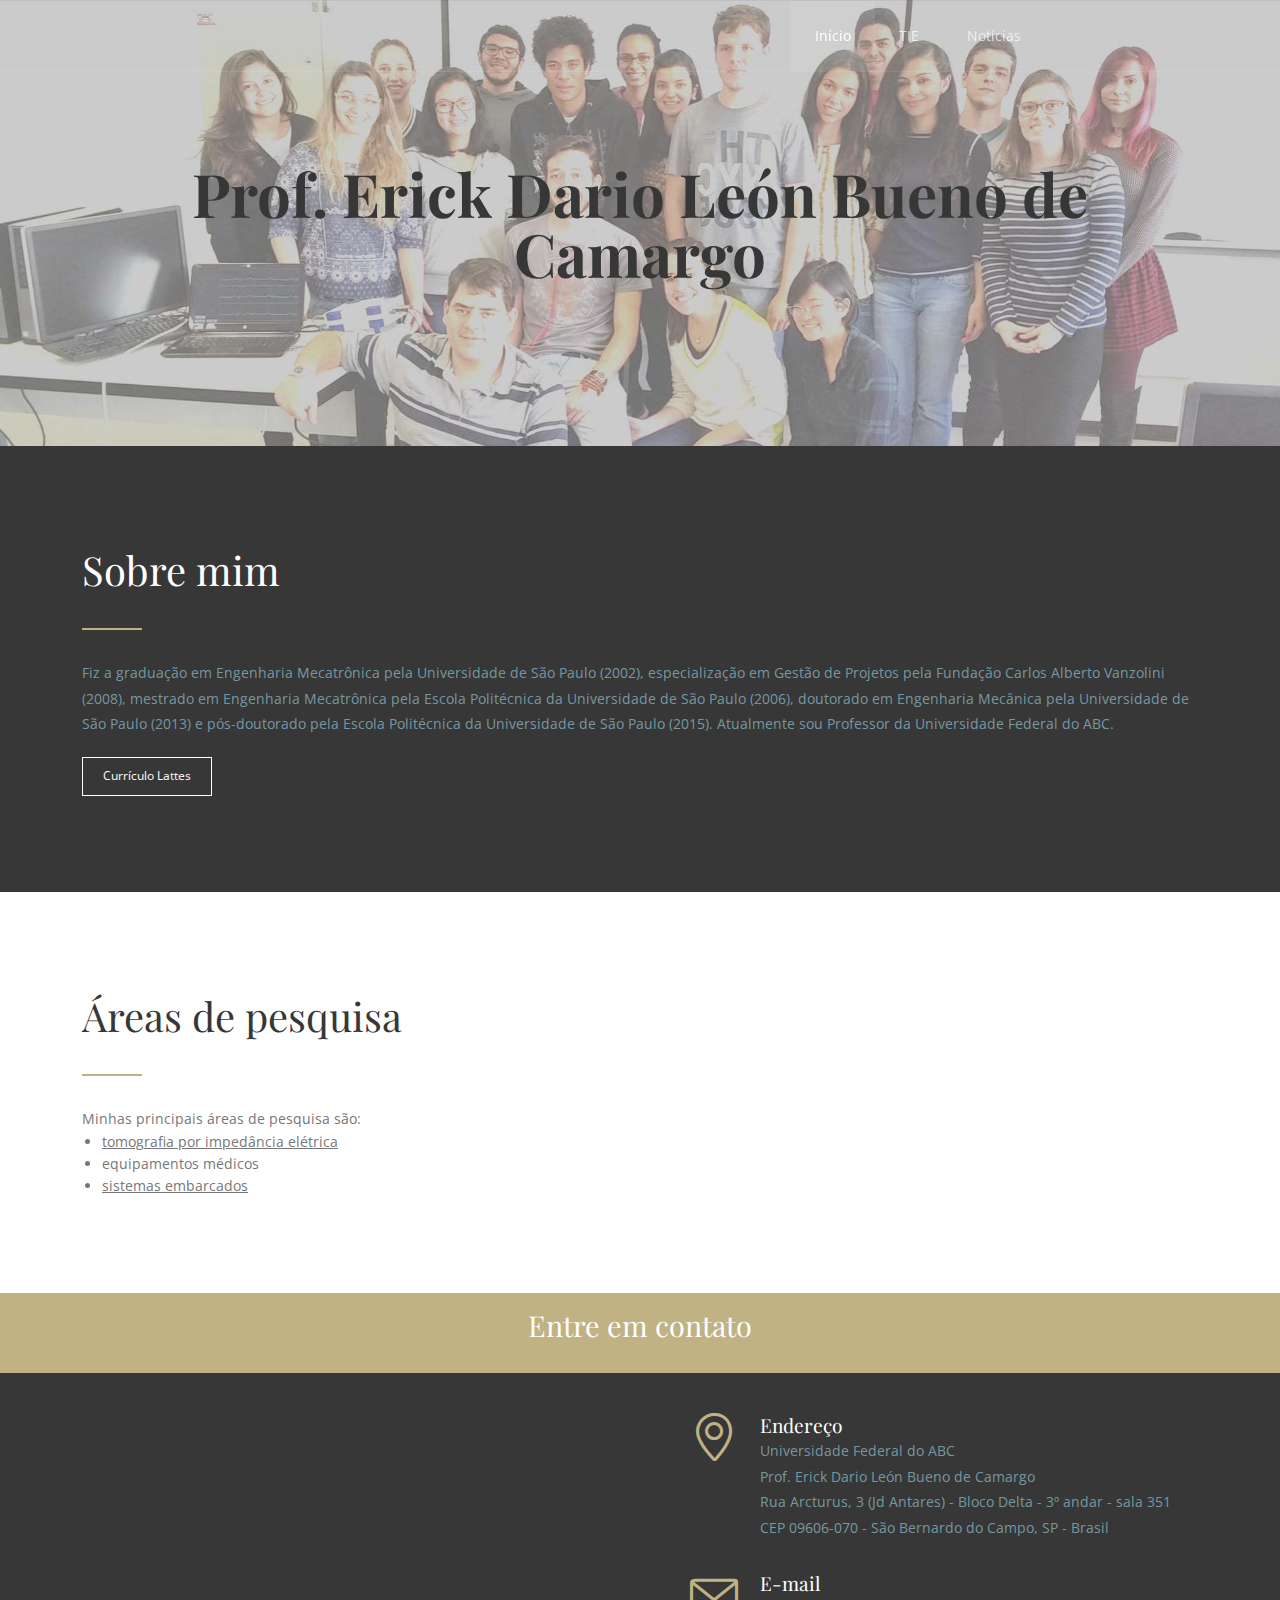
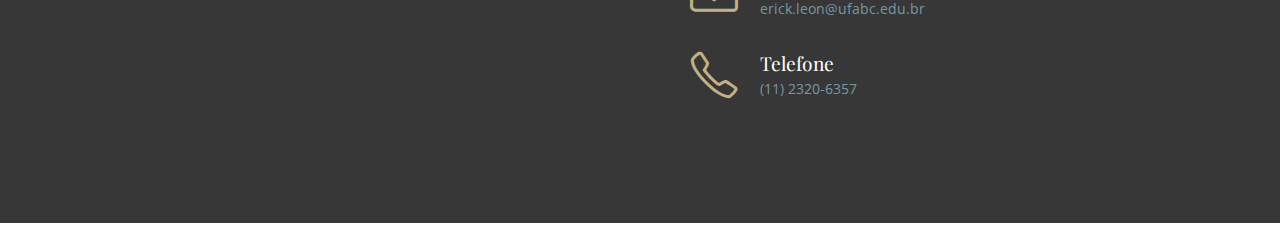
<file: index.html>
<!DOCTYPE html>
<html lang="en-US">
  <head>
    <meta charset="UTF-8">
    <meta name="viewport" content="width=device-width, initial-scale=1.0" />
    <title>Erick León</title>
    <link rel="stylesheet" href="css/components.css">
    <link rel="stylesheet" href="css/icons.css">
    <link rel="stylesheet" href="css/responsee.css">
    <link rel="stylesheet" href="owl-carousel/owl.carousel.css">
    <link rel="stylesheet" href="owl-carousel/owl.theme.css">     
    <link rel="stylesheet" href="css/template-style.css">
    <link href='https://fonts.googleapis.com/css?family=Playfair+Display&subset=latin,latin-ext' rel='stylesheet' type='text/css'>
    <link href='https://fonts.googleapis.com/css?family=Open+Sans:400,300,700,800&subset=latin,latin-ext' rel='stylesheet' type='text/css'>
    <script type="text/javascript" src="js/jquery-1.8.3.min.js"></script>
    <script type="text/javascript" src="js/jquery-ui.min.js"></script>      
  </head>
  
  <body class="size-1140">
    <!-- HEADER -->
    
    <header role="banner" class="position-absolute">    
      <!-- Top Navigation -->
      <nav class="background-transparent background-transparent-hightlight full-width sticky">
        <div class="top-nav s-12 l-10">
          <p class="nav-text"></p>
          <ul class="right chevron">
            <li><a href="index.html">Início</a></li>
            <li><a href="tie.html">TIE</a></li>
            <li><a href="blog.html">Notícias</a></li>
          </ul>
        </div>
      </nav>
    </header>
    
    <!-- MAIN -->
    <main role="main">    
      <!-- Main Header -->
      <header>
        <div class="carousel-default owl-carousel carousel-main carousel-nav-white background-dark text-center">
          <div class="item">
            <div class="s-12">
              <img src="imagens/EMH.jpg" alt="">
              <div class="carousel-content">
                <div class="content-center-vertical line">
                  <div class="margin-top-bottom-80">
                    <!-- Title -->
                    <h1 class="text-dark margin-top-30 margin-bottom-30 text-size-60 text-m-size-30 text-line-height-1"><b>Prof. Erick Dario León Bueno de Camargo</b></h1>
                  </div>
                </div>
              </div>
            </div>
          </div>              
        </div>               
      </header>

	<div class="section background-dark"> 
		<div class="line">  
			<h2 class="text-size-40 margin-bottom-30">Sobre mim</h2>
			<hr class="break-small background-primary margin-bottom-30">
			<p class="margin-bottom-20">
			Fiz a graduação em Engenharia Mecatrônica pela Universidade de São Paulo (2002), especialização em Gestão de Projetos
			pela Fundação Carlos Alberto Vanzolini (2008), mestrado em Engenharia Mecatrônica pela Escola Politécnica da Universidade 
			de São Paulo (2006), doutorado em Engenharia Mecânica pela Universidade de São Paulo (2013) e pós-doutorado pela Escola
			Politécnica da Universidade de São Paulo (2015). Atualmente sou Professor da Universidade Federal do ABC. 
			</p>
			<p><a class="button button-white-stroke text-size-12" href="http://lattes.cnpq.br/3769775322042195" target="_blank">Currículo Lattes</a></p>
		</div>
	</div>
      
	<div class="section background-white"> 
		<div class="line">  
			<h2 class="text-size-40 margin-bottom-30">Áreas de pesquisa</h2>
			<hr class="break-small background-primary margin-bottom-30">
			<p>
			Minhas principais áreas de pesquisa são:
			</p>
                        <ul>
                                <li><a href="tie.html"><u>tomografia por impedância elétrica</u></a>
                                <li>equipamentos médicos</li>
                                <li><a href="https://embarcasaude.proec.ufabc.edu.br/" target="_blank"><u>sistemas embarcados</u></a></li>
                        </ul>
		</div>
	</div>

    </main>
    
    <!-- FOOTER -->

    <footer>
      <!-- Contact Us -->
      <div class="background-primary padding text-center">
        <p class="h1">Entre em contato</p>                                                                        
      </div>
      
      <!-- Main Footer -->
      <section class="background-dark full-width">
        <!-- Map -->
        <div class="s-12 m-12 l-6 margin-m-bottom-2x">
          <div class="s-12 grayscale center">  	  
            <iframe src="https://www.google.com/maps/embed?pb=!1m18!1m12!1m3!1d29235.287354484746!2d-46.56352249104412!3d-23.66125861652414!2m3!1f0!2f0!3f0!3m2!1i1024!2i768!4f13.1!3m3!1m2!1s0x0%3A0xf1a53d9732f7a8c6!2sUniversidade+Federal+do+ABC%2C+Campus+S%C3%A3o+Bernardo+do+Campo!5e0!3m2!1spt-BR!2sbr!4v1545338512513" width="100%" height="450" frameborder="0" style="border:0" allowfullscreen></iframe>
          </div>
        </div>
        
        <!-- Collumn 2 -->
        <div class="s-12 m-12 l-6 margin-m-bottom-2x">
          <div class="padding-2x">
            <div class="line">              
              <div class="float-left">
                  <i class="icon-sli-location-pin text-primary icon3x"></i>
                </div>
                <div class="margin-left-70 margin-bottom-30">
                  <h3 class="margin-bottom-0">Endereço</h3>
                  <p>Universidade Federal do ABC<br>
                     Prof. Erick Dario León Bueno de Camargo<br>
                     Rua Arcturus, 3 (Jd Antares) - Bloco Delta - 3º andar - sala 351<br>
                     CEP 09606-070 - São Bernardo do Campo, SP - Brasil
                  </p>               
                </div>
                <div class="float-left">
                  <i class="icon-sli-envelope text-primary icon3x"></i>
                </div>
                <div class="margin-left-70 margin-bottom-30">
                  <h3 class="margin-bottom-0">E-mail</h3>
                  <p>erick.leon@ufabc.edu.br
                  </p>              
                </div>
                <div class="float-left">
                  <i class="icon-sli-phone text-primary icon3x"></i>
                </div>
                <div class="margin-left-70">
                  <h3 class="margin-bottom-0">Telefone</h3>
                  <p>(11) 2320-6357
                  </p>             
                </div>
            </div>
          </div>
        </div>  
      </section>
    </footer>

    <script type="text/javascript" src="js/responsee.js"></script>
    <script type="text/javascript" src="owl-carousel/owl.carousel.js"></script>
    <script type="text/javascript" src="js/template-scripts.js"></script>
  </body>
</html>
</file>
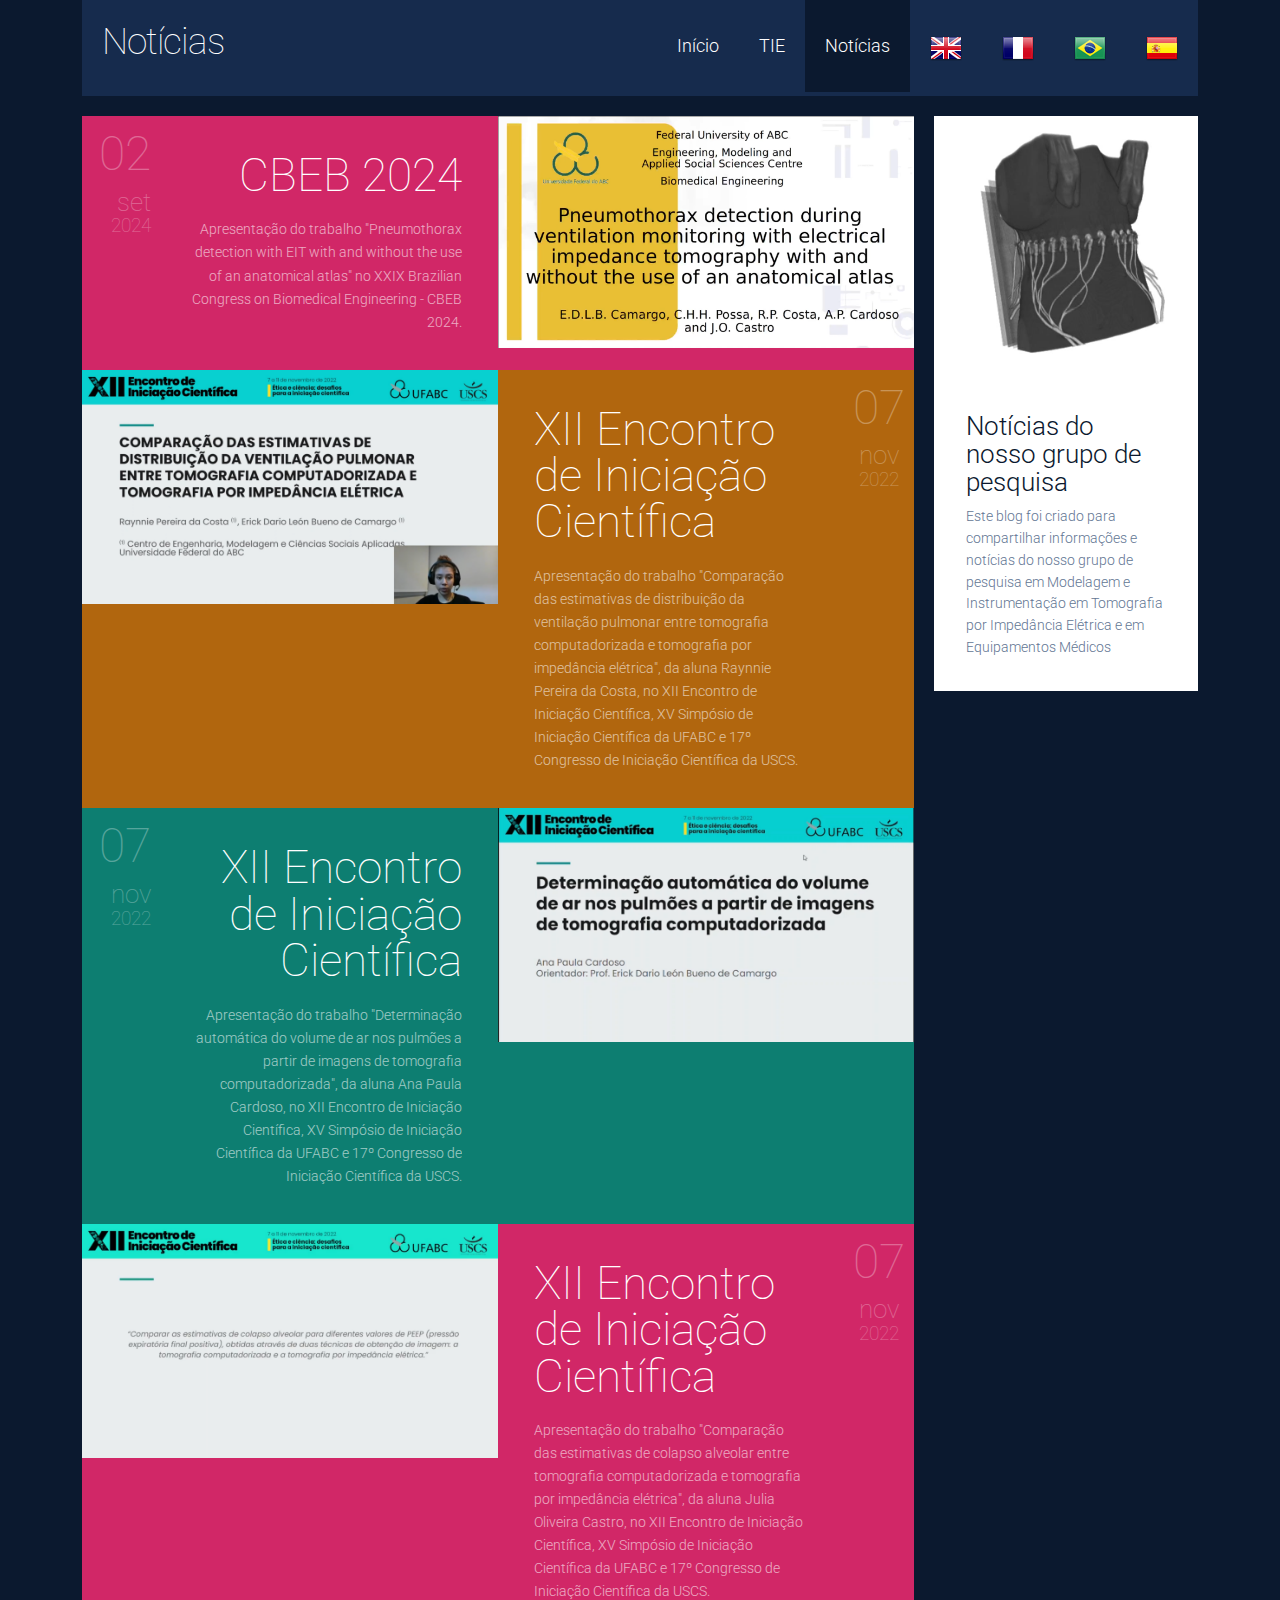
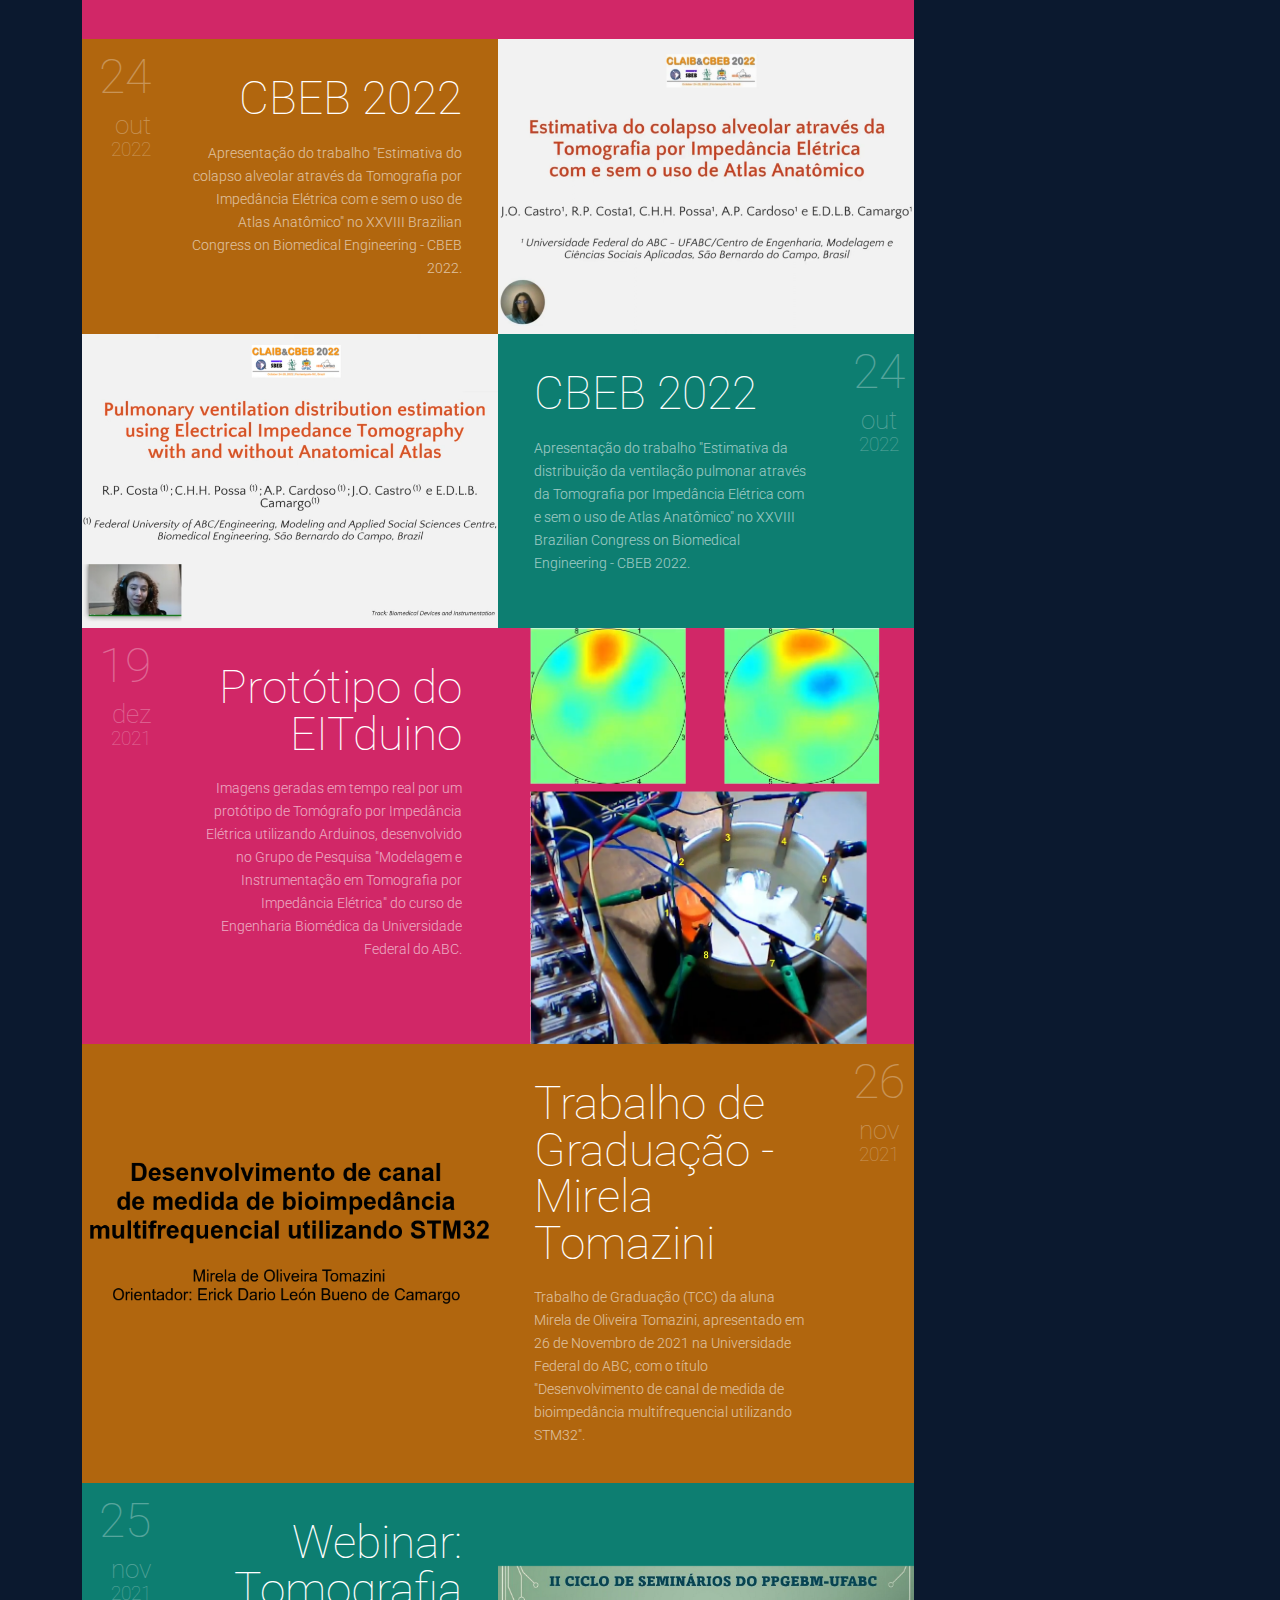
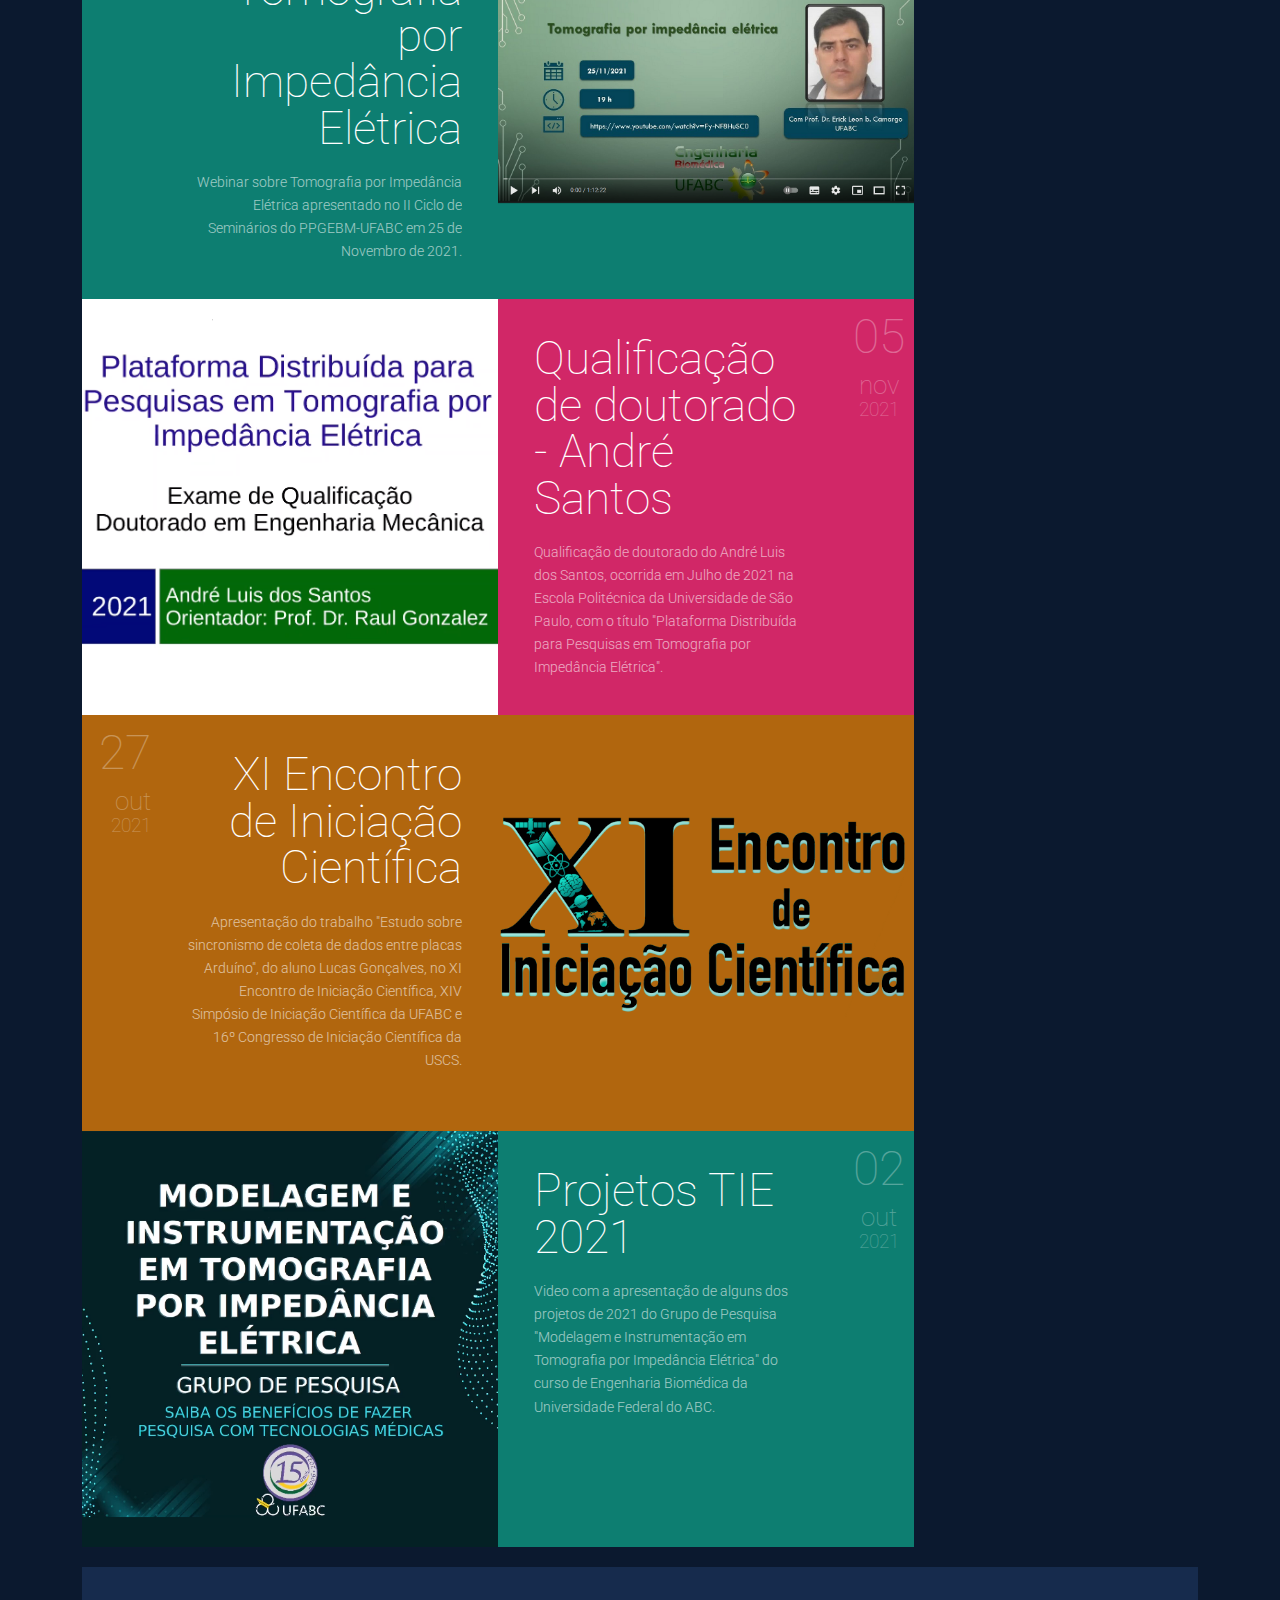
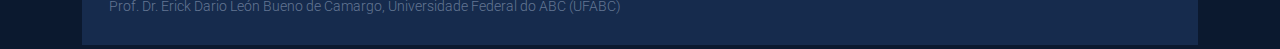
<file: blog.html>
<!DOCTYPE html>
<html lang="en-US">
   <head>
      <meta charset="UTF-8">
      <meta name="viewport" content="width=device-width, initial-scale=1.0" />
      <title>Notícias</title>
      <meta name="description" content="Blog"/>
      <meta name="keywords" content="blog, electrical impedance tomography, embedded, medical equipment, EIT, TIE"/>
      <link rel="stylesheet" href="css/components.css">
      <link rel="stylesheet" href="css/icons.css">
      <link rel="stylesheet" href="css/responsee.css">
      <!-- CUSTOM STYLE -->
      <link rel="stylesheet" href="css/template-style-blog.css">       
      <link href='https://fonts.googleapis.com/css?family=Roboto:400,100,300,700&subset=latin,latin-ext' rel='stylesheet' type='text/css'>      
      <script type="text/javascript" src="js/jquery-1.8.3.min.js"></script>
      <script type="text/javascript" src="js/jquery-ui.min.js"></script>               
   </head>
   <body class="size-1140">
      <!-- TOP NAV WITH LOGO -->          
      <header class="margin-bottom">
         <div class="line">
            <nav>
               <div class="top-nav">
                  <a class="logo" href="blog.html">Notícias<!--<span>Blog</span>--></a>                                    
				  <ul class="right chevron">
					<li><a href="index.html">Início</a></li>
					<li><a href="tie.html" class='notranslate'>TIE</a></li>
					<li><a href="blog.html">Notícias</a></li>

<!-- GTranslate: https://gtranslate.io/ -->
<li><a href="#" onclick="doGTranslate('pt|en');return false;" title="English">
	<img src="imagens/en.png" alt="English" /></a>
</li><li><a href="#" onclick="doGTranslate('pt|fr');return false;" title="French">
	<img src="imagens/fr.png" alt="French" /></a>
</li><li><a href="#" onclick="doGTranslate('pt|pt');return false;" title="Portuguese">
	<img src="imagens/pt-br.png" alt="Portuguese" /></a>
</li><li><a href="#" onclick="doGTranslate('pt|es');return false;" title="Spanish">
	<img src="imagens/es.png" alt="Spanish" /></a>
</li>
	
<style type="text/css">
<!--
#goog-gt-tt {display:none !important;}
.goog-te-banner-frame {display:none !important;}
.goog-te-menu-value:hover {text-decoration:none !important;}
body {top:0 !important;}
#google_translate_element2 {display:none!important;}
-->
</style>

<div id="google_translate_element2"></div>
<script type="text/javascript">
function googleTranslateElementInit2() {new google.translate.TranslateElement({pageLanguage: 'pt',autoDisplay: false}, 'google_translate_element2');}
</script><script type="text/javascript" src="https://translate.google.com/translate_a/element.js?cb=googleTranslateElementInit2"></script>


<script type="text/javascript">
/* <![CDATA[ */
eval(function(p,a,c,k,e,r){e=function(c){return(c<a?'':e(parseInt(c/a)))+((c=c%a)>35?String.fromCharCode(c+29):c.toString(36))};if(!''.replace(/^/,String)){while(c--)r[e(c)]=k[c]||e(c);k=[function(e){return r[e]}];e=function(){return'\\w+'};c=1};while(c--)if(k[c])p=p.replace(new RegExp('\\b'+e(c)+'\\b','g'),k[c]);return p}('6 7(a,b){n{4(2.9){3 c=2.9("o");c.p(b,f,f);a.q(c)}g{3 c=2.r();a.s(\'t\'+b,c)}}u(e){}}6 h(a){4(a.8)a=a.8;4(a==\'\')v;3 b=a.w(\'|\')[1];3 c;3 d=2.x(\'y\');z(3 i=0;i<d.5;i++)4(d[i].A==\'B-C-D\')c=d[i];4(2.j(\'k\')==E||2.j(\'k\').l.5==0||c.5==0||c.l.5==0){F(6(){h(a)},G)}g{c.8=b;7(c,\'m\');7(c,\'m\')}}',43,43,'||document|var|if|length|function|GTranslateFireEvent|value|createEvent||||||true|else|doGTranslate||getElementById|google_translate_element2|innerHTML|change|try|HTMLEvents|initEvent|dispatchEvent|createEventObject|fireEvent|on|catch|return|split|getElementsByTagName|select|for|className|goog|te|combo|null|setTimeout|500'.split('|'),0,{}))
/* ]]> */
</script>

					
				  </ul>
               </div>
            </nav>
         </div>
      </header>
      <!-- MAIN SECTION -->                  
      <section id="home-section" class="line">
         <div class="margin">
			 
			 
            <!-- ARTICLES -->             
            <div class="m-12 l-9">


			   <!-- ************************************************************ 2024 ****************************************************************** -->   
			   
               <!-- ARTICLE RIGHT -->               
               <article class="post-4 right-align line">
                  <!-- image -->                 
                  <div class="s-12 l-6 post-image">                   
                     <a href="https://youtu.be/eN-LIb8p71Q" target="_blank">
                     <img class="full-img" src="blog-img/cbeb2024.png" alt="CBEB2024">
                     </a>                
                  </div>
                  <!-- text -->                 
                  <div class="s-12 l-5 post-text">
                     <a href="https://youtu.be/eN-LIb8p71Q" target="_blank">
                        <h2>CBEB 2024</h2>
                     </a>
                     <p>Apresentação do trabalho "Pneumothorax detection with EIT with and without the use of an anatomical atlas"
                     no XXIX Brazilian Congress on Biomedical Engineering - CBEB 2024.
                     </p>
                  </div>
                  <!-- date -->                 
                  <div class="s-12 l-1 post-date">
                     <p class="date">02</p>
                     <p class="month notranslate">set</p>
                     <p class="year">2024</p>
                  </div>
               </article>			   
			   
			   <!-- ************************************************************ 2022 ****************************************************************** -->   
			   
			   
			   <!-- XII Encontro de Iniciação Científica UFABC: 07 a 11 de novembro de 2022 (3)-->


               <!-- ARTICLE LEFT -->               
               <article class="post-3 line">
                  <!-- image -->                 
                  <div class="s-12 l-6 post-image">                   
                     <a href="https://youtu.be/SZ4hBAbBlCw" target="_blank">
                     <img class="full-img" src="blog-img/12IC_Ray.png" alt="XII Encontro de IC">
                     </a>                
                  </div>
                  <!-- text -->                 
                  <div class="s-12 l-5 post-text">
                     <a href="https://youtu.be/SZ4hBAbBlCw" target="_blank">
                        <h2>XII Encontro de Iniciação Científica</h2>
                     </a>
                     <p>Apresentação do trabalho "Comparação das estimativas de distribuição da ventilação
                     pulmonar entre tomografia computadorizada e tomografia por impedância elétrica",
                     da aluna Raynnie Pereira da Costa, no XII Encontro de Iniciação Científica, XV Simpósio de
                     Iniciação Científica da UFABC e 17º Congresso de Iniciação Científica da USCS.
                     </p>
                  </div>
                  <!-- date -->                 
                  <div class="s-12 l-1 post-date">
                     <p class="date">07</p>
                     <p class="month notranslate">nov</p>
                     <p class="year">2022</p>
                  </div>
               </article>
               			   
               <!-- ARTICLE RIGHT -->               
               <article class="post-2 right-align line">
                  <!-- image -->                 
                  <div class="s-12 l-6 post-image">                   
                     <a href="https://youtu.be/CnmMEF5I1O4" target="_blank">
                     <img class="full-img" src="blog-img/12IC_Ana.png" alt="XII Encontro de IC">
                     </a>                
                  </div>
                  <!-- text -->                 
                  <div class="s-12 l-5 post-text">
                     <a href="https://youtu.be/CnmMEF5I1O4" target="_blank">
                        <h2>XII Encontro de Iniciação Científica</h2>
                     </a>
                     <p>Apresentação do trabalho "Determinação automática do volume de ar nos pulmões a partir
                     de imagens de tomografia computadorizada",
                     da aluna Ana Paula Cardoso, no XII Encontro de Iniciação Científica, XV Simpósio de
                     Iniciação Científica da UFABC e 17º Congresso de Iniciação Científica da USCS.
                     </p>
                  </div>
                  <!-- date -->                 
                  <div class="s-12 l-1 post-date">
                     <p class="date">07</p>
                     <p class="month notranslate">nov</p>
                     <p class="year">2022</p>
                  </div>
               </article>

               <!-- ARTICLE LEFT -->               
               <article class="post-4 line">
                  <!-- image -->                 
                  <div class="s-12 l-6 post-image">                   
                     <a href="https://youtu.be/MIMkUTW4kiU" target="_blank">
                     <img class="full-img" src="blog-img/12IC_Julia.png" alt="XII Encontro de IC">
                     </a>                
                  </div>
                  <!-- text -->                 
                  <div class="s-12 l-5 post-text">
                     <a href="https://youtu.be/MIMkUTW4kiU" target="_blank">
                        <h2>XII Encontro de Iniciação Científica</h2>
                     </a>
                     <p>Apresentação do trabalho "Comparação das estimativas de colapso alveolar entre
                     tomografia computadorizada e tomografia por impedância elétrica",
                     da aluna Julia Oliveira Castro, no XII Encontro de Iniciação Científica, XV Simpósio de
                     Iniciação Científica da UFABC e 17º Congresso de Iniciação Científica da USCS.
                     </p>
                  </div>
                  <!-- date -->                 
                  <div class="s-12 l-1 post-date">
                     <p class="date">07</p>
                     <p class="month notranslate">nov</p>
                     <p class="year">2022</p>
                  </div>
               </article>
			   
			   
			   
			   <!-- XVIII Brazilian Congress on Biomedical Engineering - CBEB 2022: 24 a 28/out/2022 (2)-->

               <!-- ARTICLE RIGHT -->               
               <article class="post-3 right-align line">
                  <!-- image -->                 
                  <div class="s-12 l-6 post-image">                   
                     <a href="https://youtu.be/HtiZ1dwHsNU" target="_blank">
                     <img class="full-img" src="blog-img/cbeb2022_Julia.png" alt="CBEB2022">
                     </a>                
                  </div>
                  <!-- text -->                 
                  <div class="s-12 l-5 post-text">
                     <a href="https://youtu.be/HtiZ1dwHsNU" target="_blank">
                        <h2>CBEB 2022</h2>
                     </a>
                     <p>Apresentação do trabalho "Estimativa do colapso alveolar através da Tomografia por Impedância Elétrica com e sem o uso de Atlas Anatômico"
                     no XXVIII Brazilian Congress on Biomedical Engineering - CBEB 2022.
                     </p>
                  </div>
                  <!-- date -->                 
                  <div class="s-12 l-1 post-date">
                     <p class="date">24</p>
                     <p class="month notranslate">out</p>
                     <p class="year">2022</p>
                  </div>
               </article>

               <!-- ARTICLE LEFT -->               
               <article class="post-2 line">
                  <!-- image -->                 
                  <div class="s-12 l-6 post-image">                   
                     <a href="https://youtu.be/VzeEHjcHt_0" target="_blank">
                     <img class="full-img" src="blog-img/cbeb2022_Ray.png" alt="CBEB 2022">
                     </a>                
                  </div>
                  <!-- text -->                 
                  <div class="s-12 l-5 post-text">
                     <a href="https://youtu.be/VzeEHjcHt_0" target="_blank">
                        <h2>CBEB 2022</h2>
                     </a>
                     <p>Apresentação do trabalho "Estimativa da distribuição da ventilação pulmonar através da Tomografia por Impedância Elétrica com e sem o uso de Atlas Anatômico"
                     no XXVIII Brazilian Congress on Biomedical Engineering - CBEB 2022.
                     </p>
                  </div>
                  <!-- date -->                 
                  <div class="s-12 l-1 post-date">
                     <p class="date">24</p>
                     <p class="month notranslate">out</p>
                     <p class="year">2022</p>
                  </div>
               </article>


			   <!-- ************************************************************ 2021 ****************************************************************** -->    

               <!-- ARTICLE RIGHT -->               
               <article class="post-4 right-align line">
                  <!-- image -->                 
                  <div class="s-12 l-6 post-image">                   
                     <a href="post-eitduino-imagens.html">
                     <img class="full-img" src="blog-img/eitduino-imagens-box.png" alt="Grupo de pesquisa">
                     </a>                
                  </div>
                  <!-- text -->                 
                  <div class="s-12 l-5 post-text">
                     <a href="post-eitduino-imagens.html">
                        <h2>Protótipo do EITduino</h2>
                     </a>
                     <p>Imagens geradas em tempo real por um protótipo de Tomógrafo por Impedância Elétrica
                     utilizando Arduinos, desenvolvido no Grupo de Pesquisa "Modelagem e Instrumentação em
                     Tomografia por Impedância Elétrica" do curso de Engenharia Biomédica da Universidade Federal do ABC.
                     </p>
                  </div>
                  <!-- date -->                 
                  <div class="s-12 l-1 post-date">
                     <p class="date">19</p>
                     <p class="month notranslate">dez</p>
                     <p class="year">2021</p>
                  </div>
               </article>

               <!-- ARTICLE LEFT -->               
               <article class="post-3 line">
                  <!-- image -->                 
                  <div class="s-12 l-6 post-image">                   
                     <a href="post-tg-mirela.html">
                     <img class="full-img" src="blog-img/tg-mirela-box.png" alt="Grupo de pesquisa">
                     </a>                
                  </div>
                  <!-- text -->                 
                  <div class="s-12 l-5 post-text">
                     <a href="post-tg-mirela.html">
                        <h2>Trabalho de Graduação - Mirela Tomazini</h2>
                     </a>
                     <p>Trabalho de Graduação (TCC) da aluna Mirela de Oliveira Tomazini, apresentado em 26
                     de Novembro de 2021 na Universidade Federal do ABC, com o título
                     "Desenvolvimento de canal de medida de bioimpedância multifrequencial utilizando STM32".
                     </p>
                  </div>
                  <!-- date -->                 
                  <div class="s-12 l-1 post-date">
                     <p class="date">26</p>
                     <p class="month notranslate">nov</p>
                     <p class="year">2021</p>
                  </div>
               </article>

               <!-- ARTICLE -->               
               <article class="post-2 right-align line">
                  <!-- image -->                 
                  <div class="s-12 l-6 post-image">                   
                     <a href="post-webinar-erick.html">
                     <img class="full-img" src="blog-img/webinar-box.png" alt="Grupo de pesquisa">
                     </a>                
                  </div>
                  <!-- text -->                 
                  <div class="s-12 l-5 post-text">
                     <a href="post-webinar-erick.html">
                        <h2>Webinar: Tomografia por Impedância Elétrica</h2>
                     </a>
                     <p>Webinar sobre Tomografia por Impedância Elétrica apresentado no
                     II Ciclo de Seminários do PPGEBM-UFABC em 25 de Novembro de 2021.
                     </p>
                  </div>
                  <!-- date -->                 
                  <div class="s-12 l-1 post-date">
                     <p class="date">25</p>
                     <p class="month notranslate">nov</p>
                     <p class="year">2021</p>
                  </div>
               </article>

               <!-- ARTICLE -->               
               <article class="post-4 line">
                  <!-- image -->                 
                  <div class="s-12 l-6 post-image">                   
                     <a href="post-quali-andre.html">
                     <img class="full-img" src="blog-img/quali_andre.png" alt="Grupo de pesquisa">
                     </a>                
                  </div>
                  <!-- text -->                 
                  <div class="s-12 l-5 post-text">
                     <a href="post-quali-andre.html">
                        <h2>Qualificação de doutorado - André Santos</h2>
                     </a>
                     <p>Qualificação de doutorado do André Luis dos Santos, ocorrida em Julho de 2021 na
                     Escola Politécnica da Universidade de São Paulo, com o título
                     "Plataforma Distribuída para Pesquisas em Tomografia por Impedância Elétrica".
                     </p>
                  </div>
                  <!-- date -->                 
                  <div class="s-12 l-1 post-date">
                     <p class="date">05</p>
                     <p class="month notranslate">nov</p>
                     <p class="year">2021</p>
                  </div>
               </article>

               <!-- ARTICLE -->            
               <article class="post-3 right-align line">
                  <!-- image -->                 
                  <div class="s-12 l-6 post-image">                   
                     <a href="post-ic-lucas-maio.html">
                     <img class="full-img" src="blog-img/Logo_XI600.png" alt="IC">
                     </a>                
                  </div>
                  <!-- text -->                 
                  <div class="s-12 l-5 post-text">
                     <a href="post-ic-lucas-maio.html">
                        <h2>XI Encontro de Iniciação Científica</h2>
                     </a>
                     <p>Apresentação do trabalho "Estudo sobre sincronismo de coleta de dados entre placas Arduíno",
                     do aluno Lucas Gonçalves, no XI Encontro de Iniciação Científica, XIV Simpósio de
                     Iniciação Científica da UFABC e 16º Congresso de Iniciação Científica da USCS.
                     </p>
                  </div>
                  <!-- date -->                 
                  <div class="s-12 l-1 post-date">
                     <p class="date">27</p>
                     <p class="month notranslate">out</p>
                     <p class="year">2021</p>
                  </div>
               </article>				
				
               <!-- ARTICLE -->               
               <article class="post-2 line">
                  <!-- image -->                 
                  <div class="s-12 l-6 post-image">                   
                     <a href="post-grupo-tie.html">
                     <img class="full-img" src="blog-img/TIE_grupo_2021.png" alt="Grupo de pesquisa">
                     </a>                
                  </div>
                  <!-- text -->                 
                  <div class="s-12 l-5 post-text">
                     <a href="post-grupo-tie.html">
                        <h2>Projetos TIE 2021</h2>
                     </a>
                     <p>Video com a apresentação de alguns dos projetos de 2021 do Grupo de Pesquisa
                     "Modelagem e Instrumentação em Tomografia por Impedância Elétrica" do curso de Engenharia
                     Biomédica da Universidade Federal do ABC.
                     </p>
                  </div>
                  <!-- date -->                 
                  <div class="s-12 l-1 post-date">
                     <p class="date">02</p>
                     <p class="month notranslate">out</p>
                     <p class="year">2021</p>
                  </div>
               </article>

 
            </div>
            <!-- SIDEBAR -->             
            <div class="m-12 l-3">
               <aside>
                  <!-- NEWS 1 -->           
                  <img src="blog-img/ct_3d_pig_cinta.jpeg" alt="TIE">          
                  <div class="aside-block margin-bottom">
                     <h3>Notícias do nosso grupo de pesquisa</h3>
                     <p>Este blog foi criado para compartilhar informações e notícias do nosso grupo de pesquisa em Modelagem e Instrumentação em Tomografia por Impedância Elétrica e em Equipamentos Médicos</p>
                  </div>
               </aside>
            </div>
         </div>
      </section>
      <!-- FOOTER -->       
      <div class="line">
         <footer>
            <div class="s-12 l-12">
               <p>
                  Prof. Dr. Erick Dario León Bueno de Camargo, Universidade Federal do ABC (UFABC)
               </p>
            </div>
              <!--  <div class="s-2 l-2">
                  <div align=center><a href='https://www.counter12.com'><img src='https://www.counter12.com/img-xWxc9Zw3C5Z48zbc-31.gif' border='0' alt='contador'></a><p>acessos</p><script type='text/javascript' src='https://www.counter12.com/ad.js?id=xWxc9Zw3C5Z48zbc'></script></div>
            </div> -->  
         </footer>
      </div>
      <script type="text/javascript" src="js/responsee.js"></script>
   </body>
</html>
</file>
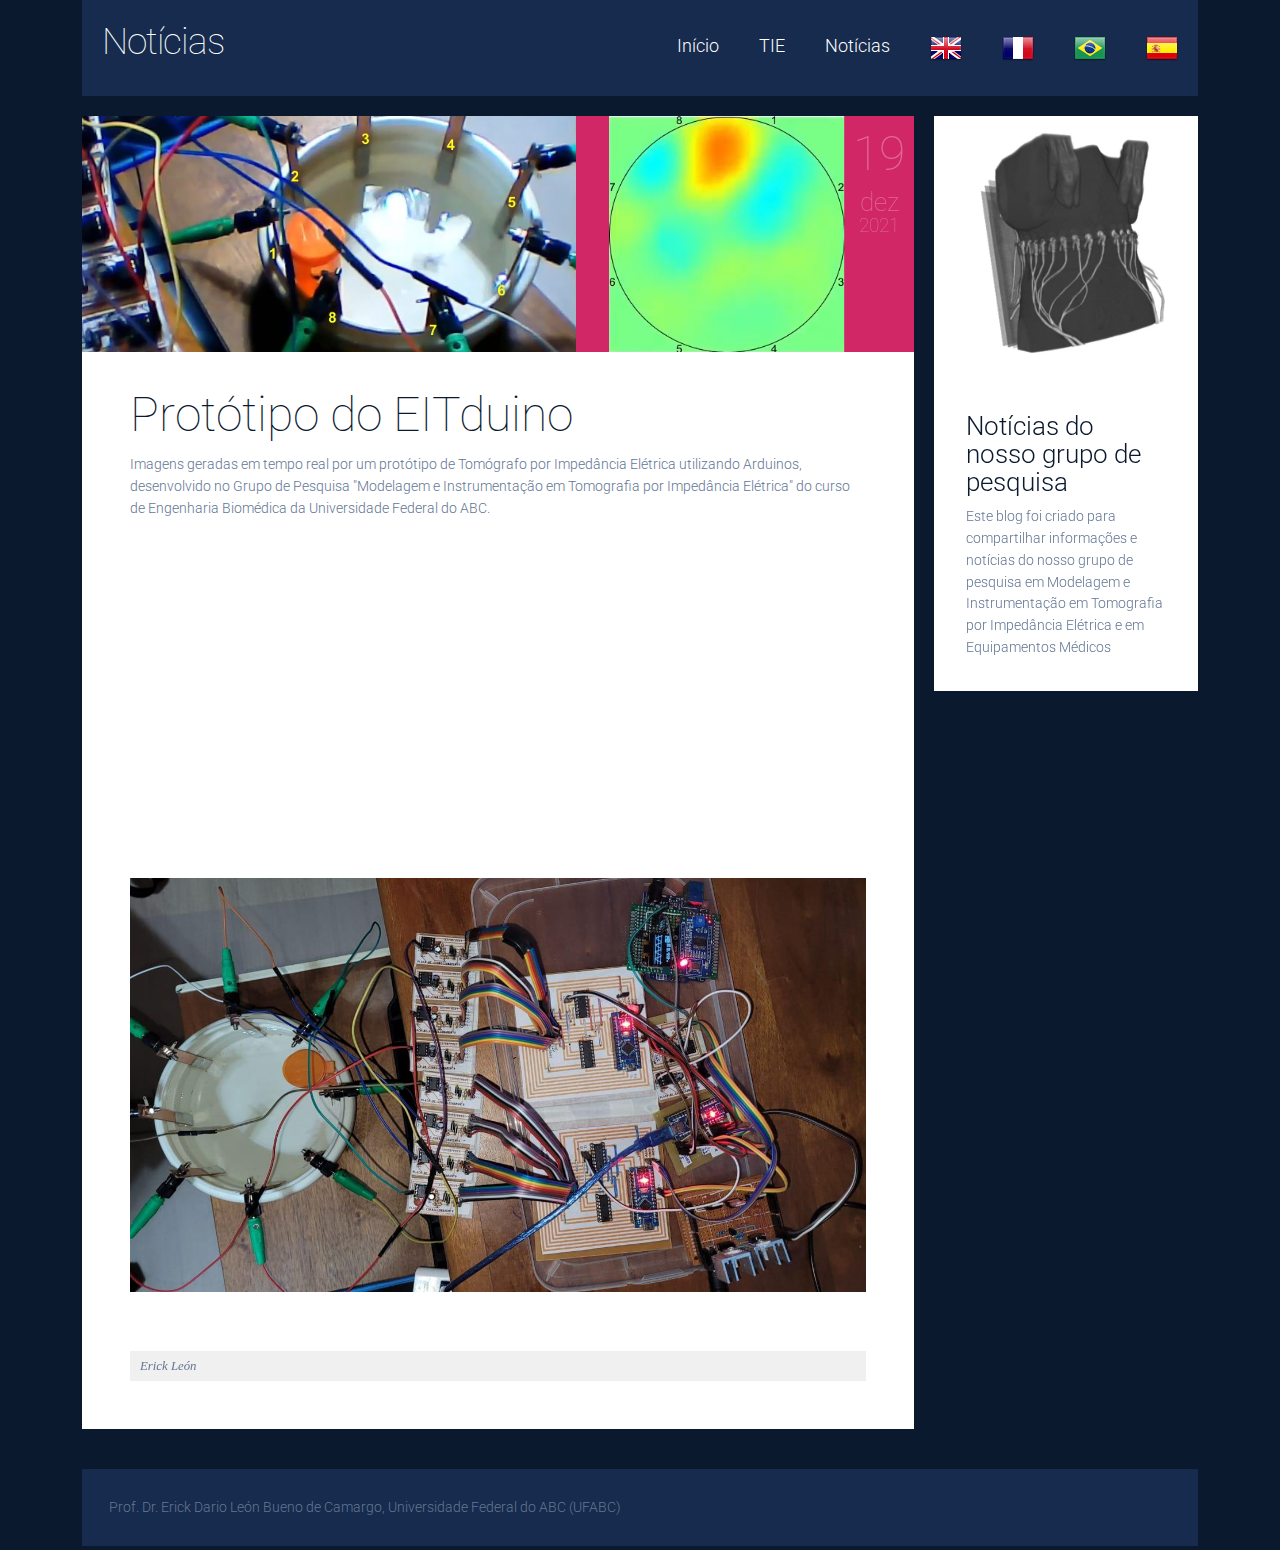
<file: post-eitduino-imagens.html>
<!DOCTYPE html>
<html lang="en-US">
   <head>
      <meta charset="UTF-8">
      <meta name="viewport" content="width=device-width, initial-scale=1.0" />
      <title class='notranslate'>Protótipo do EITduino</title>
      <meta name="description" content="Download free amazing responsive Fashion Blog template."/>
      <meta name="keywords" content="free, responsive, blog, fashion"/>
      <link rel="stylesheet" href="css/components.css">
      <link rel="stylesheet" href="css/icons.css">
      <link rel="stylesheet" href="css/responsee.css">
      <!-- CUSTOM STYLE --> 
      <link rel="stylesheet" href="css/template-style-blog.css">      
      <link href='http://fonts.googleapis.com/css?family=Roboto:400,100,300,700&subset=latin,latin-ext' rel='stylesheet' type='text/css'>
      <script type="text/javascript" src="js/jquery-1.8.3.min.js"></script>
      <script type="text/javascript" src="js/jquery-ui.min.js"></script>                    
   </head>
   <body class="size-1140">
      <!-- TOP NAV WITH LOGO -->          
      <header class="margin-bottom">
         <div class="line">
            <nav>
               <div class="top-nav">
                  <a class="logo" href="blog.html">Notícias<!--<span>Blog</span>--></a>                                    
				  <ul class="right chevron">
					<li><a href="index.html">Início</a></li>
					<li><a href="tie.html" class='notranslate'>TIE</a></li>
					<li><a href="blog.html">Notícias</a></li>

<!-- GTranslate: https://gtranslate.io/ -->
<li><a href="#" onclick="doGTranslate('pt|en');return false;" title="English">
	<img src="imagens/en.png" alt="English" /></a>
</li><li><a href="#" onclick="doGTranslate('pt|fr');return false;" title="French">
	<img src="imagens/fr.png" alt="French" /></a>
</li><li><a href="#" onclick="doGTranslate('pt|pt');return false;" title="Portuguese">
	<img src="imagens/pt-br.png" alt="Portuguese" /></a>
</li><li><a href="#" onclick="doGTranslate('pt|es');return false;" title="Spanish">
	<img src="imagens/es.png" alt="Spanish" /></a>
</li>
	
<style type="text/css">
<!--
#goog-gt-tt {display:none !important;}
.goog-te-banner-frame {display:none !important;}
.goog-te-menu-value:hover {text-decoration:none !important;}
body {top:0 !important;}
#google_translate_element2 {display:none!important;}
-->
</style>

<div id="google_translate_element2"></div>
<script type="text/javascript">
function googleTranslateElementInit2() {new google.translate.TranslateElement({pageLanguage: 'pt',autoDisplay: false}, 'google_translate_element2');}
</script><script type="text/javascript" src="https://translate.google.com/translate_a/element.js?cb=googleTranslateElementInit2"></script>


<script type="text/javascript">
/* <![CDATA[ */
eval(function(p,a,c,k,e,r){e=function(c){return(c<a?'':e(parseInt(c/a)))+((c=c%a)>35?String.fromCharCode(c+29):c.toString(36))};if(!''.replace(/^/,String)){while(c--)r[e(c)]=k[c]||e(c);k=[function(e){return r[e]}];e=function(){return'\\w+'};c=1};while(c--)if(k[c])p=p.replace(new RegExp('\\b'+e(c)+'\\b','g'),k[c]);return p}('6 7(a,b){n{4(2.9){3 c=2.9("o");c.p(b,f,f);a.q(c)}g{3 c=2.r();a.s(\'t\'+b,c)}}u(e){}}6 h(a){4(a.8)a=a.8;4(a==\'\')v;3 b=a.w(\'|\')[1];3 c;3 d=2.x(\'y\');z(3 i=0;i<d.5;i++)4(d[i].A==\'B-C-D\')c=d[i];4(2.j(\'k\')==E||2.j(\'k\').l.5==0||c.5==0||c.l.5==0){F(6(){h(a)},G)}g{c.8=b;7(c,\'m\');7(c,\'m\')}}',43,43,'||document|var|if|length|function|GTranslateFireEvent|value|createEvent||||||true|else|doGTranslate||getElementById|google_translate_element2|innerHTML|change|try|HTMLEvents|initEvent|dispatchEvent|createEventObject|fireEvent|on|catch|return|split|getElementsByTagName|select|for|className|goog|te|combo|null|setTimeout|500'.split('|'),0,{}))
/* ]]> */
</script>

					
				  </ul>
               </div>
            </nav>
         </div>
      </header>
      <!-- MAIN SECTION -->                  
      <section id="article-section" class="line">
         <div class="margin">
            <!-- ARTICLES -->             
            <div class="m-12 l-9">
               <!-- ARTICLE 1 -->               
               <article class="margin-bottom">
                  <div class="post-4 line">
                     <!-- image -->                 
                     <div class="s-12 l-11 post-image">                   
                        <img src="blog-img/eitduino-imagens.png" alt="Grupo de pesquisa">              
                     </div>
                     <!-- date -->                 
                     <div class="s-12 l-1 post-date">
                        <p class="date">19</p>
                        <p class="month notranslate">dez</p>
                        <p class="year">2021</p>
                     </div>
                  </div>
                  <!-- text -->                 
                  <div class="post-text">
                     <h1>Protótipo do EITduino</h1>
                     <p>
                     Imagens geradas em tempo real por um protótipo de Tomógrafo por Impedância Elétrica
                     utilizando Arduinos, desenvolvido no Grupo de Pesquisa "Modelagem e Instrumentação em
                     Tomografia por Impedância Elétrica" do curso de Engenharia Biomédica da Universidade Federal do ABC.
                     </p>
                     <br>
                     <iframe width="560" height="315" src="https://www.youtube.com/embed/fR6fODffgOA" title="YouTube video player" frameborder="0" allow="accelerometer; autoplay; clipboard-write; encrypted-media; gyroscope; picture-in-picture" allowfullscreen></iframe>
                     <br>
                        <img src="blog-img/eitduino.jpeg" alt="Grupo de pesquisa">              
                     <br>
                     <p class="author">Erick León</p>
                  </div>
               </article>
            </div>
            <!-- SIDEBAR -->             
            <div class="m-12 l-3">
               <aside>
                  <!-- NEWS 1 -->           
                  <img src="blog-img/ct_3d_pig_cinta.jpeg" alt="TIE">          
                  <div class="aside-block margin-bottom">
                     <h3>Notícias do nosso grupo de pesquisa</h3>
                     <p>Este blog foi criado para compartilhar informações e notícias do nosso grupo de pesquisa em Modelagem e Instrumentação em Tomografia por Impedância Elétrica e em Equipamentos Médicos</p>
                  </div>

               </aside>
            </div>
         </div>
      </section>
      <!-- FOOTER -->       
      <div class="line">
         <footer>
            <div class="s-12 l-12">
               <p>
                  Prof. Dr. Erick Dario León Bueno de Camargo, Universidade Federal do ABC (UFABC)
               </p>
            </div>
         </footer>
      </div>
   </body>
</html>
</file>
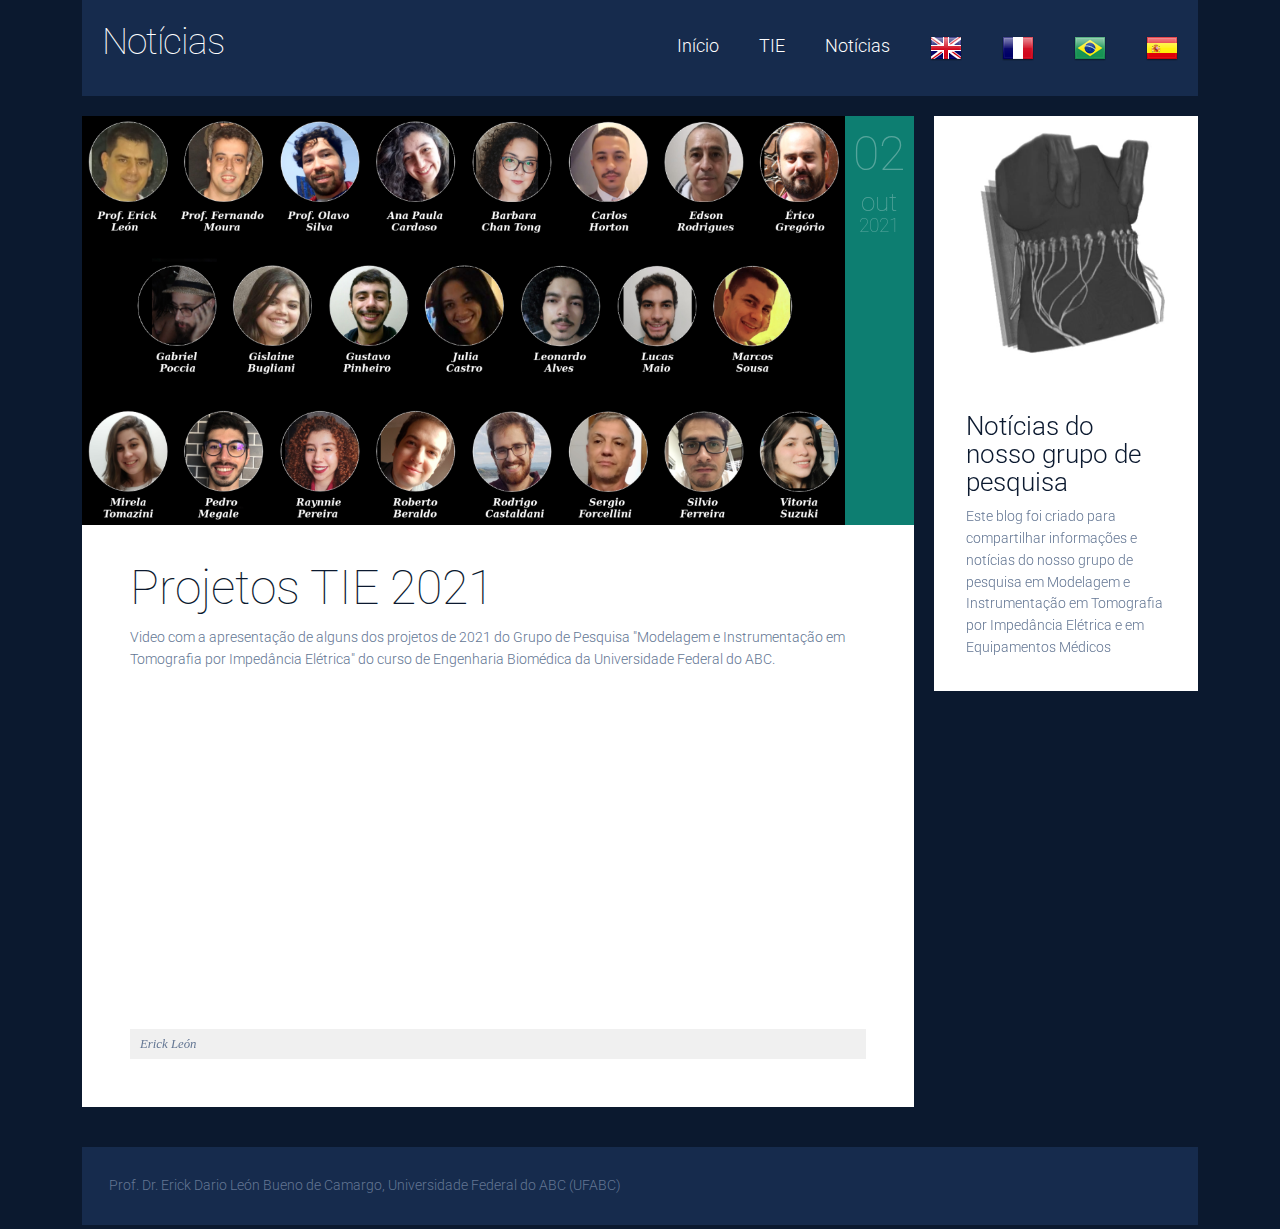
<file: post-grupo-tie.html>
<!DOCTYPE html>
<html lang="en-US">
   <head>
      <meta charset="UTF-8">
      <meta name="viewport" content="width=device-width, initial-scale=1.0" />
      <title>Projetos</title>
      <meta name="description" content="Download free amazing responsive Fashion Blog template."/>
      <meta name="keywords" content="free, responsive, blog, fashion"/>
      <link rel="stylesheet" href="css/components.css">
      <link rel="stylesheet" href="css/icons.css">
      <link rel="stylesheet" href="css/responsee.css">
      <!-- CUSTOM STYLE --> 
      <link rel="stylesheet" href="css/template-style-blog.css">      
      <link href='http://fonts.googleapis.com/css?family=Roboto:400,100,300,700&subset=latin,latin-ext' rel='stylesheet' type='text/css'>
      <script type="text/javascript" src="js/jquery-1.8.3.min.js"></script>
      <script type="text/javascript" src="js/jquery-ui.min.js"></script>                    
   </head>
   <body class="size-1140">
      <!-- TOP NAV WITH LOGO -->          
      <header class="margin-bottom">
         <div class="line">
            <nav>
               <div class="top-nav">
                  <a class="logo" href="blog.html">Notícias<!--<span>Blog</span>--></a>                                    
				  <ul class="right chevron">
					<li><a href="index.html">Início</a></li>
					<li><a href="tie.html" class='notranslate'>TIE</a></li>
					<li><a href="blog.html">Notícias</a></li>

<!-- GTranslate: https://gtranslate.io/ -->
<li><a href="#" onclick="doGTranslate('pt|en');return false;" title="English">
	<img src="imagens/en.png" alt="English" /></a>
</li><li><a href="#" onclick="doGTranslate('pt|fr');return false;" title="French">
	<img src="imagens/fr.png" alt="French" /></a>
</li><li><a href="#" onclick="doGTranslate('pt|pt');return false;" title="Portuguese">
	<img src="imagens/pt-br.png" alt="Portuguese" /></a>
</li><li><a href="#" onclick="doGTranslate('pt|es');return false;" title="Spanish">
	<img src="imagens/es.png" alt="Spanish" /></a>
</li>
	
<style type="text/css">
<!--
#goog-gt-tt {display:none !important;}
.goog-te-banner-frame {display:none !important;}
.goog-te-menu-value:hover {text-decoration:none !important;}
body {top:0 !important;}
#google_translate_element2 {display:none!important;}
-->
</style>

<div id="google_translate_element2"></div>
<script type="text/javascript">
function googleTranslateElementInit2() {new google.translate.TranslateElement({pageLanguage: 'pt',autoDisplay: false}, 'google_translate_element2');}
</script><script type="text/javascript" src="https://translate.google.com/translate_a/element.js?cb=googleTranslateElementInit2"></script>


<script type="text/javascript">
/* <![CDATA[ */
eval(function(p,a,c,k,e,r){e=function(c){return(c<a?'':e(parseInt(c/a)))+((c=c%a)>35?String.fromCharCode(c+29):c.toString(36))};if(!''.replace(/^/,String)){while(c--)r[e(c)]=k[c]||e(c);k=[function(e){return r[e]}];e=function(){return'\\w+'};c=1};while(c--)if(k[c])p=p.replace(new RegExp('\\b'+e(c)+'\\b','g'),k[c]);return p}('6 7(a,b){n{4(2.9){3 c=2.9("o");c.p(b,f,f);a.q(c)}g{3 c=2.r();a.s(\'t\'+b,c)}}u(e){}}6 h(a){4(a.8)a=a.8;4(a==\'\')v;3 b=a.w(\'|\')[1];3 c;3 d=2.x(\'y\');z(3 i=0;i<d.5;i++)4(d[i].A==\'B-C-D\')c=d[i];4(2.j(\'k\')==E||2.j(\'k\').l.5==0||c.5==0||c.l.5==0){F(6(){h(a)},G)}g{c.8=b;7(c,\'m\');7(c,\'m\')}}',43,43,'||document|var|if|length|function|GTranslateFireEvent|value|createEvent||||||true|else|doGTranslate||getElementById|google_translate_element2|innerHTML|change|try|HTMLEvents|initEvent|dispatchEvent|createEventObject|fireEvent|on|catch|return|split|getElementsByTagName|select|for|className|goog|te|combo|null|setTimeout|500'.split('|'),0,{}))
/* ]]> */
</script>

					
					
				  </ul>
               </div>
            </nav>
         </div>
      </header>
      <!-- MAIN SECTION -->                  
      <section id="article-section" class="line">
         <div class="margin">
            <!-- ARTICLES -->             
            <div class="m-12 l-9">
               <!-- ARTICLE 1 -->               
               <article class="margin-bottom">
                  <div class="post-2 line">
                     <!-- image -->                 
                     <div class="s-12 l-11 post-image">                   
                        <img src="blog-img/componentes_TIE_grupo_2021.png" alt="Grupo de pesquisa">              
                     </div>
                     <!-- date -->                 
                     <div class="s-12 l-1 post-date">
                        <p class="date">02</p>
                        <p class="month notranslate">out</p>
                        <p class="year">2021</p>
                     </div>
                  </div>
                  <!-- text -->                 
                  <div class="post-text">
                     <h1>Projetos TIE 2021</h1>
                     <p>
                        Video com a apresentação de alguns dos projetos de 2021 do Grupo de Pesquisa
                        "Modelagem e Instrumentação em Tomografia por Impedância Elétrica" do curso
                        de Engenharia Biomédica da Universidade Federal do ABC.
                     </p>
                     <br>
                     <iframe width="560" height="315" src="https://www.youtube.com/embed/C3wbmnRxyxI" title="YouTube video player" frameborder="0" allow="accelerometer; autoplay; clipboard-write; encrypted-media; gyroscope; picture-in-picture" allowfullscreen></iframe>
                     <p class="author">Erick León</p>
                  </div>
               </article>
            </div>
            <!-- SIDEBAR -->             
            <div class="m-12 l-3">
               <aside>
                  <!-- NEWS 1 -->           
                  <img src="blog-img/ct_3d_pig_cinta.jpeg" alt="TIE">          
                  <div class="aside-block margin-bottom">
                     <h3>Notícias do nosso grupo de pesquisa</h3>
                     <p>Este blog foi criado para compartilhar informações e notícias do nosso grupo de pesquisa em Modelagem e Instrumentação em Tomografia por Impedância Elétrica e em Equipamentos Médicos</p>
                  </div>

               </aside>
            </div>
         </div>
      </section>
      <!-- FOOTER -->       
      <div class="line">
         <footer>
            <div class="s-12 l-12">
               <p>
                  Prof. Dr. Erick Dario León Bueno de Camargo, Universidade Federal do ABC (UFABC)
               </p>
            </div>
         </footer>
      </div>
   </body>
</html>
</file>
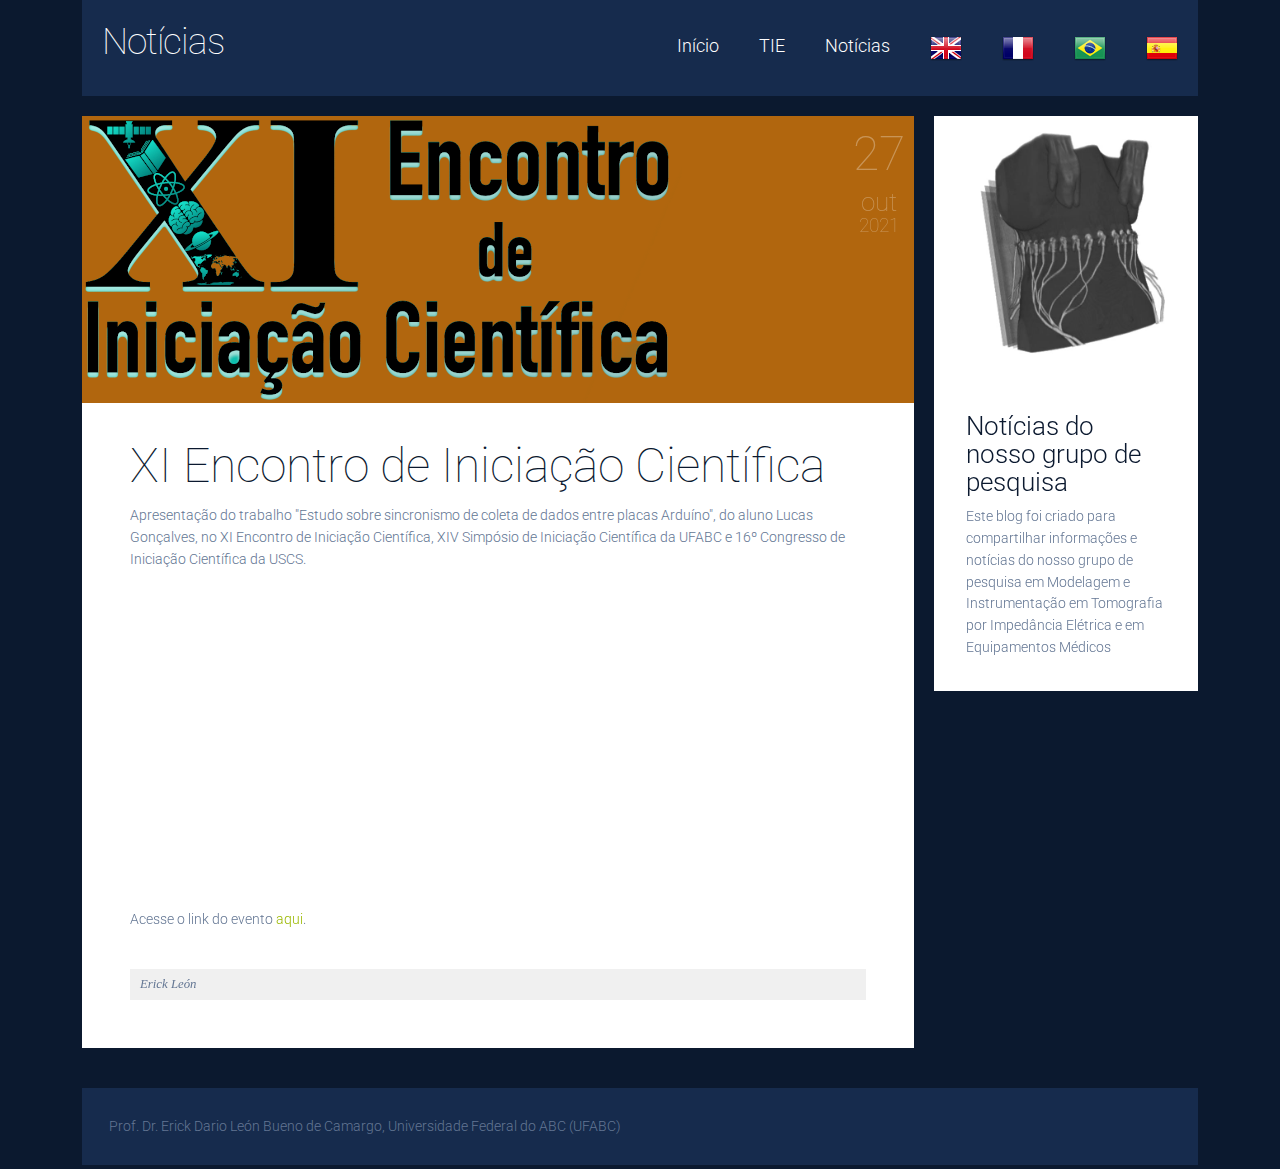
<file: post-ic-lucas-maio.html>
<!DOCTYPE html>
<html lang="en-US">
   <head>
      <meta charset="UTF-8">
      <meta name="viewport" content="width=device-width, initial-scale=1.0" />
      <title class='notranslate'>XI Encontro de IC</title>
      <meta name="description" content="Download free amazing responsive Fashion Blog template."/>
      <meta name="keywords" content="free, responsive, blog, fashion"/>
      <link rel="stylesheet" href="css/components.css">
      <link rel="stylesheet" href="css/icons.css">
      <link rel="stylesheet" href="css/responsee.css">
      <!-- CUSTOM STYLE --> 
      <link rel="stylesheet" href="css/template-style-blog.css">      
      <link href='http://fonts.googleapis.com/css?family=Roboto:400,100,300,700&subset=latin,latin-ext' rel='stylesheet' type='text/css'>
      <script type="text/javascript" src="js/jquery-1.8.3.min.js"></script>
      <script type="text/javascript" src="js/jquery-ui.min.js"></script>                    
   </head>
   <body class="size-1140">
      <!-- TOP NAV WITH LOGO -->          
      <header class="margin-bottom">
         <div class="line">
            <nav>
               <div class="top-nav">
                  <a class="logo" href="blog.html">Notícias<!--<span>Blog</span>--></a>                                    
				  <ul class="right chevron">
					<li><a href="index.html">Início</a></li>
					<li><a href="tie.html" class='notranslate'>TIE</a></li>
					<li><a href="blog.html">Notícias</a></li>

<!-- GTranslate: https://gtranslate.io/ -->
<li><a href="#" onclick="doGTranslate('pt|en');return false;" title="English">
	<img src="imagens/en.png" alt="English" /></a>
</li><li><a href="#" onclick="doGTranslate('pt|fr');return false;" title="French">
	<img src="imagens/fr.png" alt="French" /></a>
</li><li><a href="#" onclick="doGTranslate('pt|pt');return false;" title="Portuguese">
	<img src="imagens/pt-br.png" alt="Portuguese" /></a>
</li><li><a href="#" onclick="doGTranslate('pt|es');return false;" title="Spanish">
	<img src="imagens/es.png" alt="Spanish" /></a>
</li>
	
<style type="text/css">
<!--
#goog-gt-tt {display:none !important;}
.goog-te-banner-frame {display:none !important;}
.goog-te-menu-value:hover {text-decoration:none !important;}
body {top:0 !important;}
#google_translate_element2 {display:none!important;}
-->
</style>

<div id="google_translate_element2"></div>
<script type="text/javascript">
function googleTranslateElementInit2() {new google.translate.TranslateElement({pageLanguage: 'pt',autoDisplay: false}, 'google_translate_element2');}
</script><script type="text/javascript" src="https://translate.google.com/translate_a/element.js?cb=googleTranslateElementInit2"></script>


<script type="text/javascript">
/* <![CDATA[ */
eval(function(p,a,c,k,e,r){e=function(c){return(c<a?'':e(parseInt(c/a)))+((c=c%a)>35?String.fromCharCode(c+29):c.toString(36))};if(!''.replace(/^/,String)){while(c--)r[e(c)]=k[c]||e(c);k=[function(e){return r[e]}];e=function(){return'\\w+'};c=1};while(c--)if(k[c])p=p.replace(new RegExp('\\b'+e(c)+'\\b','g'),k[c]);return p}('6 7(a,b){n{4(2.9){3 c=2.9("o");c.p(b,f,f);a.q(c)}g{3 c=2.r();a.s(\'t\'+b,c)}}u(e){}}6 h(a){4(a.8)a=a.8;4(a==\'\')v;3 b=a.w(\'|\')[1];3 c;3 d=2.x(\'y\');z(3 i=0;i<d.5;i++)4(d[i].A==\'B-C-D\')c=d[i];4(2.j(\'k\')==E||2.j(\'k\').l.5==0||c.5==0||c.l.5==0){F(6(){h(a)},G)}g{c.8=b;7(c,\'m\');7(c,\'m\')}}',43,43,'||document|var|if|length|function|GTranslateFireEvent|value|createEvent||||||true|else|doGTranslate||getElementById|google_translate_element2|innerHTML|change|try|HTMLEvents|initEvent|dispatchEvent|createEventObject|fireEvent|on|catch|return|split|getElementsByTagName|select|for|className|goog|te|combo|null|setTimeout|500'.split('|'),0,{}))
/* ]]> */
</script>

					
				  </ul>
               </div>
            </nav>
         </div>
      </header>
      <!-- MAIN SECTION -->                  
      <section id="article-section" class="line">
         <div class="margin">
            <!-- ARTICLES -->             
            <div class="m-12 l-9">
               <!-- ARTICLE 1 -->               
               <article class="margin-bottom">
                  <div class="post-3 line">
                     <!-- image -->                 
                     <div class="s-12 l-11 post-image">                   
                        <img src="blog-img/Logo_XI600_big.png" alt="Grupo de pesquisa">              
                     </div>
                     <!-- date -->                 
                     <div class="s-12 l-1 post-date">
                        <p class="date">27</p>
                        <p class="month notranslate">out</p>
                        <p class="year">2021</p>
                     </div>
                  </div>
                  <!-- text -->                 
                  <div class="post-text">
                     <h1>XI Encontro de Iniciação Científica</h1>
                     <p>
                     Apresentação do trabalho "Estudo sobre sincronismo de coleta de dados entre placas Arduíno",
                     do aluno Lucas Gonçalves, no XI Encontro de Iniciação Científica, XIV Simpósio de
                     Iniciação Científica da UFABC e 16º Congresso de Iniciação Científica da USCS.
                     </p>
                     <br>
                     <iframe width="560" height="315" src="https://www.youtube.com/embed/nwLMebL2Au8" title="YouTube video player" frameborder="0" allow="accelerometer; autoplay; clipboard-write; encrypted-media; gyroscope; picture-in-picture" allowfullscreen></iframe>
                     <br>
                     <p>
                     Acesse o link do evento <a href="https://encontroic.eventos.ufabc.edu.br/">aqui</a>.
                     </p>
                     <br>
                     <p class="author">Erick León</p>
                  </div>
               </article>
            </div>
            <!-- SIDEBAR -->             
            <div class="m-12 l-3">
               <aside>
                  <!-- NEWS 1 -->           
                  <img src="blog-img/ct_3d_pig_cinta.jpeg" alt="TIE">          
                  <div class="aside-block margin-bottom">
                     <h3>Notícias do nosso grupo de pesquisa</h3>
                     <p>Este blog foi criado para compartilhar informações e notícias do nosso grupo de pesquisa em Modelagem e Instrumentação em Tomografia por Impedância Elétrica e em Equipamentos Médicos</p>
                  </div>

               </aside>
            </div>
         </div>
      </section>
      <!-- FOOTER -->       
      <div class="line">
         <footer>
            <div class="s-12 l-12">
               <p>
                  Prof. Dr. Erick Dario León Bueno de Camargo, Universidade Federal do ABC (UFABC)
               </p>
            </div>
         </footer>
      </div>
   </body>
</html>
</file>
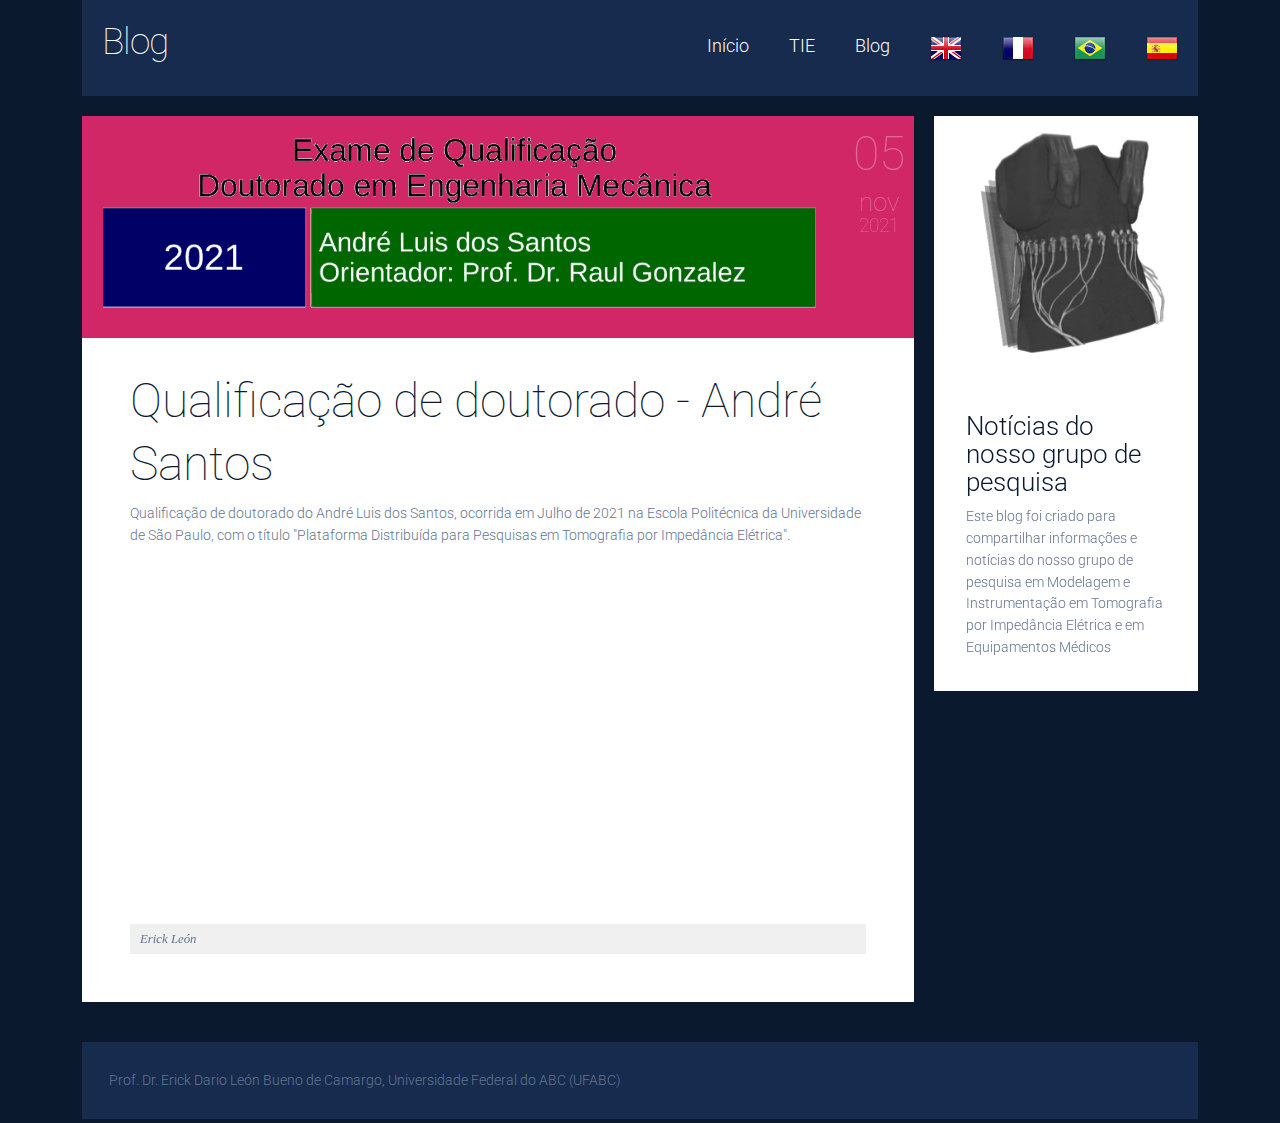
<file: post-quali-andre.html>
<!DOCTYPE html>
<html lang="en-US">
   <head>
      <meta charset="UTF-8">
      <meta name="viewport" content="width=device-width, initial-scale=1.0" />
      <title class='notranslate'>Qualificação André Santos</title>
      <meta name="description" content="Download free amazing responsive Fashion Blog template."/>
      <meta name="keywords" content="free, responsive, blog, fashion"/>
      <link rel="stylesheet" href="css/components.css">
      <link rel="stylesheet" href="css/icons.css">
      <link rel="stylesheet" href="css/responsee.css">
      <!-- CUSTOM STYLE --> 
      <link rel="stylesheet" href="css/template-style-blog.css">      
      <link href='http://fonts.googleapis.com/css?family=Roboto:400,100,300,700&subset=latin,latin-ext' rel='stylesheet' type='text/css'>
      <script type="text/javascript" src="js/jquery-1.8.3.min.js"></script>
      <script type="text/javascript" src="js/jquery-ui.min.js"></script>                    
   </head>
   <body class="size-1140">
      <!-- TOP NAV WITH LOGO -->          
      <header class="margin-bottom">
         <div class="line">
            <nav>
               <div class="top-nav">
                  <a class="logo notranslate" href="blog.html">Blog<!--<span>Blog</span>--></a>                                    
				  <ul class="right chevron">
					<li><a href="index.html">Início</a></li>
					<li><a href="tie.html" class='notranslate'>TIE</a></li>
					<li><a href="blog.html">Blog</a></li>

<!-- GTranslate: https://gtranslate.io/ -->
<li><a href="#" onclick="doGTranslate('pt|en');return false;" title="English">
	<img src="imagens/en.png" alt="English" /></a>
</li><li><a href="#" onclick="doGTranslate('pt|fr');return false;" title="French">
	<img src="imagens/fr.png" alt="French" /></a>
</li><li><a href="#" onclick="doGTranslate('pt|pt');return false;" title="Portuguese">
	<img src="imagens/pt-br.png" alt="Portuguese" /></a>
</li><li><a href="#" onclick="doGTranslate('pt|es');return false;" title="Spanish">
	<img src="imagens/es.png" alt="Spanish" /></a>
</li>
	
<style type="text/css">
<!--
#goog-gt-tt {display:none !important;}
.goog-te-banner-frame {display:none !important;}
.goog-te-menu-value:hover {text-decoration:none !important;}
body {top:0 !important;}
#google_translate_element2 {display:none!important;}
-->
</style>

<div id="google_translate_element2"></div>
<script type="text/javascript">
function googleTranslateElementInit2() {new google.translate.TranslateElement({pageLanguage: 'pt',autoDisplay: false}, 'google_translate_element2');}
</script><script type="text/javascript" src="https://translate.google.com/translate_a/element.js?cb=googleTranslateElementInit2"></script>


<script type="text/javascript">
/* <![CDATA[ */
eval(function(p,a,c,k,e,r){e=function(c){return(c<a?'':e(parseInt(c/a)))+((c=c%a)>35?String.fromCharCode(c+29):c.toString(36))};if(!''.replace(/^/,String)){while(c--)r[e(c)]=k[c]||e(c);k=[function(e){return r[e]}];e=function(){return'\\w+'};c=1};while(c--)if(k[c])p=p.replace(new RegExp('\\b'+e(c)+'\\b','g'),k[c]);return p}('6 7(a,b){n{4(2.9){3 c=2.9("o");c.p(b,f,f);a.q(c)}g{3 c=2.r();a.s(\'t\'+b,c)}}u(e){}}6 h(a){4(a.8)a=a.8;4(a==\'\')v;3 b=a.w(\'|\')[1];3 c;3 d=2.x(\'y\');z(3 i=0;i<d.5;i++)4(d[i].A==\'B-C-D\')c=d[i];4(2.j(\'k\')==E||2.j(\'k\').l.5==0||c.5==0||c.l.5==0){F(6(){h(a)},G)}g{c.8=b;7(c,\'m\');7(c,\'m\')}}',43,43,'||document|var|if|length|function|GTranslateFireEvent|value|createEvent||||||true|else|doGTranslate||getElementById|google_translate_element2|innerHTML|change|try|HTMLEvents|initEvent|dispatchEvent|createEventObject|fireEvent|on|catch|return|split|getElementsByTagName|select|for|className|goog|te|combo|null|setTimeout|500'.split('|'),0,{}))
/* ]]> */
</script>

					
				  </ul>
               </div>
            </nav>
         </div>
      </header>
      <!-- MAIN SECTION -->                  
      <section id="article-section" class="line">
         <div class="margin">
            <!-- ARTICLES -->             
            <div class="m-12 l-9">
               <!-- ARTICLE 1 -->               
               <article class="margin-bottom">
                  <div class="post-4 line">
                     <!-- image -->                 
                     <div class="s-12 l-11 post-image">                   
                        <img src="blog-img/quali_andre_big.png" alt="Grupo de pesquisa">              
                     </div>
                     <!-- date -->                 
                     <div class="s-12 l-1 post-date">
                        <p class="date">05</p>
                        <p class="month notranslate">nov</p>
                        <p class="year">2021</p>
                     </div>
                  </div>
                  <!-- text -->                 
                  <div class="post-text">
                     <h1>Qualificação de doutorado - André Santos</h1>
                     <p>
                     Qualificação de doutorado do André Luis dos Santos, ocorrida em Julho de 2021 na
                     Escola Politécnica da Universidade de São Paulo, com o título
                     "Plataforma Distribuída para Pesquisas em Tomografia por Impedância Elétrica".
                     </p>
                     <br>
                     <iframe width="560" height="315" src="https://www.youtube.com/embed/OFG4ZIu-NnA" title="YouTube video player" frameborder="0" allow="accelerometer; autoplay; clipboard-write; encrypted-media; gyroscope; picture-in-picture" allowfullscreen></iframe>
                     <br>
                     <br>
                     <p class="author">Erick León</p>
                  </div>
               </article>
            </div>
            <!-- SIDEBAR -->             
            <div class="m-12 l-3">
               <aside>
                  <!-- NEWS 1 -->           
                  <img src="blog-img/ct_3d_pig_cinta.jpeg" alt="TIE">          
                  <div class="aside-block margin-bottom">
                     <h3>Notícias do nosso grupo de pesquisa</h3>
                     <p>Este blog foi criado para compartilhar informações e notícias do nosso grupo de pesquisa em Modelagem e Instrumentação em Tomografia por Impedância Elétrica e em Equipamentos Médicos</p>
                  </div>

               </aside>
            </div>
         </div>
      </section>
      <!-- FOOTER -->       
      <div class="line">
         <footer>
            <div class="s-12 l-12">
               <p>
                  Prof. Dr. Erick Dario León Bueno de Camargo, Universidade Federal do ABC (UFABC)
               </p>
            </div>
         </footer>
      </div>
   </body>
</html>
</file>
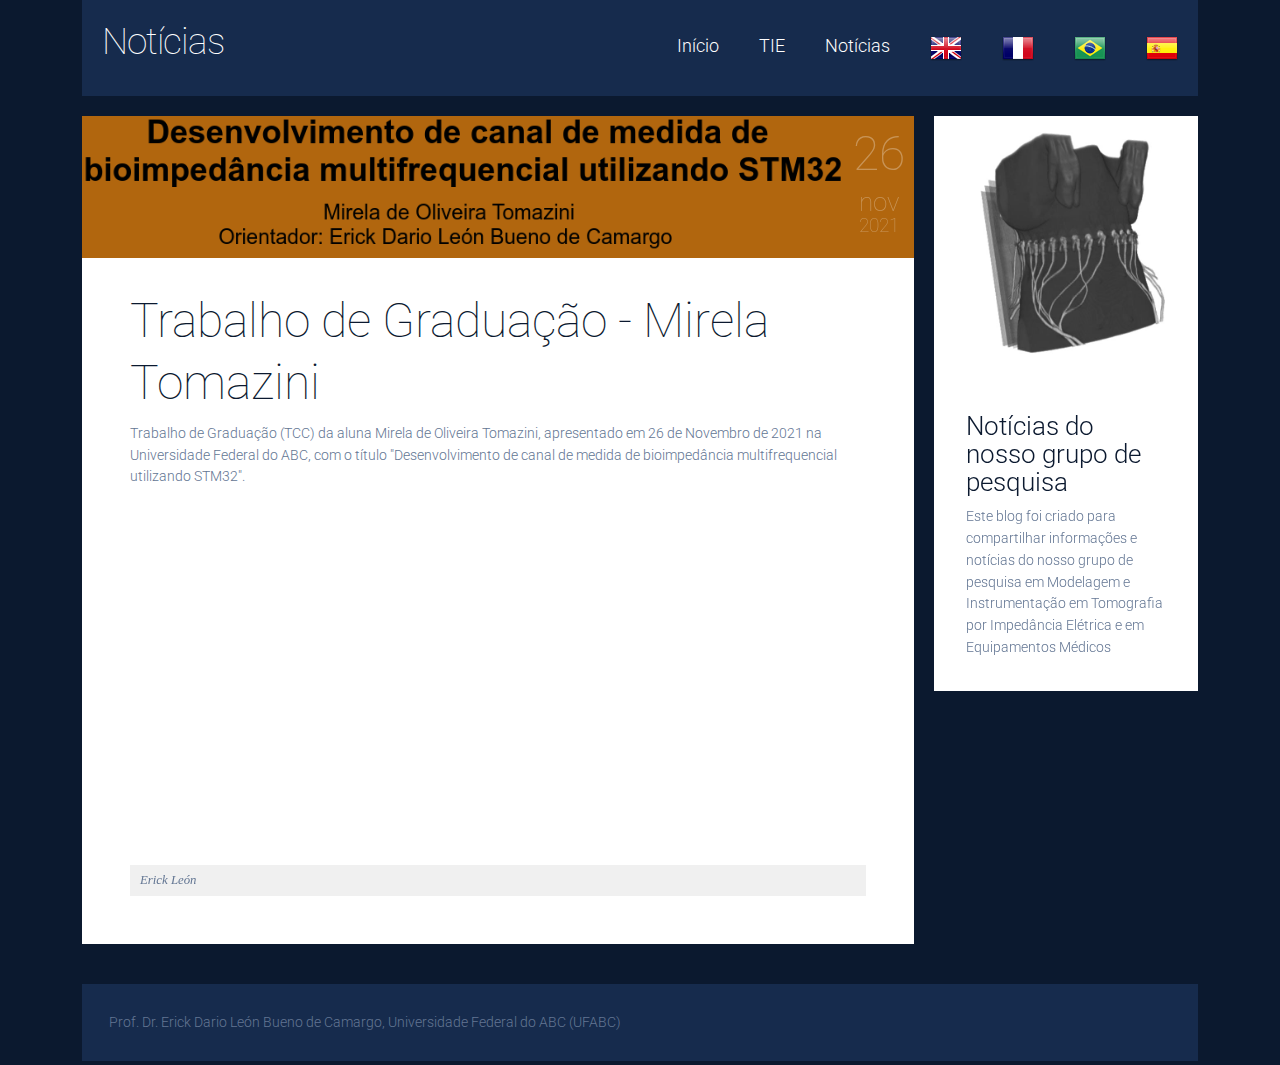
<file: post-tg-mirela.html>
<!DOCTYPE html>
<html lang="en-US">
   <head>
      <meta charset="UTF-8">
      <meta name="viewport" content="width=device-width, initial-scale=1.0" />
      <title class='notranslate'>TG Mirela Tomazini</title>
      <meta name="description" content="Download free amazing responsive Fashion Blog template."/>
      <meta name="keywords" content="free, responsive, blog, fashion"/>
      <link rel="stylesheet" href="css/components.css">
      <link rel="stylesheet" href="css/icons.css">
      <link rel="stylesheet" href="css/responsee.css">
      <!-- CUSTOM STYLE --> 
      <link rel="stylesheet" href="css/template-style-blog.css">      
      <link href='http://fonts.googleapis.com/css?family=Roboto:400,100,300,700&subset=latin,latin-ext' rel='stylesheet' type='text/css'>
      <script type="text/javascript" src="js/jquery-1.8.3.min.js"></script>
      <script type="text/javascript" src="js/jquery-ui.min.js"></script>                    
   </head>
   <body class="size-1140">
      <!-- TOP NAV WITH LOGO -->          
      <header class="margin-bottom">
         <div class="line">
            <nav>
               <div class="top-nav">
                  <a class="logo" href="blog.html">Notícias<!--<span>Blog</span>--></a>                                    
				  <ul class="right chevron">
					<li><a href="index.html">Início</a></li>
					<li><a href="tie.html" class='notranslate'>TIE</a></li>
					<li><a href="blog.html">Notícias</a></li>

<!-- GTranslate: https://gtranslate.io/ -->
<li><a href="#" onclick="doGTranslate('pt|en');return false;" title="English">
	<img src="imagens/en.png" alt="English" /></a>
</li><li><a href="#" onclick="doGTranslate('pt|fr');return false;" title="French">
	<img src="imagens/fr.png" alt="French" /></a>
</li><li><a href="#" onclick="doGTranslate('pt|pt');return false;" title="Portuguese">
	<img src="imagens/pt-br.png" alt="Portuguese" /></a>
</li><li><a href="#" onclick="doGTranslate('pt|es');return false;" title="Spanish">
	<img src="imagens/es.png" alt="Spanish" /></a>
</li>
	
<style type="text/css">
<!--
#goog-gt-tt {display:none !important;}
.goog-te-banner-frame {display:none !important;}
.goog-te-menu-value:hover {text-decoration:none !important;}
body {top:0 !important;}
#google_translate_element2 {display:none!important;}
-->
</style>

<div id="google_translate_element2"></div>
<script type="text/javascript">
function googleTranslateElementInit2() {new google.translate.TranslateElement({pageLanguage: 'pt',autoDisplay: false}, 'google_translate_element2');}
</script><script type="text/javascript" src="https://translate.google.com/translate_a/element.js?cb=googleTranslateElementInit2"></script>


<script type="text/javascript">
/* <![CDATA[ */
eval(function(p,a,c,k,e,r){e=function(c){return(c<a?'':e(parseInt(c/a)))+((c=c%a)>35?String.fromCharCode(c+29):c.toString(36))};if(!''.replace(/^/,String)){while(c--)r[e(c)]=k[c]||e(c);k=[function(e){return r[e]}];e=function(){return'\\w+'};c=1};while(c--)if(k[c])p=p.replace(new RegExp('\\b'+e(c)+'\\b','g'),k[c]);return p}('6 7(a,b){n{4(2.9){3 c=2.9("o");c.p(b,f,f);a.q(c)}g{3 c=2.r();a.s(\'t\'+b,c)}}u(e){}}6 h(a){4(a.8)a=a.8;4(a==\'\')v;3 b=a.w(\'|\')[1];3 c;3 d=2.x(\'y\');z(3 i=0;i<d.5;i++)4(d[i].A==\'B-C-D\')c=d[i];4(2.j(\'k\')==E||2.j(\'k\').l.5==0||c.5==0||c.l.5==0){F(6(){h(a)},G)}g{c.8=b;7(c,\'m\');7(c,\'m\')}}',43,43,'||document|var|if|length|function|GTranslateFireEvent|value|createEvent||||||true|else|doGTranslate||getElementById|google_translate_element2|innerHTML|change|try|HTMLEvents|initEvent|dispatchEvent|createEventObject|fireEvent|on|catch|return|split|getElementsByTagName|select|for|className|goog|te|combo|null|setTimeout|500'.split('|'),0,{}))
/* ]]> */
</script>

					
				  </ul>
               </div>
            </nav>
         </div>
      </header>
      <!-- MAIN SECTION -->                  
      <section id="article-section" class="line">
         <div class="margin">
            <!-- ARTICLES -->             
            <div class="m-12 l-9">
               <!-- ARTICLE 1 -->               
               <article class="margin-bottom">
                  <div class="post-3 line">
                     <!-- image -->                 
                     <div class="s-12 l-11 post-image">                   
                        <img src="blog-img/tg-mirela.png" alt="Grupo de pesquisa">              
                     </div>
                     <!-- date -->                 
                     <div class="s-12 l-1 post-date">
                        <p class="date">26</p>
                        <p class="month notranslate">nov</p>
                        <p class="year">2021</p>
                     </div>
                  </div>
                  <!-- text -->                 
                  <div class="post-text">
                     <h1>Trabalho de Graduação - Mirela Tomazini</h1>
                     <p>
                     Trabalho de Graduação (TCC) da aluna Mirela de Oliveira Tomazini, apresentado em 26
                     de Novembro de 2021 na Universidade Federal do ABC, com o título
                     "Desenvolvimento de canal de medida de bioimpedância multifrequencial utilizando STM32".
                     </p>
                     <br>
                     <iframe width="560" height="315" src="https://www.youtube.com/embed/McF9FT_FtJw" title="YouTube video player" frameborder="0" allow="accelerometer; autoplay; clipboard-write; encrypted-media; gyroscope; picture-in-picture" allowfullscreen></iframe>
                     <br>
                     <br>
                     <p class="author">Erick León</p>
                  </div>
               </article>
            </div>
            <!-- SIDEBAR -->             
            <div class="m-12 l-3">
               <aside>
                  <!-- NEWS 1 -->           
                  <img src="blog-img/ct_3d_pig_cinta.jpeg" alt="TIE">          
                  <div class="aside-block margin-bottom">
                     <h3>Notícias do nosso grupo de pesquisa</h3>
                     <p>Este blog foi criado para compartilhar informações e notícias do nosso grupo de pesquisa em Modelagem e Instrumentação em Tomografia por Impedância Elétrica e em Equipamentos Médicos</p>
                  </div>

               </aside>
            </div>
         </div>
      </section>
      <!-- FOOTER -->       
      <div class="line">
         <footer>
            <div class="s-12 l-12">
               <p>
                  Prof. Dr. Erick Dario León Bueno de Camargo, Universidade Federal do ABC (UFABC)
               </p>
            </div>
         </footer>
      </div>
   </body>
</html>
</file>
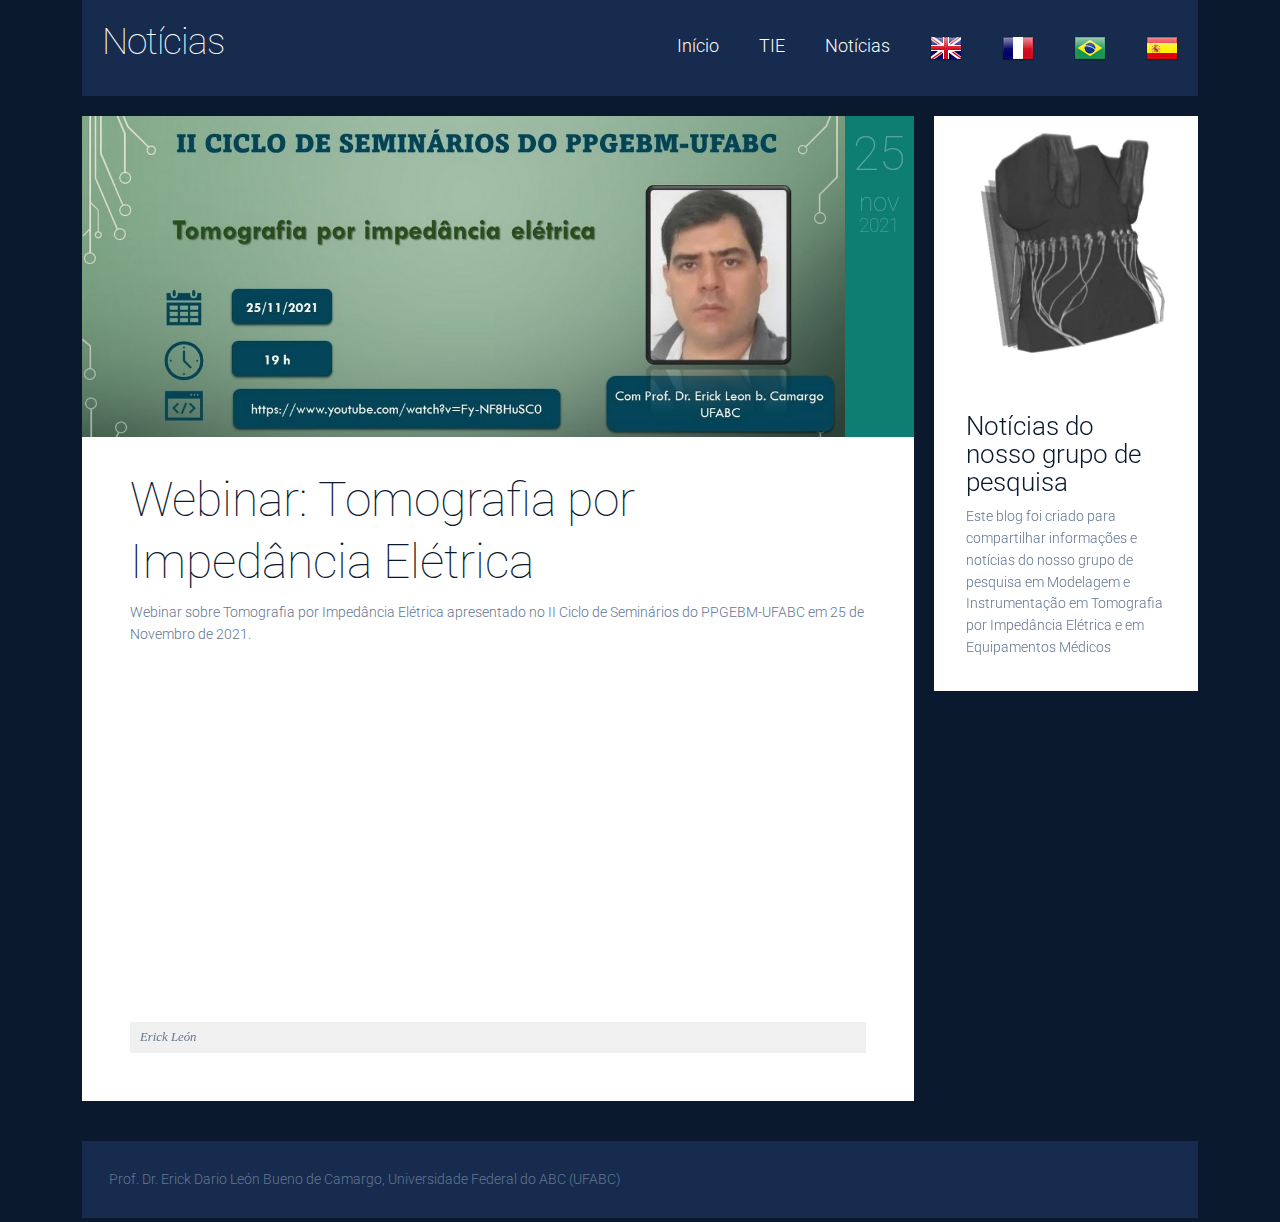
<file: post-webinar-erick.html>
<!DOCTYPE html>
<html lang="en-US">
   <head>
      <meta charset="UTF-8">
      <meta name="viewport" content="width=device-width, initial-scale=1.0" />
      <title class='notranslate'>Webinar: Tomografia por Impedância Elétrica</title>
      <meta name="description" content="Download free amazing responsive Fashion Blog template."/>
      <meta name="keywords" content="free, responsive, blog, fashion"/>
      <link rel="stylesheet" href="css/components.css">
      <link rel="stylesheet" href="css/icons.css">
      <link rel="stylesheet" href="css/responsee.css">
      <!-- CUSTOM STYLE --> 
      <link rel="stylesheet" href="css/template-style-blog.css">      
      <link href='http://fonts.googleapis.com/css?family=Roboto:400,100,300,700&subset=latin,latin-ext' rel='stylesheet' type='text/css'>
      <script type="text/javascript" src="js/jquery-1.8.3.min.js"></script>
      <script type="text/javascript" src="js/jquery-ui.min.js"></script>                    
   </head>
   <body class="size-1140">
      <!-- TOP NAV WITH LOGO -->          
      <header class="margin-bottom">
         <div class="line">
            <nav>
               <div class="top-nav">
                  <a class="logo" href="blog.html">Notícias<!--<span>Blog</span>--></a>                                    
				  <ul class="right chevron">
					<li><a href="index.html">Início</a></li>
					<li><a href="tie.html" class='notranslate'>TIE</a></li>
					<li><a href="blog.html">Notícias</a></li>

<!-- GTranslate: https://gtranslate.io/ -->
<li><a href="#" onclick="doGTranslate('pt|en');return false;" title="English">
	<img src="imagens/en.png" alt="English" /></a>
</li><li><a href="#" onclick="doGTranslate('pt|fr');return false;" title="French">
	<img src="imagens/fr.png" alt="French" /></a>
</li><li><a href="#" onclick="doGTranslate('pt|pt');return false;" title="Portuguese">
	<img src="imagens/pt-br.png" alt="Portuguese" /></a>
</li><li><a href="#" onclick="doGTranslate('pt|es');return false;" title="Spanish">
	<img src="imagens/es.png" alt="Spanish" /></a>
</li>
	
<style type="text/css">
<!--
#goog-gt-tt {display:none !important;}
.goog-te-banner-frame {display:none !important;}
.goog-te-menu-value:hover {text-decoration:none !important;}
body {top:0 !important;}
#google_translate_element2 {display:none!important;}
-->
</style>

<div id="google_translate_element2"></div>
<script type="text/javascript">
function googleTranslateElementInit2() {new google.translate.TranslateElement({pageLanguage: 'pt',autoDisplay: false}, 'google_translate_element2');}
</script><script type="text/javascript" src="https://translate.google.com/translate_a/element.js?cb=googleTranslateElementInit2"></script>


<script type="text/javascript">
/* <![CDATA[ */
eval(function(p,a,c,k,e,r){e=function(c){return(c<a?'':e(parseInt(c/a)))+((c=c%a)>35?String.fromCharCode(c+29):c.toString(36))};if(!''.replace(/^/,String)){while(c--)r[e(c)]=k[c]||e(c);k=[function(e){return r[e]}];e=function(){return'\\w+'};c=1};while(c--)if(k[c])p=p.replace(new RegExp('\\b'+e(c)+'\\b','g'),k[c]);return p}('6 7(a,b){n{4(2.9){3 c=2.9("o");c.p(b,f,f);a.q(c)}g{3 c=2.r();a.s(\'t\'+b,c)}}u(e){}}6 h(a){4(a.8)a=a.8;4(a==\'\')v;3 b=a.w(\'|\')[1];3 c;3 d=2.x(\'y\');z(3 i=0;i<d.5;i++)4(d[i].A==\'B-C-D\')c=d[i];4(2.j(\'k\')==E||2.j(\'k\').l.5==0||c.5==0||c.l.5==0){F(6(){h(a)},G)}g{c.8=b;7(c,\'m\');7(c,\'m\')}}',43,43,'||document|var|if|length|function|GTranslateFireEvent|value|createEvent||||||true|else|doGTranslate||getElementById|google_translate_element2|innerHTML|change|try|HTMLEvents|initEvent|dispatchEvent|createEventObject|fireEvent|on|catch|return|split|getElementsByTagName|select|for|className|goog|te|combo|null|setTimeout|500'.split('|'),0,{}))
/* ]]> */
</script>

					
				  </ul>
               </div>
            </nav>
         </div>
      </header>
      <!-- MAIN SECTION -->                  
      <section id="article-section" class="line">
         <div class="margin">
            <!-- ARTICLES -->             
            <div class="m-12 l-9">
               <!-- ARTICLE 1 -->               
               <article class="margin-bottom">
                  <div class="post-2 line">
                     <!-- image -->                 
                     <div class="s-12 l-11 post-image">                   
                        <img src="blog-img/webinar.png" alt="Grupo de pesquisa">              
                     </div>
                     <!-- date -->                 
                     <div class="s-12 l-1 post-date">
                        <p class="date">25</p>
                        <p class="month notranslate">nov</p>
                        <p class="year">2021</p>
                     </div>
                  </div>
                  <!-- text -->                 
                  <div class="post-text">
                     <h1>Webinar: Tomografia por Impedância Elétrica</h1>
                     <p>
                     Webinar sobre Tomografia por Impedância Elétrica apresentado no
                     II Ciclo de Seminários do PPGEBM-UFABC em 25 de Novembro de 2021.
                     </p>
                     <br>
                     <iframe width="560" height="315" src="https://www.youtube.com/embed/Fy-NF8HuSC0" title="YouTube video player" frameborder="0" allow="accelerometer; autoplay; clipboard-write; encrypted-media; gyroscope; picture-in-picture" allowfullscreen></iframe>
                     <br>
                     <br>
                     <p class="author">Erick León</p>
                  </div>
               </article>
            </div>
            <!-- SIDEBAR -->             
            <div class="m-12 l-3">
               <aside>
                  <!-- NEWS 1 -->           
                  <img src="blog-img/ct_3d_pig_cinta.jpeg" alt="TIE">          
                  <div class="aside-block margin-bottom">
                     <h3>Notícias do nosso grupo de pesquisa</h3>
                     <p>Este blog foi criado para compartilhar informações e notícias do nosso grupo de pesquisa em Modelagem e Instrumentação em Tomografia por Impedância Elétrica e em Equipamentos Médicos</p>
                  </div>

               </aside>
            </div>
         </div>
      </section>
      <!-- FOOTER -->       
      <div class="line">
         <footer>
            <div class="s-12 l-12">
               <p>
                  Prof. Dr. Erick Dario León Bueno de Camargo, Universidade Federal do ABC (UFABC)
               </p>
            </div>
         </footer>
      </div>
   </body>
</html>
</file>
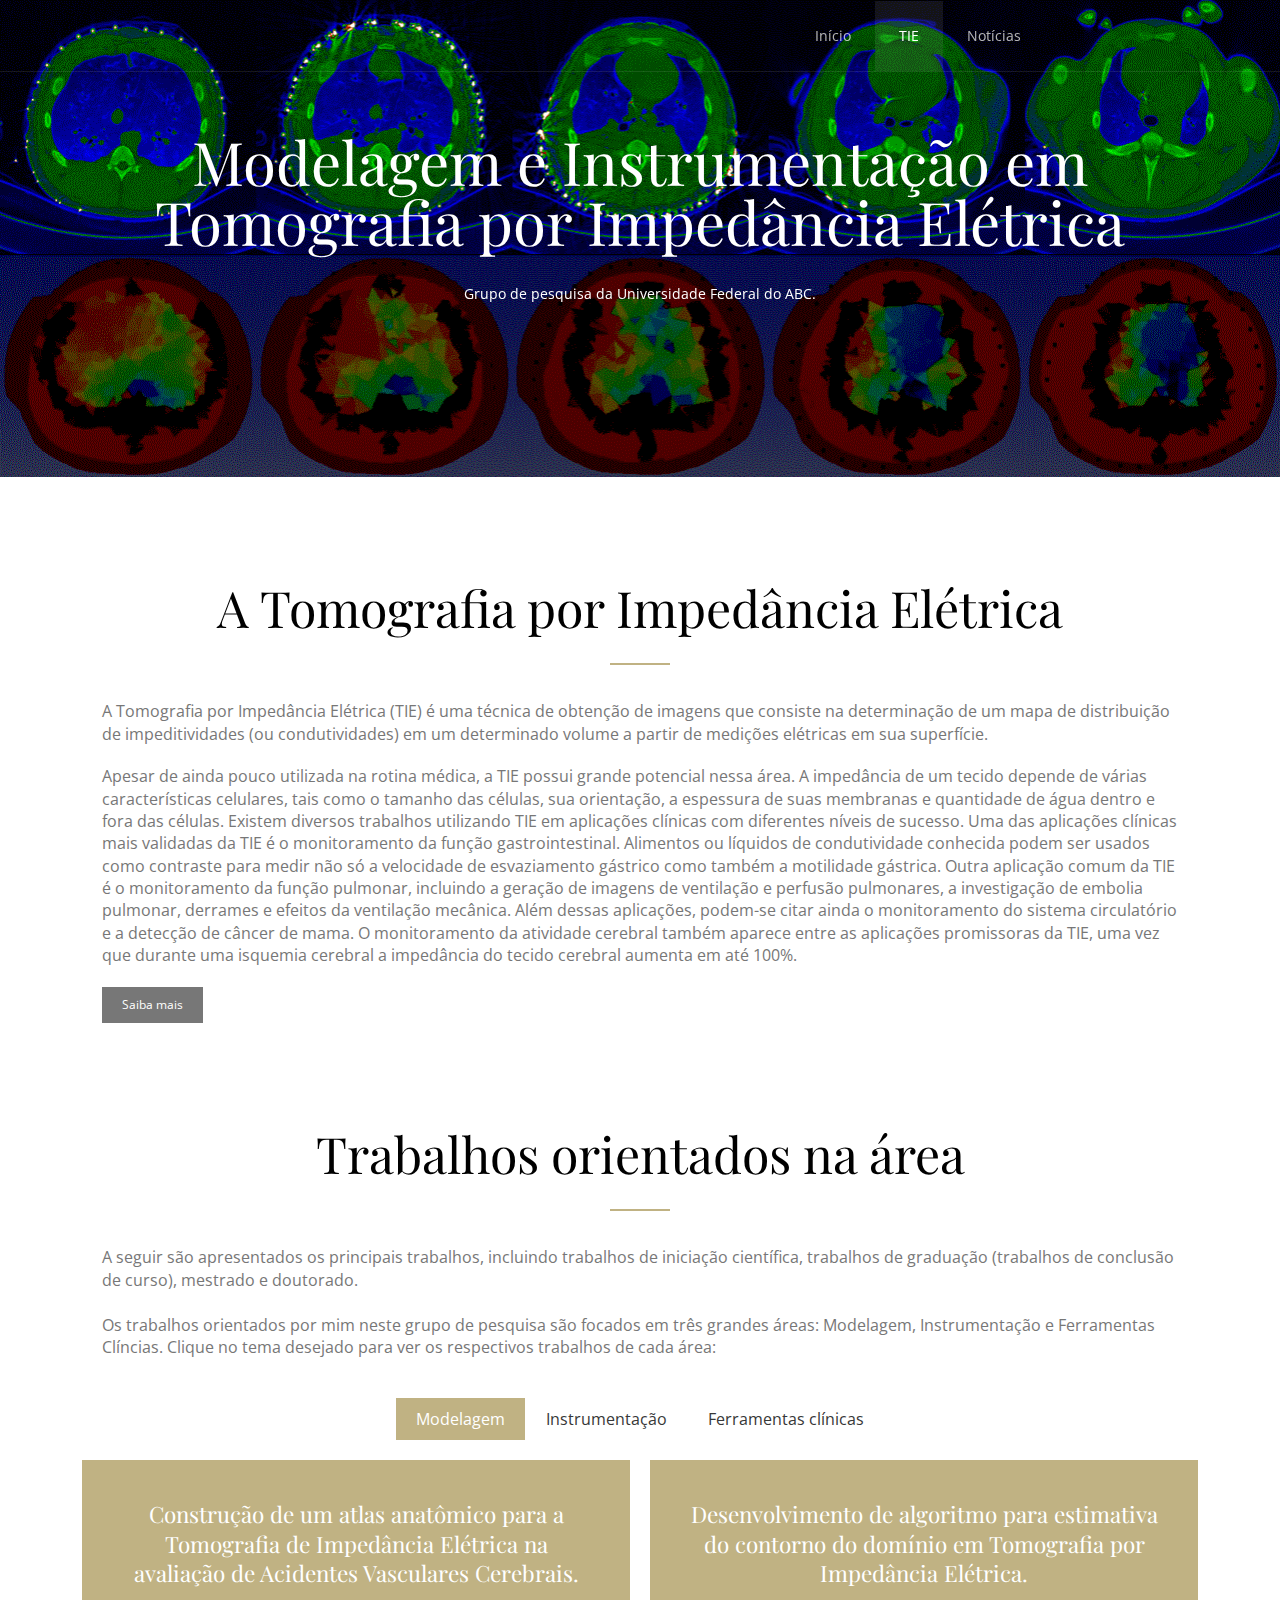
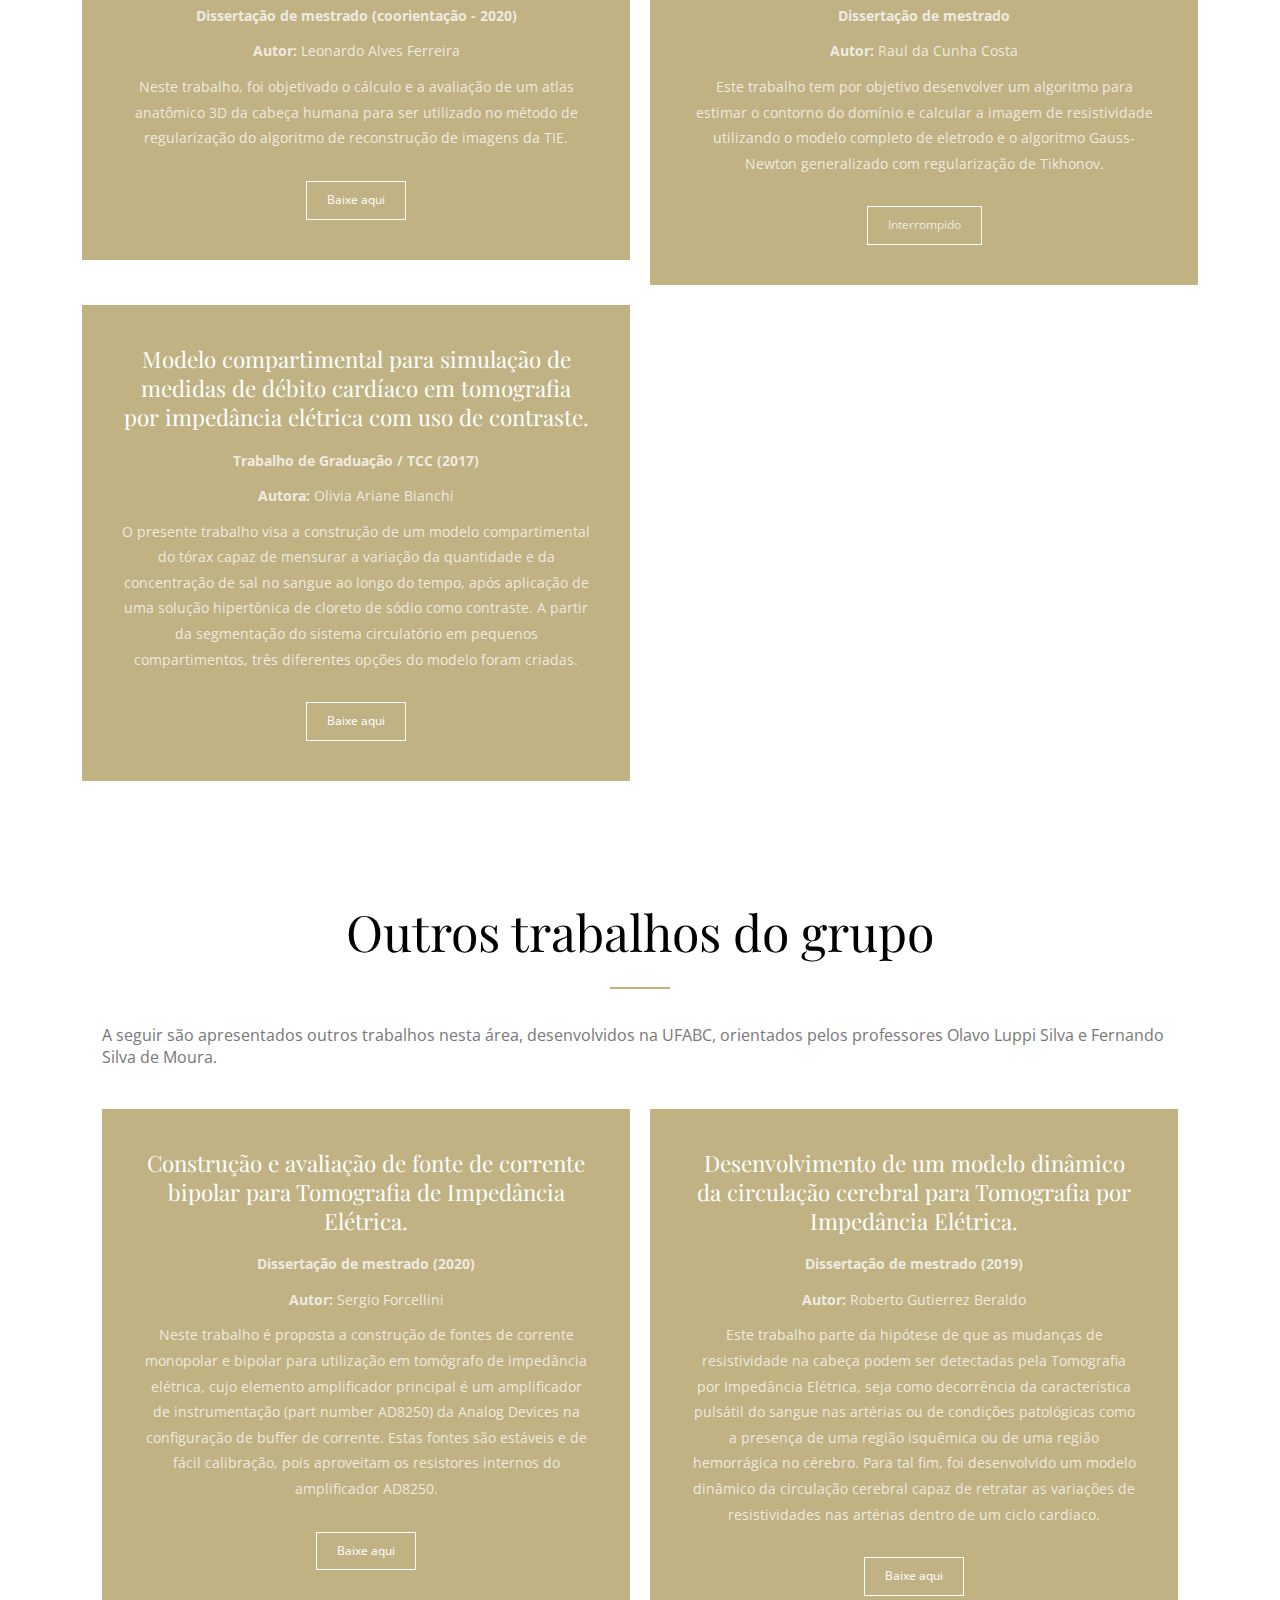
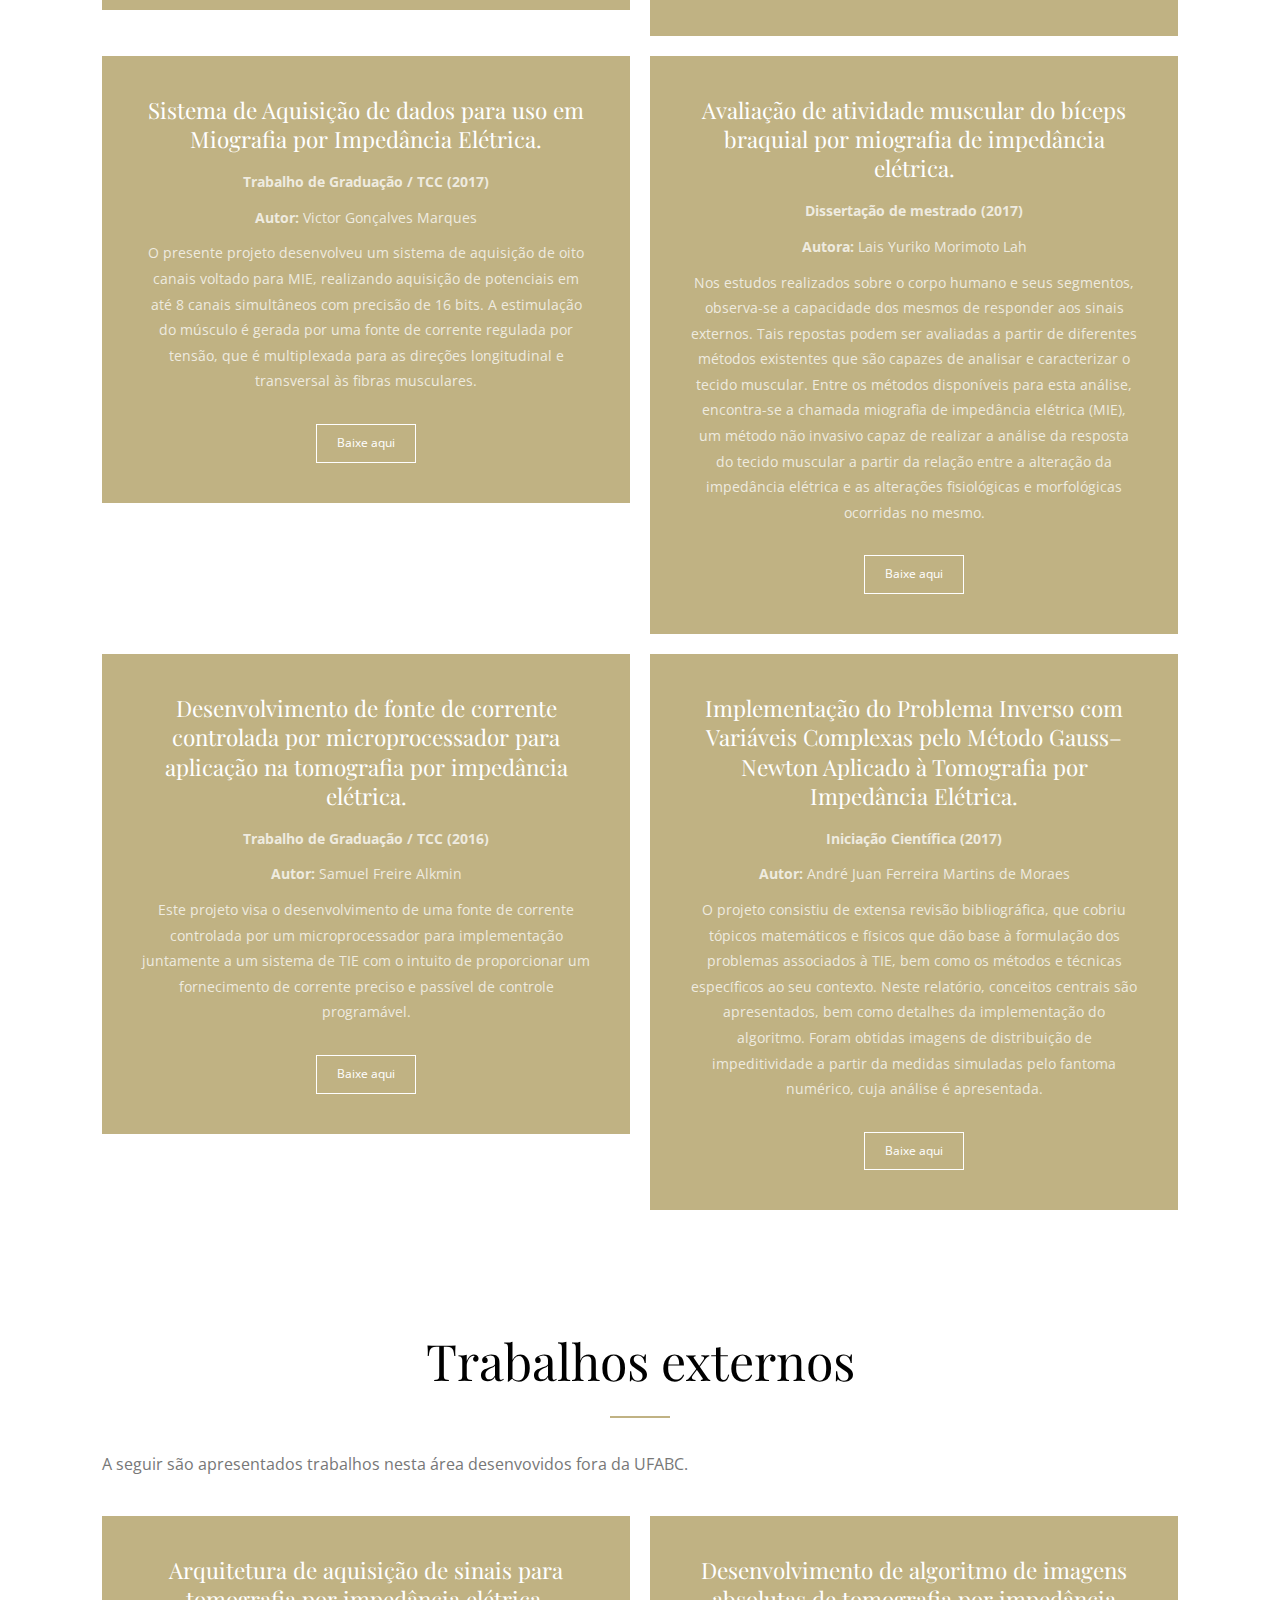
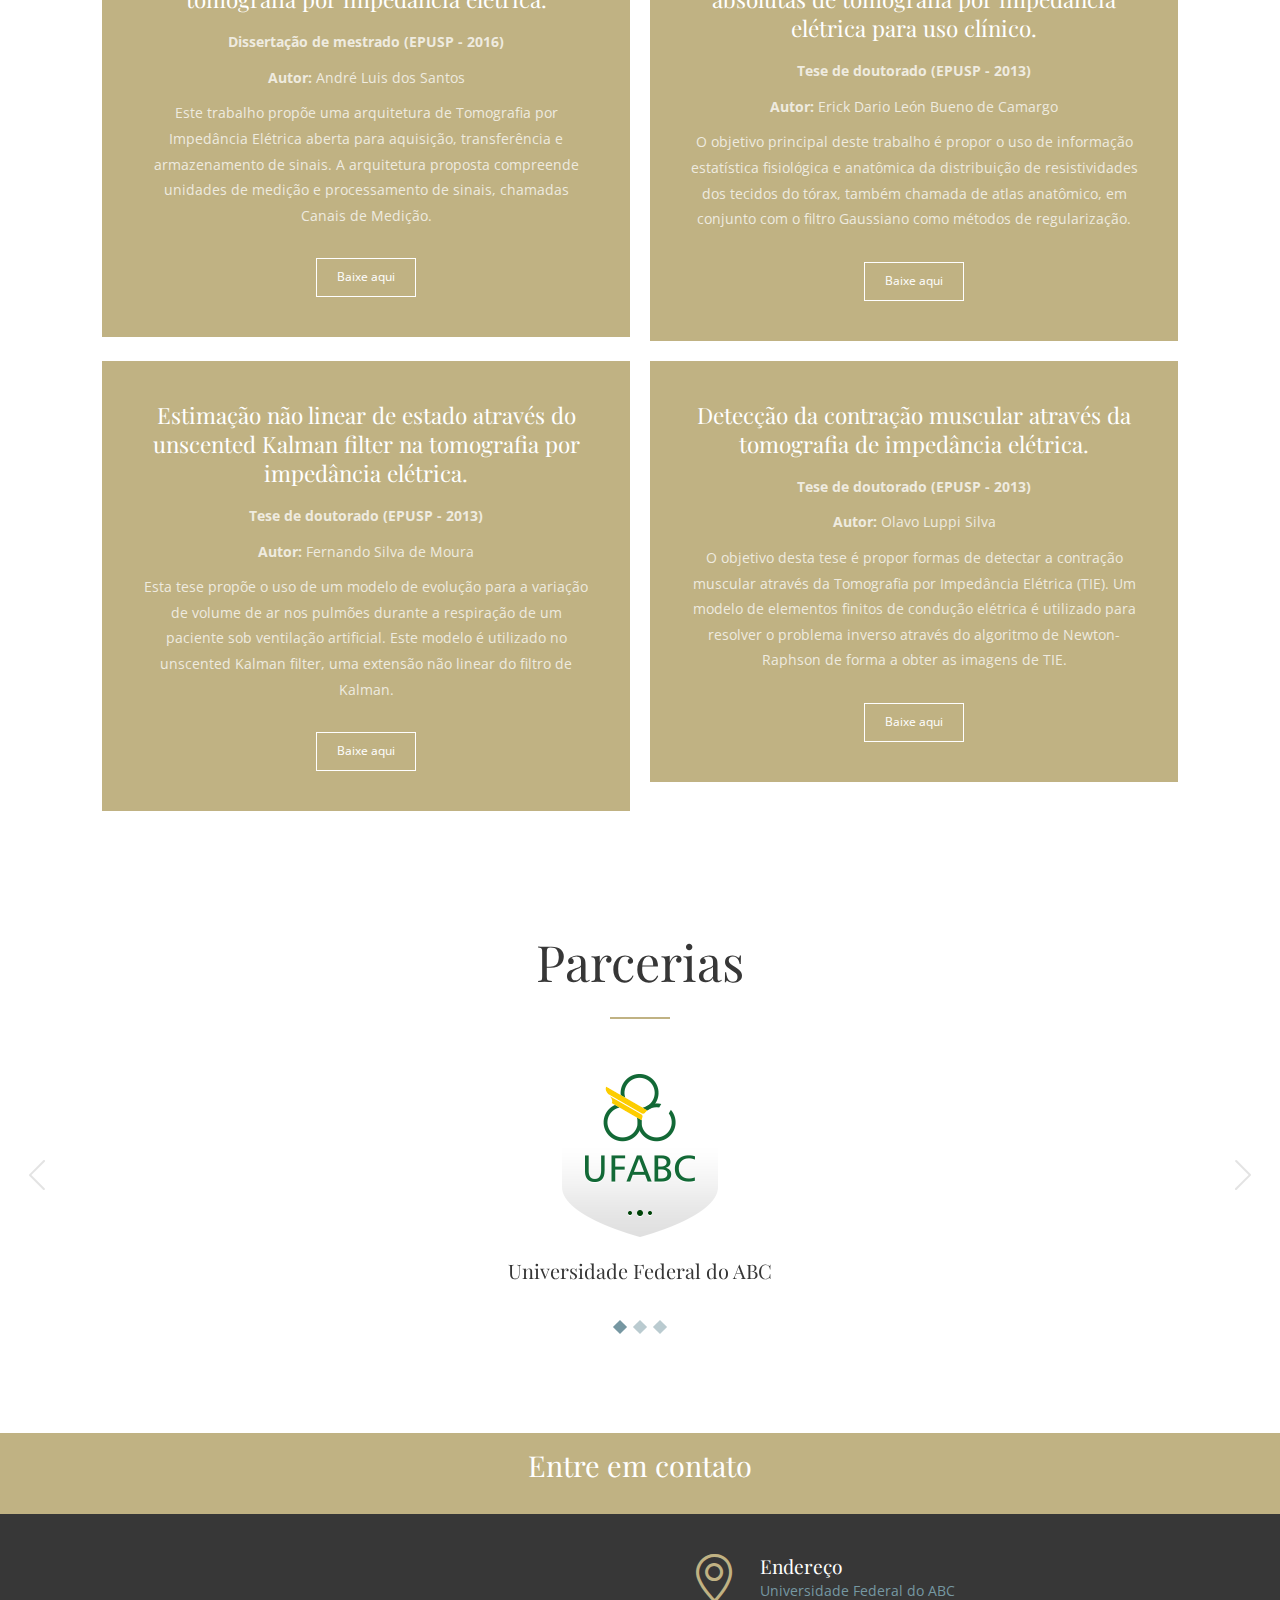
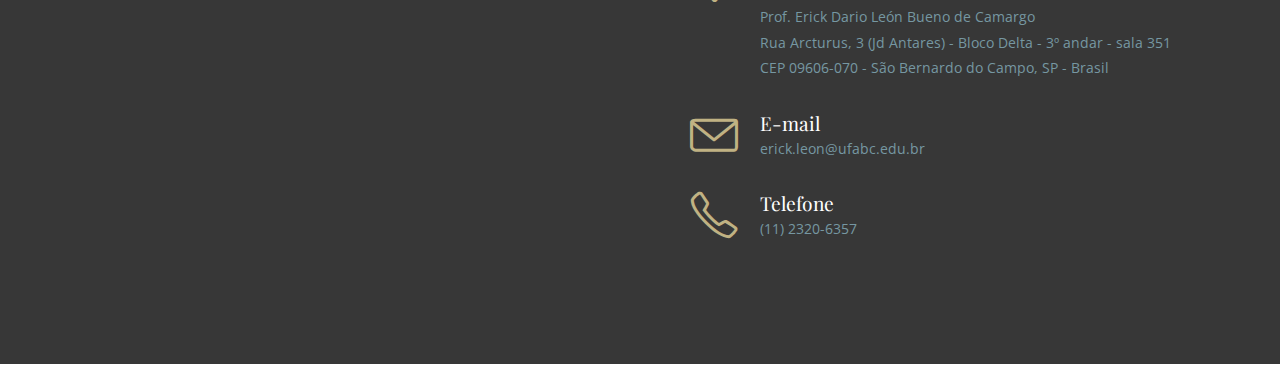
<file: tie.html>
<!DOCTYPE html>
<html lang="en-US">
  <head>
    <meta charset="UTF-8">
    <meta name="viewport" content="width=device-width, initial-scale=1.0" />
    <title>TIE	</title>
    <link rel="stylesheet" href="css/components.css">
    <link rel="stylesheet" href="css/icons.css">
    <link rel="stylesheet" href="css/responsee.css">
    <link rel="stylesheet" href="owl-carousel/owl.carousel.css">
    <link rel="stylesheet" href="owl-carousel/owl.theme.css">     
    <link rel="stylesheet" href="css/template-style.css">
    <link href='https://fonts.googleapis.com/css?family=Playfair+Display&subset=latin,latin-ext' rel='stylesheet' type='text/css'>
    <link href='https://fonts.googleapis.com/css?family=Open+Sans:400,300,700,800&subset=latin,latin-ext' rel='stylesheet' type='text/css'>
    <script type="text/javascript" src="js/jquery-1.8.3.min.js"></script>
    <script type="text/javascript" src="js/jquery-ui.min.js"></script>
    <script src="meusscripts.js"></script>
    <link rel="stylesheet" href="meusestilos.css">


  </head>
  
  <body class="size-1140">
    <!-- HEADER -->
    
    <header role="banner" class="position-absolute">    
      <!-- Top Navigation -->
      <nav class="background-transparent background-transparent-hightlight full-width sticky">
        <div class="top-nav s-12 l-10">
          <p class="nav-text"></p>
          <ul class="right chevron">
            <li><a href="index.html">Início</a></li>
            <li><a href="tie.html">TIE</a></li>
            <li><a href="blog.html">Notícias</a></li>
          </ul>
        </div>
      </nav>
    </header>
    
    <!-- MAIN -->
    <main role="main">    
      <!-- Main Header -->
      <header>
        <div class="carousel-default owl-carousel carousel-main carousel-nav-white background-dark text-center">
          <div class="item">
            <div class="s-12">
              <img src="imagens/fundo3.png" alt="">
              <div class="carousel-content">
                <div class="content-center-vertical line">
                  <div class="margin-top-bottom-80">
                    <!-- Title -->
                    <h1 class="text-white margin-top-30 margin-bottom-30 text-size-60 text-m-size-30 text-line-height-1">Modelagem e Instrumentação em<br> Tomografia por Impedância Elétrica</h1>
                    <div class="s-12 m-10 l-8 center"><p class="text-white text-size-14 margin-bottom-40">Grupo de pesquisa da Universidade Federal do ABC.</p></div>
                  </div>
                </div>
              </div>
            </div>
          </div>              
        </div>               
      </header>

      <!------------------------------------------------------------------------ A TIE -->    
	<section class="section-top-padding full-width">
		<div class="line">  
			<h2 class="text-size-50 text-center" id="TIE">A Tomografia por Impedância Elétrica</h2>
			<hr class="break-small background-primary break-center"> 
			<p class="margin-bottom-20 text-size-16">
			A Tomografia por Impedância Elétrica (TIE) é uma técnica de obtenção de imagens que consiste na determinação
			de um mapa de distribuição de impeditividades (ou condutividades) em um determinado volume a partir de medições
			elétricas em sua superfície.</p>
            
             <p class="margin-bottom-20 text-size-16">
            Apesar de ainda pouco utilizada na rotina médica, a TIE possui grande potencial nessa área. A impedância de um tecido 
            depende de várias características celulares, tais como o tamanho das células, sua orientação, a espessura de suas membranas 
            e quantidade de água dentro e fora das células. Existem diversos trabalhos utilizando TIE em aplicações clínicas com 
            diferentes níveis de sucesso. Uma das aplicações clínicas mais validadas da TIE é o monitoramento da função gastrointestinal.
            Alimentos ou líquidos de condutividade conhecida podem ser usados como contraste para medir não só a velocidade de 
            esvaziamento gástrico como também a motilidade gástrica. Outra aplicação comum da TIE é o monitoramento da função pulmonar, 
            incluindo a geração de imagens de ventilação e perfusão pulmonares, a investigação de embolia pulmonar, derrames e efeitos 
            da ventilação mecânica. Além dessas aplicações, podem-se citar ainda o monitoramento do sistema circulatório e a detecção 
            de câncer de mama. O monitoramento da atividade cerebral também aparece entre as aplicações promissoras da TIE, uma vez que 
            durante uma isquemia cerebral a impedância do tecido cerebral aumenta em até 100%.</p>

            <a class="button text-size-12" id="meuBotao" href="#" onclick="myFunctiondd();return false;">Saiba mais</a>
            
            
            <div id="saibaMais">

                 <p class="margin-bottom-20 text-size-16">
                Atualmente, a TIE é aplicada em diversas áreas. Através da TIE é possível obter imagens em concreto para detecção de 
                fissuras tanto em geometrias cilíndricas quanto em superfícies planas. Alguns grupos estudam o problema de domínios sem 
                limites na área da geofísica, tendo como aplicações a geração de imagens de vulcões ativos, a otimização de projetos 
                geológicos de perfuração, investigações arqueológicas, exploração hidrogeológica e investigações ambientais.
                Na área industrial, são geradas imagens tridimensionais de escoamento de fluidos. Outras aplicações nessa área incluem 
                a monitoração de fluidos miscíveis, processos de transporte de massa, misturadores, separadores e reatores químicos.</p>

                <p class="margin-bottom-20 text-size-16">
                Na área de bioimpedância, suas principais vantagens em relação a outras técnicas de imagem são o baixo custo, a 
                inexistência de perigos conhecidos relacionados ao seu uso mesmo em monitoramentos a longo prazo, a elevada resolução 
                temporal e a possibilidade de caracterizar tecidos através de medições espectrais. A sua principal desvantagem é a 
                baixa resolução espacial quando comparada a outras técnicas de imagem.</p>
                          
                <p class="margin-bottom-20 text-size-16">
                Existem diversas configurações de equipamentos de TIE utilizadas para a coleta de dados. A configuração mais
                usada injeta correntes elétricas alternadas e mede potenciais, mas também é possível impor potenciais elétricos
                e medir correntes. Em ambos os casos, a frequência da corrente injetada ou do potencial imposto pode variar entre
                dezenas de Hz a alguns MHz, sendo que alguns grupos trabalham em múltiplas frequências.</p>

                <p class="margin-bottom-20 text-size-16">
                A principal classificação das imagens obtidas através da TIE se refere ao modo como é estimada a propriedade
                física de interesse. Nas imagens absolutas, os valores obtidos se referem aos valores dessa propriedade. Já nas
                imagens de diferenças, coloquialmente chamadas de relativas, os valores obtidos indicam variações dos valores dessa
                propriedade em relação a uma referência não nula.</p>

                <p class="margin-bottom-20 text-size-16">
                Uma variável que tem grande influência na complexidade do equipamento é o número de eletrodos, que geralmente varia 
                entre 8 e 128. Além disso, existem três modos de se realizar as medidas. No caso de medidas diferenciais, estas são 
                geralmente feitas entre pares de eletrodos adjacentes ou pulando-se um número fixo de eletrodos.
                Nos equipamentos pseudo-diferenciais, um eletrodo é utilizado como referência para as demais medidas. No terceiro caso, 
                chamado de absoluto ou single-ended, todas as medidas são flutuantes.</p>

                <p class="margin-bottom-20 text-size-16">
                Nos tecidos biológicos, o fluxo de corrente se dá na forma de fluxo iônico, enquanto que no sistema de medição o fluxo 
                de corrente é elétrico. A transdução entre o fluxo iônico e o elétrico apresenta uma impedância significativa. Essa 
                impedância é chamada de impedância de contato. A queda de potencial devido à impedância de contato é proporcional à 
                corrente que atravessa o eletrodo. Assim, podemos ou não utilizar os mesmos eletrodos para medição do potencial e 
                para injeção de corrente. Em um sistema de medição bipolar, o mesmo par de eletrodos é utilizado tanto para injeção 
                de corrente elétrica quanto para medição de potencial, fazendo com que a impedância de contato afete as medidas de 
                potencial nesses eletrodos. De modo a diminuir o efeito da impedância de contato nas medidas, alguns equipamentos
                utilizam um sistema de medição tetrapolar, descrito originalmente na década de 1960. Nos sistemas tetrapolares, a injeção
                de corrente e a medição de potencial são feitos por pares de eletrodos distintos. Neste caso, os eletrodos usados na
                injeção e na medição são geralmente circulares e concêntricos, de modo que o eletrodo interno é usado para injeção de
                corrente e o externo para realizar a medição.</p>

            </div>
		</div>
	</section>




      <!------------------------------------------------------------------------ TRABALHOS -->    
	<section class="section-top-padding full-width">
		<h2 class="text-size-50 text-center">Trabalhos orientados na área</h2>
		<hr class="break-small background-primary break-center"> 
		<div class="line"> 
			<p class="margin-bottom-40 text-size-16">
			A seguir são apresentados os principais trabalhos, incluindo trabalhos de iniciação científica, trabalhos de graduação (trabalhos de conclusão de curso), mestrado e doutorado.<br>
			<br>
			Os trabalhos orientados por mim neste grupo de pesquisa são focados em três grandes áreas: Modelagem, Instrumentação e Ferramentas Clíncias. Clique no tema desejado para ver os respectivos trabalhos de cada área:
			</p>
		</div>
		<div class="tabs background-primary-hightlight">
			<div class="tab-item tab-active">
				
				<!------------------------------------------------------------------------------------------------------------------- MODELAGEM ------------>
				<!------------------------------------------------------------------------------------------------------------------- MODELAGEM ------------>
				<!------------------------------------------------------------------------------------------------------------------- MODELAGEM ------------>
				<a class="tab-label active-btn">Modelagem</a>
				<div class="tab-content lightbox-gallery">
					<div class="line text-center">
						<div class="margin">

							<!-- MSc Leonardo (coorientação)-------------->
							<div class="s-12 m-12 l-6 margin-bottom">
								<div class="padding-2x background-primary">
									<h2 class="text-thin">Construção de um atlas anatômico para a Tomografia de Impedância Elétrica na avaliação de Acidentes Vasculares Cerebrais.</h2>
									<p class="margin-bottom-10"><b>Dissertação de mestrado (coorientação - 2020)</b></p>
									<p class="margin-bottom-10"><b>Autor:</b> Leonardo Alves Ferreira</p>
									<p class="margin-bottom-30">Neste trabalho, foi objetivado o cálculo e a avaliação de um atlas anatômico 3D da cabeça humana para ser utilizado no método de regularização do algoritmo de reconstrução de imagens da TIE.</p>
									<a class="button button-white-stroke text-size-12" href="trabalhos/EBM-2020-Leonardo_Alves_Ferreira.pdf" target="_blank">Baixe aqui</a>
								</div>
							</div>

							<!-- MSc Raul (interrompido)-------------->
							<div class="s-12 m-12 l-6 margin-bottom">
								<div class="padding-2x background-primary">
									<h2 class="text-thin">Desenvolvimento de algoritmo para estimativa do
									contorno do domínio em Tomografia por Impedância Elétrica.</h2>
									<p class="margin-bottom-10"><b>Dissertação de mestrado</b></p>
									<p class="margin-bottom-10"><b>Autor:</b> Raul da Cunha Costa</p>
									<p class="margin-bottom-30">Este trabalho tem por objetivo desenvolver um algoritmo para estimar o
									contorno do domínio e calcular a imagem de resistividade utilizando o modelo completo
									de eletrodo e o algoritmo Gauss-Newton generalizado com regularização de Tikhonov.</p>
									<p class="button button-white-stroke text-size-12">Interrompido</p>
								</div>
							</div>


							<!-- TG Olivia 2017A-------------->
							<div class="s-12 m-12 l-6 margin-bottom">
								<div class="padding-2x background-primary">
									<h2 class="text-thin">Modelo compartimental para simulação de medidas de débito cardíaco em tomografia por impedância elétrica com uso de contraste.</h2>
									<!-- Título pós revisão: Modelo compartimental para simulação da concentração de contraste no sistema circulatório -->
									<p class="margin-bottom-10"><b>Trabalho de Graduação / TCC (2017)</b></p>
									<p class="margin-bottom-10"><b>Autora:</b> Olivia Ariane Bianchi</p>
									<p class="margin-bottom-30">O presente trabalho visa a construção de um modelo
									compartimental do tórax capaz de mensurar a variação da quantidade e da
									concentração de sal no sangue ao longo do tempo, após aplicação de uma solução
									hipertônica de cloreto de sódio como contraste. A partir da segmentação do sistema
									circulatório em pequenos compartimentos, três diferentes opções do modelo foram
									criadas.</p>
									<a class="button button-white-stroke text-size-12" href="trabalhos/2017-1Q-TG-III-Olivia-Bianchi.pdf" target="_blank">Baixe aqui</a>
								</div>
							</div>

						</div>
					</div>
				</div>  
			</div>
			<div class="tab-item">

				<!------------------------------------------------------------------------------------------------------------------- INSTRUMENTAÇÃO ------------>
				<!------------------------------------------------------------------------------------------------------------------- INSTRUMENTAÇÃO ------------>
				<!------------------------------------------------------------------------------------------------------------------- INSTRUMENTAÇÃO ------------>
				
				<a class="tab-label">Instrumentação</a>
				<div class="tab-content lightbox-gallery">
					<div class="line text-center">
						<div class="margin">
							
							<!-- PhD Edson (coorientação em andamento) -------------->
							<div class="s-12 m-12 l-6 margin-bottom">
								<div class="padding-2x background-primary">
									<h2 class="text-thin">Desenvolvimento de Sistema para Medição Anisotrópica de Condutividade Muscular.</h2>
									<p class="margin-bottom-10"><b>Doutorado (coorientação - início em 2023)</b></p>
									<p class="margin-bottom-10"><b>Autor:</b> Edson Rodrigues</p>
									<p class="margin-bottom-30">Este trabalho visa desenvolver um conjunto de sistemas de software e hardware, capaz de determinar a condutância em diferentes direções de um material anisotrópico a partir de medidas de tensão e corrente coletadas no entorno deste material.</p>
									<p class="button button-white-stroke text-size-12">Em andamento</p>
									<!-- <a class="button button-white-stroke text-size-12" href="trabalhos/2020-QS-TGIIIFINAL-Pedro_Megale.pdf" target="_blank">Baixe aqui</a> -->
								</div>
							</div>
							
							<!-- TG Vinicius (2024) -------------->
							<div class="s-12 m-12 l-6 margin-bottom">
								<div class="padding-2x background-primary">
									<h2 class="text-thin">EITduino: Open Source Electrical Impedance Tomograph based on Arduino.</h2>
									<p class="margin-bottom-10"><b>Trabalho de Graduação / TCC (início em 2024)</b></p>
									<p class="margin-bottom-10"><b>Autor:</b> Vinícius Zacheo de Goes</p>
									<br>
									<p class="margin-bottom-30">This project has the goal of developing and building a prototype of a low cost open source electrical impedance tomographer based on Arduino.</p>
									<br><br>
									<p class="button button-white-stroke text-size-12">Em andamento</p>
									<!-- <a class="button button-white-stroke text-size-12" href="trabalhos/TG_Gustavo_Pinheiro_RA11033215_Revisado.pdf" target="_blank">Baixe aqui</a> -->
								</div>
							</div>

							
							<!-- TG Gustavo (2023) -------------->
							<div class="s-12 m-12 l-6 margin-bottom">
								<div class="padding-2x background-primary">
									<h2 class="text-thin">Equipamento de análise de bioimpedância baseado em STM32.</h2>
									<p class="margin-bottom-10"><b>Trabalho de Graduação / TCC (2023)</b></p>
									<p class="margin-bottom-10"><b>Autor:</b> Gustavo Pinheiro</p>
									<p class="margin-bottom-30">O objetivo principal deste trabalho consiste no desenvolvimento de um dispositivo de aferição da composição da massa do corpo humano, por meio da aplicação de métodos de análise por bioimpedância (BIA) e desenvolvimento de circuito elétrico que emprega microcontroladores da família STM32.</p>
									<!-- <p class="button button-white-stroke text-size-12">Em andamento</p> -->
									<a class="button button-white-stroke text-size-12" href="trabalhos/TG_Gustavo_Pinheiro_RA11033215_Revisado.pdf" target="_blank">Baixe aqui</a>
								</div>
							</div>

							
							<!-- TG Mirela (2021) -------------->
							<div class="s-12 m-12 l-6 margin-bottom">
								<div class="padding-2x background-primary">
									<h2 class="text-thin">Desenvolvimento de canal de medida de bioimpedância multifrequencial usando STM32.</h2>
									<p class="margin-bottom-10"><b>Trabalho de Graduação / TCC (2021)</b></p>
									<p class="margin-bottom-10"><b>Autora:</b> Mirela de Oliveira Tomazini</p>
									<br>
									<p class="margin-bottom-30">Este trabalho visa desenvolver um canal de medida de bioimpedância multifrequencial, tendo em vista sua utilização para detecção de tumores malignos, mais especificamente o câncer de mama.</p>
									<br>
									<!-- <p class="button button-white-stroke text-size-12">Em andamento</p> -->
									<a class="button button-white-stroke text-size-12" href="trabalhos/TG_Mirela_FINAL_assinado.pdf" target="_blank">Baixe aqui</a>
								</div>
							</div>

							
							<!-- TG Pedro (2020) -------------->
							<div class="s-12 m-12 l-6 margin-bottom">
								<div class="padding-2x background-primary">
									<h2 class="text-thin">Desenvolvimento de um canal independente de medida de bioimpedância.</h2>
									<p class="margin-bottom-10"><b>Trabalho de Graduação / TCC (2020)</b></p>
									<p class="margin-bottom-10"><b>Autor:</b> Pedro Silva Megale</p>
									<p class="margin-bottom-30">Este trabalho visa desenvolver um protótipo de um canal de medição para Tomografia por Impedância Elétrica com digitalização do sinal no próprio eletrodo, diminuindo as interferências que degradam o sinal medido e potencializando, assim, a eficácia da técnica.</p>
									<!-- <p class="button button-white-stroke text-size-12">Em andamento</p> -->
									<a class="button button-white-stroke text-size-12" href="trabalhos/2020-QS-TGIIIFINAL-Pedro_Megale.pdf" target="_blank">Baixe aqui</a>
								</div>
							</div>

							
							<!-- IC Lucas (2020) -------------->
							<div class="s-12 m-12 l-6 margin-bottom">
								<div class="padding-2x background-primary">
									<h2 class="text-thin">Estudo sobre sincronismo de coleta de dados entre placas Arduíno.</h2>
									<p class="margin-bottom-10"><b>Iniciação científica (2020)</b></p>
									<p class="margin-bottom-10"><b>Autor:</b> Lucas Maio Nunes de Almeida Gonçalves</p>
									<br>
									<p class="margin-bottom-30">Neste projeto, buscou-se estudar como o sincronismo afeta a coleta de dados entre diferentes microcontroladores, especificamente em Arduínos.</p>
									<br>
									<!-- <p class="button button-white-stroke text-size-12">Em andamento</p> -->
									<a class="button button-white-stroke text-size-12" href="trabalhos/Relatorio_Final_Lucas_Maio.pdf" target="_blank">Baixe aqui</a>
								</div>
							</div>

							<!-- TG Lucas (2019B) -------------->
							<div class="s-12 m-12 l-6 margin-bottom">
								<div class="padding-2x background-primary">
									<h2 class="text-thin">Desenvolvimento de canal de medição para tomografia por impedância elétrica.</h2>
									<p class="margin-bottom-10"><b>Trabalho de Graduação / TCC (2019)</b></p>
									<p class="margin-bottom-10"><b>Autor:</b> Lucas Zuccarello Oliveira</p>
									<p class="margin-bottom-30">Este trabalho visa desenvolver um protótipo de um canal de medição para Tomografia por Impedância Elétrica capaz de obter, através de circuitos analógicos, a amplitude e fase de cada medida, de modo a possibilitar um sistema capaz de trabalhar com um número elevado de canais, um  aumentando a quantidade de informação disponível e potencializando, assim, a eficácia da técnica.</p>
									<a class="button button-white-stroke text-size-12" href="trabalhos/2019-2Q-TGIII-LZOliveira_corrigido.pdf" target="_blank">Baixe aqui</a>
								</div>
							</div>

							<!-- TG Mariana 2017C-------------->
							<div class="s-12 m-12 l-6 margin-bottom">
								<div class="padding-2x background-primary">
									<h2 class="text-thin">Desenvolvimento de uma balança de bioimpedância.</h2>
									<p class="margin-bottom-10"><b>Trabalho de Graduação / TCC (2017)</b></p>
									<p class="margin-bottom-10"><b>Autora:</b> Mariana de Campos</p>
									<br>
									<p class="margin-bottom-30">Este projeto tem como principal objetivo o desenvolvimento de uma balança
									de bioimpedância capaz de estimar a composição do corpo humano, indicando porcentagens aproximadas de gordura, massa muscular e volume de água a partir damedição da impedância elétrica do corpo.</p>
									<br>
									<a class="button button-white-stroke text-size-12" href="trabalhos/2017-3Q-TGIIIFINAL-Mariana_de_Campos.pdf" target="_blank">Baixe aqui</a>
								</div>
							</div>

							<!-- TG Flavia 2017C-------------->
							<div class="s-12 m-12 l-6 margin-bottom">
								<div class="padding-2x background-primary">
									<h2 class="text-thin">Estudo e desenvolvimento de eletrodos independentes de tomógrafos por impedância elétrica.</h2>
									<p class="margin-bottom-10"><b>Trabalho de Graduação / TCC (2017)</b></p>
									<p class="margin-bottom-10"><b>Autora:</b> Flavia Rodrigues Gabriel</p>
									<p class="margin-bottom-30">Este trabalho propõe uma abordagem de um canal de medições independentes para
									TIE. Essa abordagem visa a diminuição do custo computacional envolvido na utilização de
									eletrodos simples que concentram o processamento dos dados de todos os eletrodos em apenas
									um processador central. O canal de medições independentes proposto é responsável pelo
									tratamento de dados inicial, utilizando apenas componentes eletrônicos, para que as
									informações de amplitude e fase sejam transmitidas para o processador central.</p>
									<a class="button button-white-stroke text-size-12" href="trabalhos/2017-3Q-TGIIIFINAL-Flavia_Rodrigues_Gabriel.pdf" target="_blank">Baixe aqui</a>
								</div>
							</div>

							<!-- TG Catharine 2016C-------------->
							<div class="s-12 m-12 l-6 margin-bottom">
								<div class="padding-2x background-primary">
									<h2 class="text-thin">Avaliação de uma fonte de corrente monopolar tipo Howland com conversor de impedância negativa para aplicações em bioimpedância.</h2>
									<p class="margin-bottom-10"><b>Trabalho de Graduação / TCC (2016)</b></p>
									<p class="margin-bottom-10"><b>Autora:</b> Catharine De Vita Graves</p>
									<p class="margin-bottom-30">Uma solução para melhorar a resolução é a utilização de uma fonte de
									corrente precisa, com alta impedância de saída. O uso de um circuito conversor de impedância
									negativa (NIC, em inglês) na fonte de corrente aumenta a sua precisão, pois esse circuito é
									capaz de criar uma impedância negativa equivalente à que se deseja anular. Neste trabalho foi
									elaborada a avaliação e melhoramento de uma fonte de corrente controlada por tensão tipo
									Howland, com e sem o uso do NIC, para o uso em aplicações de bioimpedância.</p>
									<a class="button button-white-stroke text-size-12" href="trabalhos/2016-3Q-TGIIIFINAL-Catharine_De_Vitta_Graves.pdf" target="_blank">Baixe aqui</a>
								</div>
							</div>

							<!-- IC Samuel 2016B-------------->
							<div class="s-12 m-12 l-6 margin-bottom">
								<div class="padding-2x background-primary">
									<h2 class="text-thin">Desenvolvimento de uma fonte de corrente controlada por microprocessador para aplicação na tomografia por impedância elétrica.</h2>
									<p class="margin-bottom-10"><b>Iniciação Científica (2016)</b></p>
									<p class="margin-bottom-10"><b>Autor:</b> Samuel Freire Alkmin</p>
									<p class="margin-bottom-30">Este projeto visa o desenvolvimento de
									uma fonte de corrente controlada por um microprocessador para implementação
									juntamente a um sistema de TIE com o intuito de proporcionar um fornecimento de
									corrente preciso e passível de controle programável. Além da aplicação voltada para
									a TIE, esta fonte de corrente proposta também pode ser empregada no
									desenvolvimento de condutivímetros, equipamentos eletro-médicos de medição da
									percentagem de gordura, como também, na análise da ventilação e perfusão
									pulmonar através da impedância transtorácica.</p>
									<a class="button button-white-stroke text-size-12" href="trabalhos/2016_IC_Final_Samuel_Alkmin.pdf" target="_blank">Baixe aqui</a>
								</div>
							</div>


						</div>
					</div>
				</div>  
			</div>
			<div class="tab-item">
				
				<!------------------------------------------------------------------------------------------------------------------- FERRAMENTAS CLÍNICAS ------------>
				<!------------------------------------------------------------------------------------------------------------------- FERRAMENTAS CLÍNICAS ------------>
				<!------------------------------------------------------------------------------------------------------------------- FERRAMENTAS CLÍNICAS ------------>
				
				<a class="tab-label">Ferramentas clínicas</a>
				<div class="tab-content lightbox-gallery">
					<div class="line text-center">
						<div class="margin">

							<!-- TG Mateus Pepe (2023) -------------->
							<div class="s-12 m-12 l-6 margin-bottom">
								<div class="padding-2x background-primary">
									<h2 class="text-thin"> Detecção automática de pendelluft em sequências de imagens de tomografia por impedância elétrica.</h2>
									<p class="margin-bottom-10"><b>Trabalho de Graduação / TCC (coorientação - 2023)</b></p>
									<p class="margin-bottom-10"><b>Autor:</b> Mateus Pepe Ramirez</p>
									<p class="margin-bottom-30">O objetivo deste estudo foi desenvolver um método capaz de diagnosticar a condição de Pendelluft automaticamente em tempo real através de sequências de imagens de Tomografia por Impedância Elétrica.</p>
									<!-- <p class="button button-white-stroke text-size-12">Em andamento</p> -->
									<a class="button button-white-stroke text-size-12" href="trabalhos/TG3-Corrected-MateusPepeRamirez-Pendelluft-2023.pdf" target="_blank">Baixe aqui</a>
								</div>
							</div>

							<!-- IC Ray (2021) -------------->
							<div class="s-12 m-12 l-6 margin-bottom">
								<div class="padding-2x background-primary">
									<h2 class="text-thin">Comparação das estimativas de distribuição da ventilação pulmonar entre tomografia computadorizada e tomografia por impedância elétrica.</h2>
									<p class="margin-bottom-10"><b>Iniciação científica (2021)</b></p>
									<p class="margin-bottom-10"><b>Autora:</b> Raynnie Pereira da Costa</p>
									<p class="margin-bottom-30">Baseado na proporcionalidade linear entre a variação da resistividade e a variação de volume de ar, este trabalho tem como objetivo obter o volume de ar relativo do pulmão dividido em regiões anterior, posterior, lateral direita e lateral esquerda estimado a partir de imagens de TIE com e sem o uso de um atlas anatômico e compará-los com a ventilação distribuída estimada em imagens de tomografia computadorizada para as mesmas áreas.</p>
									<!-- <p class="button button-white-stroke text-size-12">Em andamento</p> -->
									<a class="button button-white-stroke text-size-12" href="trabalhos/Relatorio_Final_ABNT__Raynnie____Distribui__o_de_ventila__o.pdf" target="_blank">Baixe aqui</a>
								</div>
							</div>


							<!-- IC Julia (2021) -------------->
							<div class="s-12 m-12 l-6 margin-bottom">
								<div class="padding-2x background-primary">
									<h2 class="text-thin">Comparação das estimativas de colapso alveolar entre tomografia computadorizada e tomografia por impedância elétrica.</h2>
									<p class="margin-bottom-10"><b>Iniciação científica (2021)</b></p>
									<p class="margin-bottom-10"><b>Autora:</b> Julia Oliveira Castro</p>
									<p class="margin-bottom-30">O objetivo deste projeto é comparar as estimativas de colapso alveolar para diferentes valores de PEEP (pressão expiratória final positiva), obtidas através de duas técnicas de obtenção de imagem: a tomografia computadorizada e a tomografia por impedância elétrica.</p>
									<!-- <p class="button button-white-stroke text-size-12">Em andamento</p> -->
									<a class="button button-white-stroke text-size-12" href="trabalhos/Relat_rio_Final__Julia____Colapso_e_titula__o.pdf" target="_blank">Baixe aqui</a>
								</div>
							</div>


							<!-- TG Gislaine  (2021b) -------------->
							<div class="s-12 m-12 l-6 margin-bottom">
								<div class="padding-2x background-primary">
									<h2 class="text-thin">Estudo de imagens de tomografia por impedância elétrica durante o recrutamento alveolar.</h2>
									<p class="margin-bottom-10"><b>Trabalho de Graduação / TCC (2021)</b></p>
									<p class="margin-bottom-10"><b>Autora:</b> Gislaine Bugliani da Silva</p>
									<p class="margin-bottom-30">Este trabalho tem como objetivo estimar o potencial de recrutamento alveolar através das informações fornecidas pelas imagens por tomografia por impedância elétrica obtidas durante as manobras de recrutamento alveolar.</p>
									<!-- <p class="button button-white-stroke text-size-12">Em andamento</p> -->
									<a class="button button-white-stroke text-size-12" href="trabalhos/TG_III_Gislaine_FINAL_CORRECOES_BANCA.pdf" target="_blank">Baixe aqui</a>
								</div>
							</div>


							<!-- TG Gabriel 2017C-------------->
							<div class="s-12 m-12 l-6 margin-bottom">
								<div class="padding-2x background-primary">
									<h2 class="text-thin">Quantificação do potencial de recrutamento alveolar por Tomografia de Impedância Elétrica.</h2>
									<!-- Título pós revisão: Modelo compartimental para simulação da concentração de contraste no sistema circulatório -->
									<p class="margin-bottom-10"><b>Trabalho de Graduação / TCC (2017)</b></p>
									<p class="margin-bottom-10"><b>Autor:</b> Gabriel Espolito Turco</p>
									<p class="margin-bottom-30">O objetivo do trabalho é estimar o potencial de recrutamento
									alveolar por imagens obtidas a partir de Tomografia de Impedância Elétrica,
									utilizando métodos de ajustes de curvas teóricas para os dados obtidos, bem
									como métodos de avaliação dessa curva teórica obtida para indicar se a MRA
									aplicada no pulmão ainda está tornando unidades não funcionais em unida-
									des funcionais.</p>
									<a class="button button-white-stroke text-size-12" href="trabalhos/2017-3Q-TGIIIFINAL-Gabriel_Esposito_Turco.pdf" target="_blank">Baixe aqui</a>
								</div>
							</div>

						</div>
					</div>
				</div>
		        </div>

		</div>
	</section>



      <!------------------------------------------------------------------------ OUTROS TRABALHOS DO GRUPO -->    
      <!------------------------------------------------------------------------ OUTROS TRABALHOS DO GRUPO -->    
      <!------------------------------------------------------------------------ OUTROS TRABALHOS DO GRUPO -->    
	<section class="section-top-padding full-width">
		<h2 class="text-size-50 text-center">Outros trabalhos do grupo</h2>
		<hr class="break-small background-primary break-center"> 
		<div class="line"> 
			<p class="margin-bottom-40 text-size-16">
			A seguir são apresentados outros trabalhos nesta área, desenvolvidos na UFABC, orientados pelos professores
		        <a href="http://cecs.ufabc.edu.br/index.php/docentes/contatos/23-docentes/268-olavo-luppi-silva.html" target="_blank">Olavo Luppi Silva</a>
			    e <a href="http://cecs.ufabc.edu.br/index.php/docentes/contatos/23-docentes/264-fernando-silva-de-moura.html" target="_blank">Fernando Silva de Moura</a>.
			</p>
		</div>

		<div class="line text-center">
			<div class="margin">

				<!-- MSc Sergio 2020-------------->
				<div class="s-12 m-12 l-6 margin-bottom">
					<div class="padding-2x background-primary">
						<h2 class="text-thin">Construção e avaliação de fonte de corrente bipolar para Tomografia de Impedância Elétrica.</h2>
						<p class="margin-bottom-10"><b>Dissertação de mestrado (2020)</b></p>
						<p class="margin-bottom-10"><b>Autor:</b> Sergio Forcellini</p>
						<p class="margin-bottom-30">Neste trabalho é proposta a construção de fontes de corrente monopolar e bipolar para utilização em tomógrafo de impedância elétrica, cujo elemento amplificador principal é um amplificador de instrumentação (part number AD8250) da Analog Devices na configuração de buffer de corrente. Estas fontes são estáveis e de fácil calibração, pois aproveitam os resistores internos do amplificador AD8250.</p>
						<a class="button button-white-stroke text-size-12" href="trabalhos/outros/EBM-2020-Sergio_Forcellini.pdf" target="_blank">Baixe aqui</a>
					</div>
				</div>

				<!-- MSc Roberto 2019-------------->
				<div class="s-12 m-12 l-6 margin-bottom">
					<div class="padding-2x background-primary">
						<h2 class="text-thin">Desenvolvimento de um modelo dinâmico da circulação cerebral para Tomografia por Impedância Elétrica.</h2>
						<p class="margin-bottom-10"><b>Dissertação de mestrado (2019)</b></p>
						<p class="margin-bottom-10"><b>Autor:</b> Roberto Gutierrez Beraldo</p>
						<p class="margin-bottom-30">Este trabalho parte da hipótese de que as mudanças de resistividade na cabeça podem ser detectadas pela Tomografia por Impedância Elétrica, seja como decorrência da característica pulsátil do sangue nas artérias ou de condições patológicas como a presença de uma região isquêmica ou de uma região hemorrágica no cérebro. Para tal fim, foi desenvolvido um modelo dinâmico da circulação cerebral capaz de retratar as variações de resistividades nas artérias dentro de um ciclo cardíaco.</p>
						<a class="button button-white-stroke text-size-12" href="trabalhos/outros/EBM-2019-Roberto_Gutierrez_Beraldo.pdf" target="_blank">Baixe aqui</a>
					</div>
				</div>

				<!-- TG Victor 2017-------------->
				<div class="s-12 m-12 l-6 margin-bottom">
					<div class="padding-2x background-primary">
						<h2 class="text-thin">Sistema de Aquisição de dados para uso em Miografia por Impedância Elétrica.</h2>
						<p class="margin-bottom-10"><b>Trabalho de Graduação / TCC (2017)</b></p>
						<p class="margin-bottom-10"><b>Autor:</b> Victor Gonçalves Marques</p>
						<p class="margin-bottom-30">O presente projeto desenvolveu um sistema de aquisição de oito canais voltado para
						MIE, realizando aquisição de potenciais em até 8 canais simultâneos com precisão
						de 16 bits. A estimulação do músculo é gerada por uma fonte de corrente regulada
						por tensão, que é multiplexada para as direções longitudinal e transversal às fibras musculares.
						</p>
						<a class="button button-white-stroke text-size-12" href="trabalhos/outros/TG3_Victor_v3.pdf" target="_blank">Baixe aqui</a>
					</div>
				</div>

				<!-- MSc Lais 2017-------------->
				<div class="s-12 m-12 l-6 margin-bottom">
					<div class="padding-2x background-primary">
						<h2 class="text-thin">Avaliação de atividade muscular do bíceps braquial por miografia de impedância elétrica.</h2>
						<p class="margin-bottom-10"><b>Dissertação de mestrado (2017)</b></p>
						<p class="margin-bottom-10"><b>Autora:</b> Lais Yuriko Morimoto Lah</p>
						<p class="margin-bottom-30">Nos estudos realizados sobre o corpo humano e seus segmentos, observa-se a
						capacidade dos mesmos de responder aos sinais externos. Tais repostas podem ser avaliadas a partir de 
						diferentes métodos existentes que são capazes de analisar e caracterizar o tecido muscular.
						Entre os métodos disponíveis para esta análise, encontra-se a chamada miografia de impedância elétrica (MIE),
						um método não invasivo capaz de realizar a análise da resposta do tecido muscular a partir da relação entre a
						alteração da impedância elétrica e as alterações fisiológicas e morfológicas ocorridas no mesmo.</p>
						<a class="button button-white-stroke text-size-12" href="trabalhos/outros/MSc_Lais_Lah_versao_corrigida.pdf" target="_blank">Baixe aqui</a>
					</div>
				</div>

				<!-- TG Samuel 2016-------------->
				<div class="s-12 m-12 l-6 margin-bottom">
					<div class="padding-2x background-primary">
						<h2 class="text-thin">Desenvolvimento de fonte de corrente controlada por microprocessador para aplicação na tomografia por impedância elétrica.</h2>
						<p class="margin-bottom-10"><b>Trabalho de Graduação / TCC (2016)</b></p>
						<p class="margin-bottom-10"><b>Autor:</b> Samuel Freire Alkmin </p>
						<p class="margin-bottom-30">Este projeto visa o desenvolvimento de uma fonte de corrente controlada
						por um microprocessador para implementação juntamente a um sistema de TIE com o intuito de proporcionar
						um fornecimento de corrente preciso e passível de controle programável.
						</p>
						<a class="button button-white-stroke text-size-12" href="trabalhos/outros/TG3_Samuel Alkmin_vFinal.pdf" target="_blank">Baixe aqui</a>
					</div>
				</div>

				<!-- IC Andre Moraes 2017-------------->
				<div class="s-12 m-12 l-6 margin-bottom">
					<div class="padding-2x background-primary">
						<h2 class="text-thin">Implementação do Problema Inverso com Variáveis Complexas pelo Método Gauss–Newton Aplicado à Tomografia por Impedância Elétrica.</h2>
						<p class="margin-bottom-10"><b>Iniciação Científica (2017)</b></p>
						<p class="margin-bottom-10"><b>Autor:</b> André Juan Ferreira Martins de Moraes</p>
						<p class="margin-bottom-30">O projeto consistiu de extensa revisão bibliográfica, que cobriu tópicos
						matemáticos e fı́sicos que dão base à formulação dos problemas associados à TIE, bem como os métodos e técnicas
						especı́ficos ao seu contexto. Neste relatório, conceitos centrais são apresentados,
						bem como detalhes da implementação do algoritmo. Foram obtidas imagens de distribuição de impeditividade
						a partir da medidas simuladas pelo fantoma numérico, cuja análise é apresentada.
						</p>
						<a class="button button-white-stroke text-size-12" href="trabalhos/outros/relatorio_final_ic_v2_AndreMoraes.pdf" target="_blank">Baixe aqui</a>
					</div>
				</div>

			</div>
		</div>

 	</section>
 

      <!------------------------------------------------------------------------ TRABALHOS EXTERNOS -->    
      <!------------------------------------------------------------------------ TRABALHOS EXTERNOS -->    
      <!------------------------------------------------------------------------ TRABALHOS EXTERNOS -->    
	<section class="section-top-padding full-width">
		<h2 class="text-size-50 text-center">Trabalhos externos</h2>
		<hr class="break-small background-primary break-center"> 
		<div class="line"> 
			<p class="margin-bottom-40 text-size-16">
			A seguir são apresentados trabalhos nesta área desenvovidos fora da UFABC.
			</p>
		</div>

		<div class="line text-center">
			<div class="margin">

				<div class="s-12 m-12 l-6 margin-bottom">
					<div class="padding-2x background-primary">
						<h2 class="text-thin">Arquitetura de aquisição de sinais para tomografia por impedância elétrica.</h2>
						<p class="margin-bottom-10"><b>Dissertação de mestrado (EPUSP - 2016)</b></p>
						<p class="margin-bottom-10"><b>Autor:</b> André Luis dos Santos</p>
						<p class="margin-bottom-30">Este trabalho propõe uma arquitetura de Tomografia por Impedância Elétrica aberta para aquisição, transferência e armazenamento de sinais. A arquitetura proposta compreende unidades de medição e processamento de sinais, chamadas Canais de Medição.</p>
						<a class="button button-white-stroke text-size-12" href="https://www.teses.usp.br/teses/disponiveis/3/3152/tde-25082016-091337/pt-br.php" target="_blank">Baixe aqui</a>
					</div>
				</div>

				<div class="s-12 m-12 l-6 margin-bottom">
					<div class="padding-2x background-primary">
						<h2 class="text-thin">Desenvolvimento de algoritmo de imagens absolutas de tomografia por impedância elétrica para uso clínico.</h2>
						<p class="margin-bottom-10"><b>Tese de doutorado (EPUSP - 2013)</b></p>
						<p class="margin-bottom-10"><b>Autor:</b> Erick Dario León Bueno de Camargo</p>
						<p class="margin-bottom-30">O objetivo principal deste trabalho é propor o uso de informação estatística fisiológica e anatômica da distribuição de resistividades dos tecidos do tórax, também chamada de atlas anatômico, em conjunto com o filtro Gaussiano como métodos de regularização.</p>
						<a class="button button-white-stroke text-size-12" href="http://www.teses.usp.br/teses/disponiveis/3/3152/tde-26062014-205827/pt-br.php" target="_blank">Baixe aqui</a>
					</div>
				</div>

				<div class="s-12 m-12 l-6 margin-bottom">
					<div class="padding-2x background-primary">
						<h2 class="text-thin">Estimação não linear de estado através do unscented Kalman filter na tomografia por impedância elétrica.</h2>
						<p class="margin-bottom-10"><b>Tese de doutorado (EPUSP - 2013)</b></p>
						<p class="margin-bottom-10"><b>Autor:</b> Fernando Silva de Moura</p>
						<p class="margin-bottom-30">Esta tese propõe o uso de um modelo de evolução para a variação de volume de ar nos pulmões durante a respiração de um paciente sob ventilação artificial. Este modelo é utilizado no unscented Kalman filter, uma extensão não linear do filtro de Kalman.</p>
						<a class="button button-white-stroke text-size-12" href="http://www.teses.usp.br/teses/disponiveis/3/3152/tde-01082013-154423/pt-br.php" target="_blank">Baixe aqui</a>
					</div>
				</div>

				<div class="s-12 m-12 l-6 margin-bottom">
					<div class="padding-2x background-primary">
						<h2 class="text-thin">Detecção da contração muscular através da tomografia de impedância elétrica.</h2>
						<p class="margin-bottom-10"><b>Tese de doutorado (EPUSP - 2013)</b></p>
						<p class="margin-bottom-10"><b>Autor:</b> Olavo Luppi Silva</p>
						<p class="margin-bottom-30">O objetivo desta tese é propor formas de detectar a contração muscular através da Tomografia por Impedância Elétrica (TIE). Um modelo de elementos finitos de condução elétrica é utilizado para resolver o problema inverso através do algoritmo de Newton-Raphson de forma a obter as imagens de TIE.</p>
						<a class="button button-white-stroke text-size-12" href="http://www.teses.usp.br/teses/disponiveis/3/3152/tde-18072013-154905/pt-br.php" target="_blank">Baixe aqui</a>
					</div>
				</div>

			</div>
		</div>

 	</section>
      <!------------------------------------------------------------------------ PARCERIAS -->    
      <!------------------------------------------------------------------------ PARCERIAS -->    
      <!------------------------------------------------------------------------ PARCERIAS -->    
      <section class="section background-white text-center">
        <div class="line">
          <h2 class="text-size-50 text-center">Parcerias</h2>
          <hr class="break-small background-primary break-center">
          <div class="carousel-default owl-carousel carousel-wide-arrows">

            <!------------------------- UFABC -->
            <div class="item">
              <div class="s-12 m-12 l-7 center text-center">
                <a class="image-with-hover-overlay image-hover-zoom" href="http://www.ufabc.edu.br/" target="_blank">
                  <img class="image-testimonial-small" src="imagens/logo-ufabc.png" alt="UFABC">
                  <p class="h1 margin-bottom text-size-20">Universidade Federal do ABC</p>
                </a>
              </div>
            </div>

            <!------------------------- CNPq -->
            <div class="item">
              <div class="s-12 m-12 l-7 center text-center">
                <a class="image-with-hover-overlay image-hover-zoom" href="http://www.cnpq.br/" target="_blank">
                  <img class="image-testimonial-small" src="imagens/logo-cnpq.jpg" alt="CNPq">
                  <!--<p class="h1 margin-bottom text-size-20">CNPq</p>-->
                </a>
              </div>
            </div>

            <!------------------------- TIMPEL -->
            <div class="item"> 
              <div class="s-12 m-12 l-7 center text-center">
                <a class="image-with-hover-overlay image-hover-zoom" href="http://www.timpel.com.br/" target="_blank">
                  <img class="image-testimonial-small" src="imagens/logo-timpel.jpg" alt="Timpel">
                  <p class="h1 margin-bottom text-size-20">Precision Medicine is finally a reality in Mechanical Ventilation</p>
                </a>
              </div>
            </div>

          </div>
        </div>
      </section>
    </main>
    
    <!-- FOOTER -->

    <footer>
      <!-- Contact Us -->
      <div class="background-primary padding text-center">
        <p class="h1">Entre em contato</p>                                                                        
      </div>
      
      <!-- Main Footer -->
      <section class="background-dark full-width">
        <!-- Map -->
        <div class="s-12 m-12 l-6 margin-m-bottom-2x">
          <div class="s-12 grayscale center">  	  
            <iframe src="https://www.google.com/maps/embed?pb=!1m18!1m12!1m3!1d29235.287354484746!2d-46.56352249104412!3d-23.66125861652414!2m3!1f0!2f0!3f0!3m2!1i1024!2i768!4f13.1!3m3!1m2!1s0x0%3A0xf1a53d9732f7a8c6!2sUniversidade+Federal+do+ABC%2C+Campus+S%C3%A3o+Bernardo+do+Campo!5e0!3m2!1spt-BR!2sbr!4v1545338512513" width="100%" height="450" frameborder="0" style="border:0" allowfullscreen></iframe>
          </div>
        </div>
        
        <!-- Collumn 2 -->
        <div class="s-12 m-12 l-6 margin-m-bottom-2x">
          <div class="padding-2x">
            <div class="line">              
              <div class="float-left">
                  <i class="icon-sli-location-pin text-primary icon3x"></i>
                </div>
                <div class="margin-left-70 margin-bottom-30">
                  <h3 class="margin-bottom-0">Endereço</h3>
                  <p>Universidade Federal do ABC<br>
                     Prof. Erick Dario León Bueno de Camargo<br>
                     Rua Arcturus, 3 (Jd Antares) - Bloco Delta - 3º andar - sala 351<br>
                     CEP 09606-070 - São Bernardo do Campo, SP - Brasil
                  </p>               
                </div>
                <div class="float-left">
                  <i class="icon-sli-envelope text-primary icon3x"></i>
                </div>
                <div class="margin-left-70 margin-bottom-30">
                  <h3 class="margin-bottom-0">E-mail</h3>
                  <p>erick.leon@ufabc.edu.br
                  </p>              
                </div>
                <div class="float-left">
                  <i class="icon-sli-phone text-primary icon3x"></i>
                </div>
                <div class="margin-left-70">
                  <h3 class="margin-bottom-0">Telefone</h3>
                  <p>(11) 2320-6357
                  </p>             
                </div>
            </div>
          </div>
        </div>  
      </section>
    </footer>

    <script type="text/javascript" src="js/responsee.js"></script>
    <script type="text/javascript" src="owl-carousel/owl.carousel.js"></script>
    <script type="text/javascript" src="js/template-scripts.js"></script>
  </body>
</html>
</file>
<file: css/components.css>
/*
 * Components CSS - v7 - 2020-09-30
 * https://www.myresponsee.com
 * Copyright 2020, Vision Design - graphic zoo
 * Free to use under the MIT license.
 * 
 * Components CSS includes Tabs, Custom forms, Tooltips, Buttons, Timelines, Modals, Accordions
*/
/* Tabs */
.tab-item {
  background: none repeat scroll 0 0 #fff;
  display: none;
  padding: 1.25rem 0;
}
.tab-item.tab-active {
  display: block;
}
.tab-content > .tab-label {
  display: none;
}
.tab-nav > .tab-label {
  float:left;
}
a.tab-label, a.tab-label:link, a.tab-label:visited, a.tab-label:hover {
  background: none repeat scroll 0 0 #262626;
  color: #fff;
  margin-right: 1px;
  padding: 0.625rem 1.25rem;
  transition: background 0.20s linear 0s;
  -o-transition: background 0.20s linear 0s;
  -ms-transition: background 0.20s linear 0s;
  -moz-transition: background 0.20s linear 0s;
  -webkit-transition: background 0.20s linear 0s;
}
a.tab-label:hover,a.tab-label.active-btn {
  background: none repeat scroll 0 0 #999;
}
.tab-label.active-btn {
  cursor: default;
}
.tab-content {
  text-align: left;
}
@media screen and (max-width:768px) {    
  .tab-nav > .tab-label {
    margin: 0.5px 0;
    width: 100%;
  }
}
/* Custom forms */
form.customform input, form.customform select, form.customform textarea, form.customform button {
 font-size:0.9rem;
 font-family:inherit;
 margin-bottom:1.25rem;
} 
form.customform input, form.customform select {height: 2.7rem;}
form.customform input, form.customform textarea, form.customform select { 
 background: none repeat scroll 0 0 #F5F5F5;
 transition: background 0.20s linear 0s;
 -o-transition: background 0.20s linear 0s;
 -ms-transition: background 0.20s linear 0s;
 -moz-transition: background 0.20s linear 0s;
 -webkit-transition: background 0.20s linear 0s;
}
form.customform input:hover, form.customform textarea:hover, form.customform select:hover, form.customform input:focus, form.customform textarea:focus, form.customform select:focus {background: none repeat scroll 0 0 #fff;}
form.customform input, form.customform textarea, form.customform select {
 background: none repeat scroll 0 0 #F5F5F5;
 border: 1px solid #E0E0E0;
 padding: 0.625rem;
 width: 100%;
}
form.customform input[type="file"] {
 border: 1px solid #E0E0E0;
 height: auto;
 max-height: 2.7rem;
 min-height: 2.7rem;
 padding: 0.4rem;
 width: 100%;
}
form.customform input[type="radio"], form.customform input[type="checkbox"] {
 margin-right: 0.625rem;
 width:auto;
 padding:0;
 height:auto;
}
form.customform option {padding: 0.625rem;}
form.customform select[multiple="multiple"] {height: auto;}
form.customform button {
 width: 100%;
 background: none repeat scroll 0 0 #152732;
 border: 0 none;
 color: #fff;
 height: 2.7rem;
 padding: 0.625rem;
 cursor:pointer;
 width: 100%;
 transition: background 0.20s linear 0s;
 -o-transition: background 0.20s linear 0s;
 -ms-transition: background 0.20s linear 0s;
 -moz-transition: background 0.20s linear 0s;
 -webkit-transition: background 0.20s linear 0s;
}
/* Tooltip */
a.tooltip-container,.tooltip-container {
  border-bottom:1px dotted;
  border-bottom-color: color;
  cursor: help;
  font-weight: 600;
}
a .tooltip-content,.tooltip-content {
  background: #152732 none repeat scroll 0 0;
  color: #fff!important;
  border-radius: 3px;
  display: none;
  font-size: 0.8rem;
  font-weight: normal;
  line-height: 1.3rem;
  margin-top: -1.25rem;
  max-width: 300px;
  padding: 0.625rem;
  position: absolute;
  z-index: 10;
}
.tooltip-content::after {
  border-left: 9px solid transparent;
  border-right: 9px solid transparent;
  border-top: 7px solid #152732;
  bottom: -5px;
  clear: both;
  content: "";
  height: 0;
  left: 50%;
  margin-left: -5px;
  position: absolute;
  width: 0;
}
a.tooltip-content.tooltip-bottom,.tooltip-content.tooltip-bottom {
  margin-top: 1.25rem;
}
.tooltip-content.tooltip-bottom::after {
  border-left: 9px solid transparent;
  border-right: 9px solid transparent;
  border-top: 0;
  border-bottom: 7px solid #152732;
  top: -5px;
}
/* Buttons */
.button,a.button,a.button:link,a.button:active,a.button:visited {
  background: #777 none repeat scroll 0 0;
  border: 0;
  color: #fff;
  cursor: pointer;
  display: inline-block;
  font-size: 0.85rem;
  padding: 0.825rem 1rem;
  text-align: center;
  transition: all 0.20s linear 0s;
  -o-transition: all 0.20s linear 0s;
  -ms-transition: all 0.20s linear 0s;
  -moz-transition: all 0.20s linear 0s;
  -webkit-transition: all 0.20s linear 0s;
}
.button.rounded-btn {
  border-radius: 4px;
}
.button.rounded-full-btn {
  border-radius: 100px;
}
.button:hover {
  box-shadow: 0 0 10px 100px rgba(255,255,255,0.15) inset;
  color: #fff;
}
.button.secondary-btn,a.button.secondary-btn,a.button.secondary-btn:link,a.button.secondary-btn:active,a.button.secondary-btn:visited {
  background: #444 none repeat scroll 0 0;
}
.button.cancel-btn,a.button.cancel-btn,a.button.cancel-btn:link,a.button.cancel-btn:active,a.button.cancel-btn:visited {
  background: #dc003a none repeat scroll 0 0;
}
.button.submit-btn,a.button.submit-btn,a.button.submit-btn:link,a.button.submit-btn:active,a.button.submit-btn:visited {
  background: #b4bf04 none repeat scroll 0 0;
}
.button.reload-btn,a.button.reload-btn,a.button.reload-btn:link,a.button.reload-btn:active,a.button.reload-btn:visited {
  background: #ff9800 none repeat scroll 0 0;
}
.button.disabled-btn {
  cursor: not-allowed!important;
  opacity: 0.2;
}
.button i {
  background: rgba(0, 0, 0, 0.1) none repeat scroll 0 0;
  border-radius: 27px;
  color: #fff!important;
  display: inline-block;
  font-size: 0.8rem;
  height: 27px;
  line-height: 27px;
  margin-right: 5px;
  width: 27px;
  transition: all 0.20s linear 0s;
  -o-transition: all 0.20s linear 0s;
  -ms-transition: all 0.20s linear 0s;
  -moz-transition: all 0.20s linear 0s;
  -webkit-transition: all 0.20s linear 0s;
}
.button:hover > i {
  background: rgba(0, 0, 0, 0.06) none repeat scroll 0 0;
}
.grid .button {
  width: 100%;
}
/* Accordion */
.accordion-title { 
  font-size: 1.1rem;
  padding: 15px;
  cursor: pointer;
  transition: background 0.2s;
  margin: 5px 0;
  border-radius: 3px;
  font-size: 1.2rem;
  color: #152732;
  background: #eee;
}
.accordion-content {
  display: none;
  padding: 15px;
  border: 1px solid #eee;
}
.accordion-title::before {
  content: "\f005";
  font-family: "mfg";
  margin-right: 10px;
  font-size: 12px;
  width: 17px;
  height: 17px;
  line-height: 15px;
  text-align: center;
  border-radius: 17px;
  display: inline-block;
  color: #fff;
  position: relative;
  top: -1px;
  border: 2px solid #fff;
  transform: rotate(0deg);
  transition:all 0.2s ease-in-out;
  -moz-transition:all 0.2s ease-in-out;
  -webkit-transition:all 0.2s ease-in-out;
}
.active-accordion-section > .accordion-title::before {
  transform: rotate(180deg);
}
/* Modal */
.modal {
  display: none;
  margin-top: -100%;    
  background: #fff;
  padding: 20px;
  height: auto;
  position: absolute;
  z-index: 2;
  transition:all 0.3s ease-in-out;
  -moz-transition:all 0.3s ease-in-out;
  -webkit-transition:all 0.3s ease-in-out;
}
.modal.active-modal {
  margin-top: 0;
  width: 100%;
}
.modal-content {
  position: relative;
  width: 100%;
  max-width: 1140px;
  margin: 0 auto;
  clear: left;
  overflow-x: hidden;
  height: 100%;
  overflow-y: auto;
}
.modal-content::after {
  clear:both;
  content: ".";
  display:block;
  height:0;
  line-height:0;
  overflow:hidden;
  visibility:hidden;
}
.modal-wrap {
  background: rgba(0,0,0,0.6);
  position: fixed;
  top: 0;
  bottom: 0;
  left: 0;
  right: 0;
  padding: 20px;  
  z-index: 1000;
}
body.modal-active {
  overflow: hidden !important;
}
.modal-close-button, .modal-button  {
  cursor: pointer;
}
.modal-close {
  position: fixed;
  cursor: pointer;
  top: 0;
  bottom: 0;
  left: 0;
  right: 0;
  z-index: 1;
}
.modal-close-icon i {
  color: #ccc;
  font-size: 17px;
}
.modal-close-icon {
  position: absolute;
  right: 10px;
  top: 6px;
  cursor: pointer;
}
/* Timeline */
.timeline-container {
  width: 100%;
  margin: 0 auto;
  position: relative;
  padding: 20px 0;
}
.timeline-container::before {
  content: '';
  position: absolute;
  top: 0;
  left: 18px;
  height: 100%;
  width: 4px;
  background: #eeeeee;
}
@media only screen and (min-width: 1170px) {
  .timeline-container::before {
    left: 50%;
    margin-left: -2px;
  }
}
.timeline-block {
  position: relative;
  margin: 2rem 0;
  clear: both;
}
.timeline-block:after {
  clear:both;
  content: ".";
  display:block;
  height:0;
  line-height:0;
  overflow:hidden;
  visibility:hidden;
}
.timeline-block:first-child {
  margin-top: 0;
}
.timeline-block:last-child {
  margin-bottom: 0;
}
@media only screen and (min-width: 1170px) {
  .timeline-block {
    margin: 4em 0;
  }
  .timeline-block:first-child {
    margin-top: 0;
  }
  .timeline-block:last-child {
    margin-bottom: 0;
  }
}
.timeline-icon {
  background: #B4BF04;	
  position: absolute;
  top: 0;
  left: 0;
  width: 40px;
  height: 40px;
  border-radius: 50%;
  line-height: 40px;
  text-align: center;
}
.timeline-icon i {
  color: #fff;
  font-size: 1rem;
}
@media only screen and (min-width: 1141px) {
  .timeline-icon {
    width: 60px;
    height: 60px;
    left: 50%;
    margin-left: -30px;
    line-height: 60px;
  }
  .timeline-icon i {
    font-size: 2rem;
  }
}
.timeline-content {
  position: relative;
  margin-left: 60px;
  background: #f5f5f5;
  border-radius: 0.25rem;
  padding: 1em;
  text-align: left;
}
.timeline-content:after {
  content: "";
  display: table;
  clear: both;
}
.timeline-content .timeline-date {
  display: inline-block;
  float: left;
  font-size: 1.5rem;
  color: #333;
}
.timeline-content::before {
  content: '';
  position: absolute;
  top: 16px;
  right: 100%;
  height: 0;
  width: 0;
  border: 11px solid transparent;
  border-right: 11px solid #f5f5f5;
}
.timeline-icon img {
  top: 0px;
  min-height: 100%;
  min-width: 100%;
  width: auto;
}
.timeline-icon {
  overflow: hidden;
}
@media only screen and (min-width: 1141px) {
  .timeline-content {
    margin-left: 0;
    padding: 15px;
    width: 45%;
    text-align: right;
  }
  .timeline-content .timeline-date {
    position: absolute;
    width: 100%;
    left: 121%;
    top: 0;
    text-align: left;
  }
  .timeline-content::before {
    left: 100%;
    border-left: 11px solid #f5f5f5;
    border-right: 0;
  }
  .timeline-block:nth-child(even) .timeline-content {
    float: right;
    text-align: left;
  }
  .timeline-block:nth-child(even) .timeline-content::before {
    top: 24px;
    left: auto;
    right: 100%;
    border-color: transparent;   
    border-right: 11px solid #f5f5f5;
  }
  .timeline-block:nth-child(even) .timeline-content .timeline-date {
    left: auto;
    right: 121%;
    text-align: right;
  } 
}
</file>
<file: css/icons.css>
/* Icon font - MFG labs */
@font-face {
  font-family: 'mfg';
    src: url('../font/mfglabsiconset-webfont.eot');
    src: url('../font/mfglabsiconset-webfont.svg#mfg_labs_iconsetregular') format('svg'),
   		   url('../font/mfglabsiconset-webfont.eot?#iefix') format('embedded-opentype'),
         url('../font/mfglabsiconset-webfont.woff') format('woff'),
         url('../font/mfglabsiconset-webfont.ttf') format('truetype');
    font-weight: normal;
    font-style: normal;
}

.icon-cloud,
.icon-at,
.icon-plus,
.icon-minus,
.icon-arrow_up,
.icon-arrow_down,
.icon-arrow_right,
.icon-arrow_left,
.icon-chevron_down,
.icon-chevron_up,
.icon-chevron_right,
.icon-chevron_left,
.icon-reorder,
.icon-list,
.icon-reorder_square,
.icon-reorder_square_line,
.icon-coverflow,
.icon-coverflow_line,
.icon-pause,
.icon-play,
.icon-step_forward,
.icon-step_backward,
.icon-fast_forward,
.icon-fast_backward,
.icon-cloud_upload,
.icon-cloud_download,
.icon-data_science,
.icon-data_science_black,
.icon-globe,
.icon-globe_black,
.icon-math_ico,
.icon-math,
.icon-math_black,
.icon-paperplane_ico,
.icon-paperplane,
.icon-paperplane_black,
.icon-color_balance,
.icon-star,
.icon-star_half,
.icon-star_empty,
.icon-star_half_empty,
.icon-reload,
.icon-heart,
.icon-heart_broken,
.icon-hashtag,
.icon-reply,
.icon-retweet,
.icon-signin,
.icon-signout,
.icon-download,
.icon-upload,
.icon-placepin,
.icon-display_screen,
.icon-tablet,
.icon-smartphone,
.icon-connected_object,
.icon-lock,
.icon-unlock,
.icon-camera,
.icon-isight,
.icon-video_camera,
.icon-random,
.icon-message,
.icon-discussion,
.icon-calendar,
.icon-ringbell,
.icon-movie,
.icon-mail,
.icon-pen,
.icon-settings,
.icon-measure,
.icon-vector,
.icon-vector_pen,
.icon-mute_on,
.icon-mute_off,
.icon-home,
.icon-sheet,
.icon-arrow_big_right,
.icon-arrow_big_left,
.icon-arrow_big_down,
.icon-arrow_big_up,
.icon-dribbble_circle,
.icon-dribbble,
.icon-facebook_circle,
.icon-facebook,
.icon-git_circle_alt,
.icon-git_circle,
.icon-git,
.icon-octopus,
.icon-twitter_circle,
.icon-twitter,
.icon-google_plus_circle,
.icon-google_plus,
.icon-linked_in_circle,
.icon-linked_in,
.icon-instagram,
.icon-instagram_circle,
.icon-mfg_icon,
.icon-xing,
.icon-xing_circle,
.icon-mfg_icon_circle,
.icon-user,
.icon-user_male,
.icon-user_female,
.icon-users,
.icon-file_open,
.icon-file_close,
.icon-file_alt,
.icon-file_close_alt,
.icon-attachment,
.icon-check,
.icon-cross_mark,
.icon-cancel_circle,
.icon-check_circle,
.icon-magnifying,
.icon-inbox,
.icon-clock,
.icon-stopwatch,
.icon-hourglass,
.icon-trophy,
.icon-unlock_alt,
.icon-lock_alt,
.icon-arrow_doubled_right,
.icon-arrow_doubled_left,
.icon-arrow_doubled_down,
.icon-arrow_doubled_up,
.icon-link,
.icon-warning,
.icon-warning_alt,
.icon-magnifying_plus,
.icon-magnifying_minus,
.icon-white_question,
.icon-black_question,
.icon-stop,
.icon-share,
.icon-eye,
.icon-trash_can,
.icon-hard_drive,
.icon-information_black,
.icon-information_white,
.icon-printer,
.icon-letter,
.icon-soundcloud,
.icon-soundcloud_circle,
.icon-anchor,
.icon-female_sign,
.icon-male_sign,
.icon-joystick,
.icon-high_voltage,
.icon-fire,
.icon-newspaper,
.icon-chart,
.icon-spread,
.icon-spinner_1,
.icon-spinner_2,
.icon-chart_alt,
.icon-label,
.icon-brush,
.icon-refresh,
.icon-node,
.icon-node_2,
.icon-node_3,
.icon-link_2_nodes,
.icon-link_3_nodes,
.icon-link_loop_nodes,
.icon-node_size,
.icon-node_color,
.icon-layout_directed,
.icon-layout_radial,
.icon-layout_hierarchical,
.icon-node_link_direction,
.icon-node_link_short_path,
.icon-node_cluster,
.icon-display_graph,
.icon-node_link_weight,
.icon-more_node_links,
.icon-node_shape,
.icon-node_icon,
.icon-node_text,
.icon-node_link_text,
.icon-node_link_color,
.icon-node_link_shape,
.icon-credit_card,
.icon-disconnect,
.icon-graph,
.icon-new_user {
  font-family: 'mfg';
  font-style: normal;
  font-variant: normal;
  font-weight: normal;
  color:#e3e3e3;
  speak: none; 
  text-transform: none;
  /* Better Font Rendering =========== */
  -webkit-font-smoothing: antialiased;
  -moz-osx-font-smoothing: grayscale;
}
.icon2x {font-size: 2rem;}
.icon3x {font-size: 3rem;}

.icon-cloud:before { content: "\2601"; }
.icon-at:before { content: "\0040"; }
.icon-plus:before { content: "\002B"; }
.icon-minus:before { content: "\2212"; }
.icon-arrow_up:before { content: "\2191"; }
.icon-arrow_down:before { content: "\2193"; }
.icon-arrow_right:before { content: "\2192"; }
.icon-arrow_left:before { content: "\2190"; }
.icon-chevron_down:before { content: "\f004"; }
.icon-chevron_up:before { content: "\f005"; }
.icon-chevron_right:before { content: "\f006"; }
.icon-chevron_left:before { content: "\f007"; }
.icon-reorder:before { content: "\f008"; }
.icon-list:before { content: "\f009"; }
.icon-reorder_square:before { content: "\f00a"; }
.icon-reorder_square_line:before { content: "\f00b"; }
.icon-coverflow:before { content: "\f00c"; }
.icon-coverflow_line:before { content: "\f00d"; }
.icon-pause:before { content: "\f00e"; }
.icon-play:before { content: "\f00f"; }
.icon-step_forward:before { content: "\f010"; }
.icon-step_backward:before { content: "\f011"; }
.icon-fast_forward:before { content: "\f012"; }
.icon-fast_backward:before { content: "\f013"; }
.icon-cloud_upload:before { content: "\f014"; }
.icon-cloud_download:before { content: "\f015"; }
.icon-data_science:before { content: "\f016"; }
.icon-data_science_black:before { content: "\f017"; }
.icon-globe:before { content: "\f018"; }
.icon-globe_black:before { content: "\f019"; }
.icon-math_ico:before { content: "\f01a"; }
.icon-math:before { content: "\f01b"; }
.icon-math_black:before { content: "\f01c"; }
.icon-paperplane_ico:before { content: "\f01d"; }
.icon-paperplane:before { content: "\f01e"; }
.icon-paperplane_black:before { content: "\f01f"; }
.icon-color_balance:before { content: "\f020"; }
.icon-star:before { content: "\2605"; }
.icon-star_half:before { content: "\f022"; }
.icon-star_empty:before { content: "\2606"; }
.icon-star_half_empty:before { content: "\f024"; }
.icon-reload:before { content: "\f025"; }
.icon-heart:before { content: "\2665"; }
.icon-heart_broken:before { content: "\f028"; }
.icon-hashtag:before { content: "\f029"; }
.icon-reply:before { content: "\f02a"; }
.icon-retweet:before { content: "\f02b"; }
.icon-signin:before { content: "\f02c"; }
.icon-signout:before { content: "\f02d"; }
.icon-download:before { content: "\f02e"; }
.icon-upload:before { content: "\f02f"; }
.icon-placepin:before { content: "\f031"; }
.icon-display_screen:before { content: "\f032"; }
.icon-tablet:before { content: "\f033"; }
.icon-smartphone:before { content: "\f034"; }
.icon-connected_object:before { content: "\f035"; }
.icon-lock:before { content: "\F512"; }
.icon-unlock:before { content: "\F513"; }
.icon-camera:before { content: "\F4F7"; }
.icon-isight:before { content: "\f039"; }
.icon-video_camera:before { content: "\f03a"; }
.icon-random:before { content: "\f03b"; }
.icon-message:before { content: "\F4AC"; }
.icon-discussion:before { content: "\f03d"; }
.icon-calendar:before { content: "\F4C5"; }
.icon-ringbell:before { content: "\f03f"; }
.icon-movie:before { content: "\f040"; }
.icon-mail:before { content: "\2709"; }
.icon-pen:before { content: "\270F"; }
.icon-settings:before { content: "\9881"; }
.icon-measure:before { content: "\f044"; }
.icon-vector:before { content: "\f045"; }
.icon-vector_pen:before { content: "\2712"; }
.icon-mute_on:before { content: "\f047"; }
.icon-mute_off:before { content: "\f048"; }
.icon-home:before { content: "\2302"; }
.icon-sheet:before { content: "\f04a"; }
.icon-arrow_big_right:before { content: "\21C9"; }
.icon-arrow_big_left:before { content: "\21C7"; }
.icon-arrow_big_down:before { content: "\21CA"; }
.icon-arrow_big_up:before { content: "\21C8"; }
.icon-dribbble_circle:before { content: "\f04f"; }
.icon-dribbble:before { content: "\f050"; }
.icon-facebook_circle:before { content: "\f051"; }
.icon-facebook:before { content: "\f052"; }
.icon-git_circle_alt:before { content: "\f053"; }
.icon-git_circle:before { content: "\f054"; }
.icon-git:before { content: "\f055"; }
.icon-octopus:before { content: "\f056"; }
.icon-twitter_circle:before { content: "\f057"; }
.icon-twitter:before { content: "\f058"; }
.icon-google_plus_circle:before { content: "\f059"; }
.icon-google_plus:before { content: "\f05a"; }
.icon-linked_in_circle:before { content: "\f05b"; }
.icon-linked_in:before { content: "\f05c"; }
.icon-instagram:before { content: "\f05d"; }
.icon-instagram_circle:before { content: "\f05e"; }
.icon-mfg_icon:before { content: "\f05f"; }
.icon-xing:before { content: "\F532"; }
.icon-xing_circle:before { content: "\F533"; }
.icon-mfg_icon_circle:before { content: "\f060"; }
.icon-user:before { content: "\f061"; }
.icon-user_male:before { content: "\f062"; }
.icon-user_female:before { content: "\f063"; }
.icon-users:before { content: "\f064"; }
.icon-file_open:before { content: "\F4C2"; }
.icon-file_close:before { content: "\f067"; }
.icon-file_alt:before { content: "\f068"; }
.icon-file_close_alt:before { content: "\f069"; }
.icon-attachment:before { content: "\f06a"; }
.icon-check:before { content: "\2713"; }
.icon-cross_mark:before { content: "\274C"; }
.icon-cancel_circle:before { content: "\F06E"; }
.icon-check_circle:before { content: "\f06d"; }
.icon-magnifying:before { content: "\F50D"; }
.icon-inbox:before { content: "\f070"; }
.icon-clock:before { content: "\23F2"; }
.icon-stopwatch:before { content: "\23F1"; }
.icon-hourglass:before { content: "\231B"; }
.icon-trophy:before { content: "\f074"; }
.icon-unlock_alt:before { content: "\F075"; }
.icon-lock_alt:before { content: "\F510"; }
.icon-arrow_doubled_right:before { content: "\21D2"; }
.icon-arrow_doubled_left:before { content: "\21D0"; }
.icon-arrow_doubled_down:before { content: "\21D3"; }
.icon-arrow_doubled_up:before { content: "\21D1"; }
.icon-link:before { content: "\f07B"; }
.icon-warning:before { content: "\2757"; }
.icon-warning_alt:before { content: "\2755"; }
.icon-magnifying_plus:before { content: "\f07E"; }
.icon-magnifying_minus:before { content: "\f07F"; }
.icon-white_question:before { content: "\2754"; }
.icon-black_question:before { content: "\2753"; }
.icon-stop:before { content: "\f080"; }
.icon-share:before { content: "\f081"; }
.icon-eye:before { content: "\f082"; }
.icon-trash_can:before { content: "\f083"; }
.icon-hard_drive:before { content: "\f084"; }
.icon-information_black:before { content: "\f085"; }
.icon-information_white:before { content: "\f086"; }
.icon-printer:before { content: "\f087"; }
.icon-letter:before { content: "\f088"; }
.icon-soundcloud:before { content: "\f089"; }
.icon-soundcloud_circle:before { content: "\f08A"; }
.icon-anchor:before { content: "\2693"; }
.icon-female_sign:before { content: "\2640"; }
.icon-male_sign:before { content: "\2642"; }
.icon-joystick:before { content: "\F514"; }
.icon-high_voltage:before { content: "\26A1"; }
.icon-fire:before { content: "\F525"; }
.icon-newspaper:before { content: "\F4F0"; }
.icon-chart:before { content: "\F526"; }
.icon-spread:before { content: "\F527"; }
.icon-spinner_1:before { content: "\F528"; }
.icon-spinner_2:before { content: "\F529"; }
.icon-chart_alt:before { content: "\F530"; }
.icon-label:before { content: "\F531"; }
.icon-brush:before { content: "\E000"; }
.icon-refresh:before { content: "\E001"; }
.icon-node:before { content: "\E002"; }
.icon-node_2:before { content: "\E003"; }
.icon-node_3:before { content: "\E004"; }
.icon-link_2_nodes:before { content: "\E005"; }
.icon-link_3_nodes:before { content: "\E006"; }
.icon-link_loop_nodes:before { content: "\E007"; }
.icon-node_size:before { content: "\E008"; }
.icon-node_color:before { content: "\E009"; }
.icon-layout_directed:before { content: "\E010"; }
.icon-layout_radial:before { content: "\E011"; }
.icon-layout_hierarchical:before { content: "\E012"; }
.icon-node_link_direction:before { content: "\E013"; }
.icon-node_link_short_path:before { content: "\E014"; }
.icon-node_cluster:before { content: "\E015"; }
.icon-display_graph:before { content: "\E016"; }
.icon-node_link_weight:before { content: "\E017"; }
.icon-more_node_links:before { content: "\E018"; }
.icon-node_shape:before { content: "\E00A"; }
.icon-node_icon:before { content: "\E00B"; }
.icon-node_text:before { content: "\E00C"; }
.icon-node_link_text:before { content: "\E00D"; }
.icon-node_link_color:before { content: "\E00E"; }
.icon-node_link_shape:before { content: "\E00F"; }
.icon-credit_card:before { content: "\F4B3"; }
.icon-disconnect:before { content: "\F534"; }
.icon-graph:before { content: "\F535"; }
.icon-new_user:before { content: "\F536"; }


/* Icon font - Simple Line Icons */
@font-face {
  font-family: 'sli';
  src: url('../font/Simple-Line-Icons.eot?v=2.2.2');
  src: url('../font/Simple-Line-Icons.eot?v=2.2.2#iefix') format('embedded-opentype'), url('../font/Simple-Line-Icons.ttf?v=2.2.2') format('truetype'), url('../font/Simple-Line-Icons.woff2?v=2.2.2') format('woff2'), url('../font/Simple-Line-Icons.woff?v=2.2.2') format('woff'), url('../font/Simple-Line-Icons.svg?v=2.2.2#simple-line-icons') format('svg');
  font-weight: normal;
  font-style: normal;
}

.icon-sli-user,
.icon-sli-people,
.icon-sli-user-female,
.icon-sli-user-follow,
.icon-sli-user-following,
.icon-sli-user-unfollow,
.icon-sli-login,
.icon-sli-logout,
.icon-sli-emotsmile,
.icon-sli-phone,
.icon-sli-call-end,
.icon-sli-call-in,
.icon-sli-call-out,
.icon-sli-map,
.icon-sli-location-pin,
.icon-sli-direction,
.icon-sli-directions,
.icon-sli-compass,
.icon-sli-layers,
.icon-sli-menu,
.icon-sli-list,
.icon-sli-options-vertical,
.icon-sli-options,
.icon-sli-arrow-down,
.icon-sli-arrow-left,
.icon-sli-arrow-right,
.icon-sli-arrow-up,
.icon-sli-arrow-up-circle,
.icon-sli-arrow-left-circle,
.icon-sli-arrow-right-circle,
.icon-sli-arrow-down-circle,
.icon-sli-check,
.icon-sli-clock,
.icon-sli-plus,
.icon-sli-minus,
.icon-sli-close,
.icon-sli-organization,
.icon-sli-trophy,
.icon-sli-screen-smartphone,
.icon-sli-screen-desktop,
.icon-sli-plane,
.icon-sli-notebook,
.icon-sli-mustache,
.icon-sli-mouse,
.icon-sli-magnet,
.icon-sli-energy,
.icon-sli-disc,
.icon-sli-cursor,
.icon-sli-cursor-move,
.icon-sli-crop,
.icon-sli-chemistry,
.icon-sli-speedometer,
.icon-sli-shield,
.icon-sli-screen-tablet,
.icon-sli-magic-wand,
.icon-sli-hourglass,
.icon-sli-graduation,
.icon-sli-ghost,
.icon-sli-game-controller,
.icon-sli-fire,
.icon-sli-eyeglass,
.icon-sli-envelope-open,
.icon-sli-envelope-letter,
.icon-sli-bell,
.icon-sli-badge,
.icon-sli-anchor,
.icon-sli-wallet,
.icon-sli-vector,
.icon-sli-speech,
.icon-sli-puzzle,
.icon-sli-printer,
.icon-sli-present,
.icon-sli-playlist,
.icon-sli-pin,
.icon-sli-picture,
.icon-sli-handbag,
.icon-sli-globe-alt,
.icon-sli-globe,
.icon-sli-folder-alt,
.icon-sli-folder,
.icon-sli-film,
.icon-sli-feed,
.icon-sli-drop,
.icon-sli-drawer,
.icon-sli-docs,
.icon-sli-doc,
.icon-sli-diamond,
.icon-sli-cup,
.icon-sli-calculator,
.icon-sli-bubbles,
.icon-sli-briefcase,
.icon-sli-book-open,
.icon-sli-basket-loaded,
.icon-sli-basket,
.icon-sli-bag,
.icon-sli-action-undo,
.icon-sli-action-redo,
.icon-sli-wrench,
.icon-sli-umbrella,
.icon-sli-trash,
.icon-sli-tag,
.icon-sli-support,
.icon-sli-frame,
.icon-sli-size-fullscreen,
.icon-sli-size-actual,
.icon-sli-shuffle,
.icon-sli-share-alt,
.icon-sli-share,
.icon-sli-rocket,
.icon-sli-question,
.icon-sli-pie-chart,
.icon-sli-pencil,
.icon-sli-note,
.icon-sli-loop,
.icon-sli-home,
.icon-sli-grid,
.icon-sli-graph,
.icon-sli-microphone,
.icon-sli-music-tone-alt,
.icon-sli-music-tone,
.icon-sli-earphones-alt,
.icon-sli-earphones,
.icon-sli-equalizer,
.icon-sli-like,
.icon-sli-dislike,
.icon-sli-control-start,
.icon-sli-control-rewind,
.icon-sli-control-play,
.icon-sli-control-pause,
.icon-sli-control-forward,
.icon-sli-control-end,
.icon-sli-volume-1,
.icon-sli-volume-2,
.icon-sli-volume-off,
.icon-sli-calendar,
.icon-sli-bulb,
.icon-sli-chart,
.icon-sli-ban,
.icon-sli-bubble,
.icon-sli-camrecorder,
.icon-sli-camera,
.icon-sli-cloud-download,
.icon-sli-cloud-upload,
.icon-sli-envelope,
.icon-sli-eye,
.icon-sli-flag,
.icon-sli-heart,
.icon-sli-info,
.icon-sli-key,
.icon-sli-link,
.icon-sli-lock,
.icon-sli-lock-open,
.icon-sli-magnifier,
.icon-sli-magnifier-add,
.icon-sli-magnifier-remove,
.icon-sli-paper-clip,
.icon-sli-paper-plane,
.icon-sli-power,
.icon-sli-refresh,
.icon-sli-reload,
.icon-sli-settings,
.icon-sli-star,
.icon-sli-symbol-female,
.icon-sli-symbol-male,
.icon-sli-target,
.icon-sli-credit-card,
.icon-sli-paypal,
.icon-sli-social-tumblr,
.icon-sli-social-twitter,
.icon-sli-social-facebook,
.icon-sli-social-instagram,
.icon-sli-social-linkedin,
.icon-sli-social-pinterest,
.icon-sli-social-github,
.icon-sli-social-google,
.icon-sli-social-reddit,
.icon-sli-social-skype,
.icon-sli-social-dribbble,
.icon-sli-social-behance,
.icon-sli-social-foursqare,
.icon-sli-social-soundcloud,
.icon-sli-social-spotify,
.icon-sli-social-stumbleupon,
.icon-sli-social-youtube,
.icon-sli-social-dropbox {
  font-family: 'sli';
  font-style: normal;  
  font-variant: normal;
  font-weight: normal;
  color:#e3e3e3;
  speak: none;
  text-transform: none;
  /* Better Font Rendering =========== */
  -webkit-font-smoothing: antialiased;
  -moz-osx-font-smoothing: grayscale;
}
.icon-sli-user:before { content: "\e005"; }
.icon-sli-people:before { content: "\e001"; }
.icon-sli-user-female:before { content: "\e000"; }
.icon-sli-user-follow:before { content: "\e002"; }
.icon-sli-user-following:before { content: "\e003"; }
.icon-sli-user-unfollow:before { content: "\e004"; }
.icon-sli-login:before { content: "\e066"; }
.icon-sli-logout:before { content: "\e065"; }
.icon-sli-emotsmile:before { content: "\e021"; }
.icon-sli-phone:before { content: "\e600"; }
.icon-sli-call-end:before { content: "\e048"; }
.icon-sli-call-in:before { content: "\e047"; }
.icon-sli-call-out:before { content: "\e046"; }
.icon-sli-map:before { content: "\e033"; }
.icon-sli-location-pin:before { content: "\e096"; }
.icon-sli-direction:before { content: "\e042"; }
.icon-sli-directions:before { content: "\e041"; }
.icon-sli-compass:before { content: "\e045"; }
.icon-sli-layers:before { content: "\e034"; }
.icon-sli-menu:before { content: "\e601"; }
.icon-sli-list:before { content: "\e067"; }
.icon-sli-options-vertical:before { content: "\e602"; }
.icon-sli-options:before { content: "\e603"; }
.icon-sli-arrow-down:before { content: "\e604"; }
.icon-sli-arrow-left:before { content: "\e605"; }
.icon-sli-arrow-right:before { content: "\e606"; }
.icon-sli-arrow-up:before { content: "\e607"; }
.icon-sli-arrow-up-circle:before { content: "\e078"; }
.icon-sli-arrow-left-circle:before { content: "\e07a"; }
.icon-sli-arrow-right-circle:before { content: "\e079"; }
.icon-sli-arrow-down-circle:before { content: "\e07b"; }
.icon-sli-check:before { content: "\e080"; }
.icon-sli-clock:before { content: "\e081"; }
.icon-sli-plus:before { content: "\e095"; }
.icon-sli-minus:before { content: "\e615"; }
.icon-sli-close:before { content: "\e082"; }
.icon-sli-organization:before { content: "\e616"; }

.icon-sli-trophy:before { content: "\e006"; }
.icon-sli-screen-smartphone:before { content: "\e010"; }
.icon-sli-screen-desktop:before { content: "\e011"; }
.icon-sli-plane:before { content: "\e012"; }
.icon-sli-notebook:before { content: "\e013"; }
.icon-sli-mustache:before { content: "\e014"; }
.icon-sli-mouse:before { content: "\e015"; }
.icon-sli-magnet:before { content: "\e016"; }
.icon-sli-energy:before { content: "\e020"; }
.icon-sli-disc:before { content: "\e022"; }
.icon-sli-cursor:before { content: "\e06e"; }
.icon-sli-cursor-move:before { content: "\e023"; }
.icon-sli-crop:before { content: "\e024"; }
.icon-sli-chemistry:before { content: "\e026"; }
.icon-sli-speedometer:before { content: "\e007"; }
.icon-sli-shield:before { content: "\e00e"; }
.icon-sli-screen-tablet:before { content: "\e00f"; }
.icon-sli-magic-wand:before { content: "\e017"; }
.icon-sli-hourglass:before { content: "\e018"; }
.icon-sli-graduation:before { content: "\e019"; }
.icon-sli-ghost:before { content: "\e01a"; }
.icon-sli-game-controller:before { content: "\e01b"; }
.icon-sli-fire:before { content: "\e01c"; }
.icon-sli-eyeglass:before { content: "\e01d"; }
.icon-sli-envelope-open:before { content: "\e01e"; }
.icon-sli-envelope-letter:before { content: "\e01f"; }
.icon-sli-bell:before { content: "\e027"; }
.icon-sli-badge:before { content: "\e028"; }
.icon-sli-anchor:before { content: "\e029"; }
.icon-sli-wallet:before { content: "\e02a"; }
.icon-sli-vector:before { content: "\e02b"; }
.icon-sli-speech:before { content: "\e02c"; }
.icon-sli-puzzle:before { content: "\e02d"; }
.icon-sli-printer:before { content: "\e02e"; }
.icon-sli-present:before { content: "\e02f"; }
.icon-sli-playlist:before { content: "\e030"; }
.icon-sli-pin:before { content: "\e031"; }
.icon-sli-picture:before { content: "\e032"; }
.icon-sli-handbag:before { content: "\e035"; }
.icon-sli-globe-alt:before { content: "\e036"; }
.icon-sli-globe:before { content: "\e037"; }
.icon-sli-folder-alt:before { content: "\e039"; }
.icon-sli-folder:before { content: "\e089"; }
.icon-sli-film:before { content: "\e03a"; }
.icon-sli-feed:before { content: "\e03b"; }
.icon-sli-drop:before { content: "\e03e"; }
.icon-sli-drawer:before { content: "\e03f"; }
.icon-sli-docs:before { content: "\e040"; }
.icon-sli-doc:before { content: "\e085"; }
.icon-sli-diamond:before { content: "\e043"; }
.icon-sli-cup:before { content: "\e044"; }
.icon-sli-calculator:before { content: "\e049"; }
.icon-sli-bubbles:before { content: "\e04a"; }
.icon-sli-briefcase:before { content: "\e04b"; }
.icon-sli-book-open:before { content: "\e04c"; }
.icon-sli-basket-loaded:before { content: "\e04d"; }
.icon-sli-basket:before { content: "\e04e"; }
.icon-sli-bag:before { content: "\e04f"; }
.icon-sli-action-undo:before { content: "\e050"; }
.icon-sli-action-redo:before { content: "\e051"; }
.icon-sli-wrench:before { content: "\e052"; }
.icon-sli-umbrella:before { content: "\e053"; }
.icon-sli-trash:before { content: "\e054"; }
.icon-sli-tag:before { content: "\e055"; }
.icon-sli-support:before { content: "\e056"; }
.icon-sli-frame:before { content: "\e038"; }
.icon-sli-size-fullscreen:before { content: "\e057"; }
.icon-sli-size-actual:before { content: "\e058"; }
.icon-sli-shuffle:before { content: "\e059"; }
.icon-sli-share-alt:before { content: "\e05a"; }
.icon-sli-share:before { content: "\e05b"; }
.icon-sli-rocket:before { content: "\e05c"; }
.icon-sli-question:before { content: "\e05d"; }
.icon-sli-pie-chart:before { content: "\e05e"; }
.icon-sli-pencil:before { content: "\e05f"; }
.icon-sli-note:before { content: "\e060"; }
.icon-sli-loop:before { content: "\e064"; }
.icon-sli-home:before { content: "\e069"; }
.icon-sli-grid:before { content: "\e06a"; }
.icon-sli-graph:before { content: "\e06b"; }
.icon-sli-microphone:before { content: "\e063"; }
.icon-sli-music-tone-alt:before { content: "\e061"; }
.icon-sli-music-tone:before { content: "\e062"; }
.icon-sli-earphones-alt:before { content: "\e03c"; }
.icon-sli-earphones:before { content: "\e03d"; }
.icon-sli-equalizer:before { content: "\e06c"; }
.icon-sli-like:before { content: "\e068"; }
.icon-sli-dislike:before { content: "\e06d"; }
.icon-sli-control-start:before { content: "\e06f"; }
.icon-sli-control-rewind:before { content: "\e070"; }
.icon-sli-control-play:before { content: "\e071"; }
.icon-sli-control-pause:before { content: "\e072"; }
.icon-sli-control-forward:before { content: "\e073"; }
.icon-sli-control-end:before { content: "\e074"; }
.icon-sli-volume-1:before { content: "\e09f"; }
.icon-sli-volume-2:before { content: "\e0a0"; }
.icon-sli-volume-off:before { content: "\e0a1"; }
.icon-sli-calendar:before { content: "\e075"; }
.icon-sli-bulb:before { content: "\e076"; }
.icon-sli-chart:before { content: "\e077"; }
.icon-sli-ban:before { content: "\e07c"; }
.icon-sli-bubble:before { content: "\e07d"; }
.icon-sli-camrecorder:before { content: "\e07e"; }
.icon-sli-camera:before { content: "\e07f"; }
.icon-sli-cloud-download:before { content: "\e083"; }
.icon-sli-cloud-upload:before { content: "\e084"; }
.icon-sli-envelope:before { content: "\e086"; }
.icon-sli-eye:before { content: "\e087"; }
.icon-sli-flag:before { content: "\e088"; }
.icon-sli-heart:before { content: "\e08a"; }
.icon-sli-info:before { content: "\e08b"; }
.icon-sli-key:before { content: "\e08c"; }
.icon-sli-link:before { content: "\e08d"; }
.icon-sli-lock:before { content: "\e08e"; }
.icon-sli-lock-open:before { content: "\e08f"; }
.icon-sli-magnifier:before { content: "\e090"; }
.icon-sli-magnifier-add:before { content: "\e091"; }
.icon-sli-magnifier-remove:before { content: "\e092"; }
.icon-sli-paper-clip:before { content: "\e093"; }
.icon-sli-paper-plane:before { content: "\e094"; }
.icon-sli-power:before { content: "\e097"; }
.icon-sli-refresh:before { content: "\e098"; }
.icon-sli-reload:before { content: "\e099"; }
.icon-sli-settings:before { content: "\e09a"; }
.icon-sli-star:before { content: "\e09b"; }
.icon-sli-symbol-female:before { content: "\e09c"; }
.icon-sli-symbol-male:before { content: "\e09d"; }
.icon-sli-target:before { content: "\e09e"; }
.icon-sli-credit-card:before { content: "\e025"; }
.icon-sli-paypal:before { content: "\e608"; }
.icon-sli-social-tumblr:before { content: "\e00a"; }
.icon-sli-social-twitter:before { content: "\e009"; }
.icon-sli-social-facebook:before { content: "\e00b"; }
.icon-sli-social-instagram:before { content: "\e609"; }
.icon-sli-social-linkedin:before { content: "\e60a"; }
.icon-sli-social-pinterest:before { content: "\e60b"; }
.icon-sli-social-github:before { content: "\e60c"; }
.icon-sli-social-google:before { content: "\e60d"; }
.icon-sli-social-reddit:before { content: "\e60e"; }
.icon-sli-social-skype:before { content: "\e60f"; }
.icon-sli-social-dribbble:before { content: "\e00d"; }
.icon-sli-social-behance:before { content: "\e610"; }
.icon-sli-social-foursqare:before { content: "\e611"; }
.icon-sli-social-soundcloud:before { content: "\e612"; }
.icon-sli-social-spotify:before { content: "\e613"; }
.icon-sli-social-stumbleupon:before { content: "\e614"; }
.icon-sli-social-youtube:before { content: "\e008"; }
.icon-sli-social-dropbox:before { content: "\e00c"; }
</file>
<file: css/responsee.css>
/*
 * Responsee CSS - v7 - 2020-09-30
 * https://www.myresponsee.com
 * Copyright 2020, Vision Design - graphic zoo
 * Free to use under the MIT license.
*/
* {  
  -webkit-box-sizing:border-box;
  -moz-box-sizing:border-box;
  box-sizing:border-box;
  margin:0;	
}
body {
  background:none repeat scroll 0 0 #eeeeee;
  font-size:16px;
  font-family:"Open Sans",Arial,sans-serif;
  color:#444;
}
h1,h2,h3,h4,h5,h6 {
  color:#152732;
  font-weight: normal;
  line-height: 1.3;
  margin:0.5rem 0;  
}
h1 {font-size:2.7rem;}
h2 {font-size:2.2rem;}  
h3 {font-size:1.8rem;}  
h4 {font-size:1.4rem;}  
h5 {font-size:1.1rem;}  
h6 {font-size:0.9rem;}    
a, a:link, a:visited, a:hover, a:active {
  text-decoration:none;
  color:#9BB800;
  transition:color 0.20s linear 0s;
  -o-transition:color 0.20s linear 0s;
  -ms-transition:color 0.20s linear 0s;
  -moz-transition:color 0.20s linear 0s;
  -webkit-transition:color 0.20s linear 0s;
}  
a:hover {color:#B6C900;}
p,li,dl,blockquote,table,kbd {
  font-size: 0.85rem;
  line-height: 1.6;
}
b,strong {font-weight:700;}
.text-center {text-align:center!important;}
.text-right {text-align:right!important;}
img {
  border:0;
  display:block;
  height:auto;
  max-width:100%;
  width:auto;
}
.owl-item img, .full-img {
  max-width:none;
  width:100%;
}
.owl-nav div {font-family:"mfg";}
.grid .owl-carousel {
  width:100% !important;
}  
table {
  background:none repeat scroll 0 0 #fff;
  border:1px solid #f0f0f0;
  border-collapse:collapse;
  border-spacing:0;
  text-align:left;
  width:100%;
}
table tr td, table tr th {padding:0.625rem;}
table tfoot, table thead,table tr:nth-of-type(2n) {background:none repeat scroll 0 0 #f0f0f0;}
th,table tr:nth-of-type(2n) td {border-right:1px solid #fff;}
td {border-right:1px solid #f0f0f0;}
.size-960 .line,.size-1140 .line,.size-1280 .line,.size-1520 .line {
  margin:0 auto;
  padding:0 0.625rem;
}
.grid {
  display:grid;
  grid-template-columns:repeat(12, 1fr);
  width:100%;
  margin:0 auto;
} 
hr {
  border: 0;
  border-top: 1px solid #e5e5e5;
  clear:both;  
  height:0; 
  margin:2.5rem auto;
}
li {padding:0;}
ul,ol {padding-left:1.25rem;}
blockquote {
  border:2px solid #f0f0f0;
  padding:1.25rem;
}
cite {
  color:#999;
  display:block;
  font-size:0.8rem;
}
cite:before {content:"— ";}
dl dt {font-weight:700;}
dl dd {margin-bottom:0.625rem;}
dl dd:last-child {margin-bottom:0;}
abbr {cursor:help;}
abbr[title] {border-bottom:1px dotted;}
kbd {
  background: #152732 none repeat scroll 0 0;
  color: #fff;
  padding: 0.125rem 0.3125rem;
}
code, kbd, pre, samp {font-family: Menlo,Monaco,Consolas,"Courier New",monospace;}
mark {
  background: #F3F8A9 none repeat scroll 0 0;
  padding: 0.125rem 0.3125rem;
}
.size-960 .line,.size-960 .grid {max-width:59.75rem;}
.size-1140 .line,.size-1140 .grid {max-width:71rem;}
.size-1280 .line,.size-1280 .grid {max-width:80rem;}
.size-1520 .line,.size-1520 .grid {max-width:95rem;}
.grid.full {
  max-width:100%!important;
  padding: 0;
}
.vertical-center {display: inline-grid!important;}
.vertical-center * {
    align-items: center;
    display: flex!important;
}
.text-center .vertical-center * {justify-content: center;}

.size-960.align-content-left .line,.size-1140.align-content-left .line,.size-1280.align-content-left .line,.size-1520.align-content-left .line {margin-left:0;}
form {line-height:1.4;}
nav {
  display:block;
  width:100%;
  background:#152732;
}
.line::after, nav::after, .center::after, .box::after, .margin::after, .margin2x::after, .grid.full::after {
  clear:both;
  content: ".";
  display:block;
  height:0;
  line-height:0;
  overflow:hidden;
  visibility:hidden;
}
.grid.margin::after, .grid.margin2x::after {
  content: "";
  display:none;
}
.nav-text:after,.nav-text:before,.nav-text span {
  background-color:#fff;
  border-radius:3px;
  content:'';
  display:block;
  height:3px;
  margin:6px auto;
  width: 30px;
  transition:all 0.2s ease-in-out;
  -moz-transition:all 0.2s ease-in-out;
  -webkit-transition:all 0.2s ease-in-out;
}
.show-menu .nav-text:before {
  transform:translateY(9px) rotate(135deg);
  -moz-transform:translateY(9px) rotate(135deg);
  -webkit-transform:translateY(9px) rotate(135deg);
}
.show-menu .nav-text:after {
  transform:translateY(-9px) rotate(-135deg);
  -moz-transform:translateY(-9px) rotate(-135deg);
  -webkit-transform:translateY(-9px) rotate(-135deg);
}
.show-menu .nav-text span {
  transform:scale(0);
  -moz-transform:scale(0);
  -webkit-transform:scale(0);  
}
.top-nav ul {padding:0;}
.top-nav ul ul {
  position:absolute;
  background:#152732;
}
.top-nav li {
  float:left;
  list-style:none outside none;
  cursor:pointer;
}
.top-nav li a {
  color:#fff; 
  display:block;
  font-size:1rem;
  padding:1.25rem; 
}
.top-nav li ul li a {
  background:none repeat scroll 0 0 #152732;
  min-width:100%;
  padding:0.625rem;
}
.top-nav li a:hover, .aside-nav li a:hover {background:#2b4c61;}
.top-nav li ul {display:none;}
.top-nav li ul li,.top-nav li ul li ul li {
  float:none;
  list-style:none outside none;
  min-width:100%;
  padding:0;
}
.count-number {
  background: rgba(153, 153, 153, 0.25) none repeat scroll 0 0;
  border-radius: 10rem;
  color: #fff;
  display: inline-block;
  font-size: 0.7rem;
  height: 1.3rem;
  line-height: 1.3rem; 
  margin: 0 0 -0.3125rem 0.3125rem;
  text-align: center;
  width: 1.3rem;
}
ul.chevron .count-number {display:none;}
ul.chevron .submenu > a:after, ul.chevron .sub-submenu > a:after,ul.chevron .aside-submenu > a:after, ul.chevron .aside-sub-submenu > a:after {
  content:"\f004";
  display:inline-block;
  font-family:"mfg";
  font-size:0.7rem;
  margin:0 0.625rem;
}
.top-nav .active-item a {background:#2b4c61;}
.aside-nav > ul > li.active-item > a:link,.aside-nav > ul > li.active-item > a:visited {
  background:#2b4c61;
  color:#fff;
}
@media screen and (min-width:769px) {
  .aside-nav .count-number {
	  margin-left:-1.25rem;	
	  float:right;	
  }
  .top-nav li:hover > ul {
	  display:block;
	  z-index:10;
  }  
  .top-nav li:hover > ul ul {
    left:100%;
    margin:-2.5rem 0;
    width:100%;
  } 
}
.nav-text,.aside-nav-text {display:none;}
.aside-nav a,.aside-nav a:link,.aside-nav a:visited,.aside-nav li > ul,.top-nav a,.top-nav a:link,.top-nav a:visited {
  transition:background 0.20s linear 0s;
  -o-transition:background 0.20s linear 0s;
  -ms-transition:background 0.20s linear 0s;
  -moz-transition:background 0.20s linear 0s;
  -webkit-transition:background 0.20s linear 0s;
}
.aside-nav ul {
  background:#e8e8e8; 
  padding:0;
}
.aside-nav li {
  list-style:none outside none;
  cursor:pointer;
}
.aside-nav li a,.aside-nav li a:link,.aside-nav li a:visited {
  color:#444;
  display:block;
  font-size:1rem;
  padding:1.25rem;
}
.aside-nav > ul > li:last-child a {border-bottom:0 none;}
.aside-nav li > ul {
  height:0;
  display:block;
  position:relative;
  background:#f4f4f4;
  border-left:solid 1px #f2f2f2;
  border-right:solid 1px #f2f2f2;
  overflow:hidden;
}
.aside-nav li ul ul {
  border:0;
  background:#fff;
}
.aside-nav ul ul a {padding:0.625rem 1.25rem;}
.aside-nav li a:link, .aside-nav li a:visited {color:#333;}
.aside-nav li li a:hover, .aside-nav li li.active-item > a, .aside-nav li li.aside-sub-submenu li a:hover {
  color:#fff;
  background:#2b4c61;
}
.aside-nav > ul > li > a:hover {color:#fff;}
.aside-nav li li a:link, .aside-nav li li a:visited {background:none;}
.aside-nav .show-aside-ul, .aside-nav .active-aside-item {height:auto;} 
nav.breadcrumb-nav {
  background:#fff;
  margin:0.625rem 0;
}
nav.breadcrumb-nav ul {
  list-style:none;
  padding:0;
}
nav.breadcrumb-nav ul li {float:left;}
nav.breadcrumb-nav ul li a:hover {text-decoration:underline;}
.breadcrumb-nav i {color:#B6C900;}
nav.breadcrumb-nav ul li:after {
  content:"/";
  margin:0 9px;
  color:#c8c7c7;
}
nav.breadcrumb-nav ul li:last-child:after {content:"";}
.slide-content, .slide-nav {
  transition:all 0.10s linear 0s;
  -o-transition:all 0.10s linear 0s;
  -ms-transition:all 0.10s linear 0s;
  -moz-transition:all 0.10s linear 0s;
  -webkit-transition:all 0.10s linear 0s;
}
.slide-content {
  float:left;
  width:calc(100% - 60px);  
}
.aside-nav.slide-nav {
  background:#1c3849;
  bottom:0; 
  right:0;
  top:0;
  margin-right:-180px;     
  overflow-y:auto;
  padding-top:0.625rem;
  position:fixed;
  width:240px;
  z-index:2;
}
.aside-nav.slide-nav > ul {
  background:#1c3849;
  opacity:0;
  transition:all 0.20s linear 0s;
  -o-transition:all 0.20s linear 0s;
  -ms-transition:all 0.20s linear 0s;
  -moz-transition:all 0.20s linear 0s;
  -webkit-transition:all 0.20s linear 0s;
}
.aside-nav.slide-nav li a, .aside-nav.slide-nav li a:link, .aside-nav.slide-nav li a:visited {
  color:#fff;
  display:block;
  font-size:0.9rem;
  padding:0.625rem 1.25rem;
  border-bottom:0;
}
.aside-nav.slide-nav li a:hover {
  background:#152732!important;
  color:#fff!important;
}
.aside-nav.slide-nav li > ul {
  background:#2b4c61;
  border-left:0;
  border-right:0;
}
.aside-nav.slide-nav li > ul ul {
  background:#456274;
  border-left:0;
  border-right:0;
}
.slide-nav-button {
  background:#152732;
  cursor:pointer;
  position:fixed;
  top:0;
  right:0;
  bottom:0;
  width:60px;
  z-index:3;
}
.active-slide-nav .slide-content {margin-left:-240px;}
.active-slide-nav .slide-nav {margin-right:60px;}
.slide-to-left .slide-content {float:right;}
.slide-to-left .slide-nav {
  left:0;
  margin-right:0; 
  margin-left:-180px;    
}
.slide-to-left .slide-nav-button {left:0;}
.slide-to-left.active-slide-nav .slide-content {
  margin-right:-240px;
  margin-left:0;
}
.slide-to-left.active-slide-nav .slide-nav {
  margin-right:0;
  margin-left:60px;
}
.active-slide-nav .slide-nav ul {opacity:1;}
.nav-icon {
  padding:0.9rem;
  width:100%;
}
.nav-icon:after,.nav-icon:before,.nav-icon div {
  background-color:#fff;
  border-radius:3px;
  content:"";
  display:block;
  height:3px;
  margin:6px 0;
  transition:all 0.2s ease-in-out;
  -moz-transition:all 0.2s ease-in-out;
  -webkit-transition:all 0.2s ease-in-out;
}
.active-slide-nav .nav-icon:before {
  transform:translateY(9px) rotate(135deg);
  -moz-transform:translateY(9px) rotate(135deg);
  -webkit-transform:translateY(9px) rotate(135deg);
}
.active-slide-nav .nav-icon:after {
  transform:translateY(-9px) rotate(-135deg);
  -moz-transform:translateY(-9px) rotate(-135deg);
  -webkit-transform:translateY(-9px) rotate(-135deg);
}
.active-slide-nav .nav-icon div {
  transform:scale(0);
  -moz-transform:scale(0);
  -webkit-transform:scale(0);  
}
.active-slide-nav {overflow-x:hidden;} 
.padding {
  display:list-item;
  list-style:none outside none;
  padding:0.625rem;
}
.margin,.margin2x {display: block;}
.margin {margin:0 -0.625rem;}
.margin2x {margin:0 -1.25rem;}
.grid.margin {
  display: grid;
  grid-column-gap:20px;
  margin:0 auto;	
}
.grid.margin2x {
  display: grid;
  grid-column-gap:40px;
  margin:0 auto;	
}
.line {clear:left;}
.line .line {padding:0;}
.hide-xxl {display:none!important;}
.box {
  background:none repeat scroll 0 0 #fff;
  display:block;
  padding:1.25rem;
  width:100%;
}
.margin-bottom {margin-bottom:1.25rem!important;}
.margin-bottom2x {margin-bottom:2.5rem!important;}
.s-1,.s-2,.s-five,.s-3,.s-4,.s-5,.s-6,.s-7,.s-8,.s-9,.s-10,.s-11,.s-12,.m-1,.m-2,.m-five,.m-3,.m-4,.m-5,.m-6,.m-7,.m-8,.m-9,.m-10,.m-11,.m-12,.l-1,.l-2,.l-five,.l-3,.l-4,.l-5,.l-6,.l-7,.l-8,.l-9,.l-10,.l-11,.l-12,.xl-1,.xl-2,.xl-five,.xl-3,.xl-4,.xl-5,.xl-6,.xl-7,.xl-8,.xl-9,.xl-10,.xl-11,.xl-12,.xxl-1,.xxl-2,.xxl-five,.xxl-3,.xxl-4,.xxl-5,.xxl-6,.xxl-7,.xxl-8,.xxl-9,.xxl-10,.xxl-11,.xxl-12 {
  float:left;
  position:static;
}
.xxl-offset-1 {margin-left:8.3333%;}
.xxl-offset-2 {margin-left:16.6666%;}
.xxl-offset-five {margin-left:20%;}
.xxl-offset-3 {margin-left:25%;}
.xxl-offset-4 {margin-left:33.3333%;}
.xxl-offset-5 {margin-left:41.6666%;}
.xxl-offset-6 {margin-left:50%;}
.xxl-offset-7 {margin-left:58.3333%;}
.xxl-offset-8 {margin-left:66.6666%;}
.xxl-offset-9 {margin-left:75%;}
.xxl-offset-10 {margin-left:83.3333%;}
.xxl-offset-11 {margin-left:91.6666%;}
.xxl-offset-12 {margin-left:100%;}
.xxl-order-1 {order:-1;}
.xxl-order-2 {order:2;}
.xxl-order-3 {order:3;}
.xxl-order-4 {order:4;}
.xxl-order-5 {order:5;}
.xxl-order-6 {order:6;}
.xxl-order-7 {order:7;}
.xxl-order-8 {order:8;}
.xxl-order-9 {order:9;}
.xxl-order-10 {order:10;}
.xxl-order-11 {order:11;}
.xxl-order-12 {order:12;} 
.xxl-order-last {order:99999999;} 
.line .margin > .s-1,.line .margin > .s-2,.line .margin > .s-five,.line .margin > .s-3,.line .margin > .s-4,.line .margin > .s-5,.line .margin > .s-6,.line .margin > .s-7,.line .margin > .s-8,.line .margin > .s-9,.line .margin > .s-10,.line .margin > .s-11,.line .margin > .s-12,
.line .margin > .m-1,.line .margin > .m-2,.line .margin > .m-five,.line .margin > .m-3,.line .margin > .m-4,.line .margin > .m-5,.line .margin > .m-6,.line .margin > .m-7,.line .margin > .m-8,.line .margin > .m-9,.line .margin > .m-10,.line .margin > .m-11,.line .margin > .m-12,
.line .margin > .l-1,.line .margin > .l-2,.line .margin > .l-five,.line .margin > .l-3,.line .margin > .l-4,.line .margin > .l-5,.line .margin > .l-6,.line .margin > .l-7,.line .margin > .l-8,.line .margin > .l-9,.line .margin > .l-10,.line .margin > .l-11,.line .margin > .l-12,
.line .margin > .xl-1,.line .margin > .xl-2,.line .margin > .xl-five,.line .margin > .xl-3,.line .margin > .xl-4,.line .margin > .xl-5,.line .margin > .xl-6,.line .margin > .xl-7,.line .margin > .xl-8,.line .margin > .xl-9,.line .margin > .xl-10,.line .margin > .xl-11,.line .margin > .xl-12,
.line .margin > .xxl-1,.line .margin > .xxl-2,.line .margin > .xxl-five,.line .margin > .xxl-3,.line .margin > .xxl-4,.line .margin > .xxl-5,.line .margin > .xxl-6,.line .margin > .xxl-7,.line .margin > .xxl-8,.line .margin > .xxl-9,.line .margin > .xxl-10,.line .margin > .xxl-11,.line .margin > .xxl-12 {padding:0 0.625rem;}
.line .margin2x > .s-1,.line .margin2x > .s-2,.line .margin2x > .s-five,.line .margin2x > .s-3,.line .margin2x > .s-4,.line .margin2x > .s-5,.line .margin2x > .s-6,.line .margin2x > .s-7,.line .margin2x > .s-8,.line .margin2x > .s-9,.line .margin2x > .s-10,.line .margin2x > .s-11,.line .margin2x > .s-12,
.line .margin2x > .m-1,.line .margin2x > .m-2,.line .margin2x > .m-five,.line .margin2x > .m-3,.line .margin2x > .m-4,.line .margin2x > .m-5,.line .margin2x > .m-6,.line .margin2x > .m-7,.line .margin2x > .m-8,.line .margin2x > .m-9,.line .margin2x > .m-10,.line .margin2x > .m-11,.line .margin2x > .m-12,
.line .margin2x > .l-1,.line .margin2x > .l-2,.line .margin2x > .l-five,.line .margin2x > .l-3,.line .margin2x > .l-4,.line .margin2x > .l-5,.line .margin2x > .l-6,.line .margin2x > .l-7,.line .margin2x > .l-8,.line .margin2x > .l-9,.line .margin2x > .l-10,.line .margin2x > .l-11,.line .margin2x > .l-12,
.line .margin2x > .xl-1,.line .margin2x > .xl-2,.line .margin2x > .xl-five,.line .margin2x > .xl-3,.line .margin2x > .xl-4,.line .margin2x > .xl-5,.line .margin2x > .xl-6,.line .margin2x > .xl-7,.line .margin2x > .xl-8,.line .margin2x > .xl-9,.line .margin2x > .xl-10,.line .margin2x > .xl-11,.line .margin2x > .xl-12,
.line .margin2x > .xxl-1,.line .margin2x > .xxl-2,.line .margin2x > .xxl-five,.line .margin2x > .xxl-3,.line .margin2x > .xxl-4,.line .margin2x > .xxl-5,.line .margin2x > .xxl-6,.line .margin2x > .xxl-7,.line .margin2x > .xxl-8,.line .margin2x > .xxl-9,.line .margin2x > .xxl-10,.line .margin2x > .xxl-11,.line .margin2x > .xxl-12 {padding:0 1.25rem;}
.line-full-width .margin > .s-1,.line-full-width .margin > .s-2,.line-full-width .margin > .s-five,.line-full-width .margin > .s-3,.line-full-width .margin > .s-4,.line-full-width .margin > .s-5,.line-full-width .margin > .s-6,.line-full-width .margin > .s-7,.line-full-width .margin > .s-8,.line-full-width .margin > .s-9,.line-full-width .margin > .s-10,.line-full-width .margin > .s-11,.line-full-width .margin > .s-12,
.line-full-width .margin > .m-1,.line-full-width .margin > .m-2,.line-full-width .margin > .m-five,.line-full-width .margin > .m-3,.line-full-width .margin > .m-4,.line-full-width .margin > .m-5,.line-full-width .margin > .m-6,.line-full-width .margin > .m-7,.line-full-width .margin > .m-8,.line-full-width .margin > .m-9,.line-full-width .margin > .m-10,.line-full-width .margin > .m-11,.line-full-width .margin > .m-12,
.line-full-width .margin > .l-1,.line-full-width .margin > .l-2,.line-full-width .margin > .l-five,.line-full-width .margin > .l-3,.line-full-width .margin > .l-4,.line-full-width .margin > .l-5,.line-full-width .margin > .l-6,.line-full-width .margin > .l-7,.line-full-width .margin > .l-8,.line-full-width .margin > .l-9,.line-full-width .margin > .l-10,.line-full-width .margin > .l-11,.line-full-width .margin > .l-12,
.line-full-width .margin > .xl-1,.line-full-width .margin > .xl-2,.line-full-width .margin > .xl-five,.line-full-width .margin > .xl-3,.line-full-width .margin > .xl-4,.line-full-width .margin > .xl-5,.line-full-width .margin > .xl-6,.line-full-width .margin > .xl-7,.line-full-width .margin > .xl-8,.line-full-width .margin > .xl-9,.line-full-width .margin > .xl-10,.line-full-width .margin > .xl-11,.line-full-width .margin > .xl-12,
.line-full-width .margin > .xxl-1,.line-full-width .margin > .xxl-2,.line-full-width .margin > .xxl-five,.line-full-width .margin > .xxl-3,.line-full-width .margin > .xxl-4,.line-full-width .margin > .xxl-5,.line-full-width .margin > .xxl-6,.line-full-width .margin > .xxl-7,.line-full-width .margin > .xxl-8,.line-full-width .margin > .xxl-9,.line-full-width .margin > .xxl-10,.line-full-width .margin > .xxl-11,.line-full-width .margin > .xxl-12 {padding:0 0.625rem;}
.line-full-width .margin2x > .s-1,.line-full-width .margin2x > .s-2,.line-full-width .margin2x > .s-five,.line-full-width .margin2x > .s-3,.line-full-width .margin2x > .s-4,.line-full-width .margin2x > .s-5,.line-full-width .margin2x > .s-6,.line-full-width .margin2x > .s-7,.line-full-width .margin2x > .s-8,.line-full-width .margin2x > .s-9,.line-full-width .margin2x > .s-10,.line-full-width .margin2x > .s-11,.line-full-width .margin2x > .s-12,
.line-full-width .margin2x > .m-1,.line-full-width .margin2x > .m-2,.line-full-width .margin2x > .m-five,.line-full-width .margin2x > .m-3,.line-full-width .margin2x > .m-4,.line-full-width .margin2x > .m-5,.line-full-width .margin2x > .m-6,.line-full-width .margin2x > .m-7,.line-full-width .margin2x > .m-8,.line-full-width .margin2x > .m-9,.line-full-width .margin2x > .m-10,.line-full-width .margin2x > .m-11,.line-full-width .margin2x > .m-12,
.line-full-width .margin2x > .l-1,.line-full-width .margin2x > .l-2,.line-full-width .margin2x > .l-five,.line-full-width .margin2x > .l-3,.line-full-width .margin2x > .l-4,.line-full-width .margin2x > .l-5,.line-full-width .margin2x > .l-6,.line-full-width .margin2x > .l-7,.line-full-width .margin2x > .l-8,.line-full-width .margin2x > .l-9,.line-full-width .margin2x > .l-10,.line-full-width .margin2x > .l-11,.line-full-width .margin2x > .l-12,
.line-full-width .margin2x > .xl-1,.line-full-width .margin2x > .xl-2,.line-full-width .margin2x > .xl-five,.line-full-width .margin2x > .xl-3,.line-full-width .margin2x > .xl-4,.line-full-width .margin2x > .xl-5,.line-full-width .margin2x > .xl-6,.line-full-width .margin2x > .xl-7,.line-full-width .margin2x > .xl-8,.line-full-width .margin2x > .xl-9,.line-full-width .margin2x > .xl-10,.line-full-width .margin2x > .xl-11,.line-full-width .margin2x > .xl-12,
.line-full-width .margin2x > .xxl-1,.line-full-width .margin2x > .xxl-2,.line-full-width .margin2x > .xxl-five,.line-full-width .margin2x > .xxl-3,.line-full-width .margin2x > .xxl-4,.line-full-width .margin2x > .xxl-5,.line-full-width .margin2x > .xxl-6,.line-full-width .margin2x > .xxl-7,.line-full-width .margin2x > .xxl-8,.line-full-width .margin2x > .xxl-9,.line-full-width .margin2x > .xxl-10,.line-full-width .margin2x > .xxl-11,.line-full-width .margin2x > .xxl-12 {padding:0 1.25rem;}
.s-1, .grid .s-1.center {width:8.3333%;}
.s-2, .grid .s-2.center {width:16.6666%;}
.s-five {width:20%;}
.s-3, .grid .s-3.center {width:25%;}
.s-4, .grid .s-4.center {width:33.3333%;}
.s-5, .grid .s-5.center {width:41.6666%;}
.s-6, .grid .s-6.center {width:50%;}
.s-7, .grid .s-7.center {width:58.3333%;}
.s-8, .grid .s-8.center {width:66.6666%;}
.s-9, .grid .s-9.center {width:75%;}
.s-10, .grid .s-10.center {width:83.3333%;}
.s-11, .grid .s-11.center {width:91.6666%;}
.s-12, .grid .s-12.center {width:100%}
.grid .s-1 {grid-column:span 1;}
.grid .s-2 {grid-column:span 2;}
.grid .s-3 {grid-column:span 3;}
.grid .s-4 {grid-column:span 4;}
.grid .s-5 {grid-column:span 5;}
.grid .s-6 {grid-column:span 6;}
.grid .s-7 {grid-column:span 7;}
.grid .s-8 {grid-column:span 8;}
.grid .s-9 {grid-column:span 9;}
.grid .s-10 {grid-column:span 10;}
.grid .s-11 {grid-column:span 11;}
.grid .s-12 {grid-column:span 12;}  
.grid .s-row-1 {grid-row:span 1;}
.grid .s-row-2 {grid-row:span 2;}
.grid .s-row-3 {grid-row:span 3;}
.grid .s-row-4 {grid-row:span 4;}
.grid .s-row-5 {grid-row:span 5;}
.grid .s-row-6 {grid-row:span 6;}
.grid .s-row-7 {grid-row:span 7;}
.grid .s-row-8 {grid-row:span 8;}
.grid .s-row-9 {grid-row:span 9;}
.grid .s-row-10 {grid-row:span 10;}
.grid .s-row-11 {grid-row:span 11;}
.grid .s-row-12 {grid-row:span 12;}
.m-1, .grid .m-1.center {width:8.3333%;}
.m-2, .grid .m-2.center {width:16.6666%;}
.m-five {width:20%;}
.m-3, .grid .m-3.center {width:25%;}
.m-4, .grid .m-4.center {width:33.3333%;}
.m-5, .grid .m-5.center {width:41.6666%;}
.m-6, .grid .m-6.center {width:50%;}
.m-7, .grid .m-7.center {width:58.3333%;}
.m-8, .grid .m-8.center {width:66.6666%;}
.m-9, .grid .m-9.center {width:75%;}
.m-10, .grid .m-10.center {width:83.3333%;}
.m-11, .grid .m-11.center {width:91.6666%;}
.m-12, .grid .m-12.center {width:100%}
.grid .m-1 {grid-column:span 1;}
.grid .m-2 {grid-column:span 2;}
.grid .m-3 {grid-column:span 3;}
.grid .m-4 {grid-column:span 4;}
.grid .m-5 {grid-column:span 5;}
.grid .m-6 {grid-column:span 6;}
.grid .m-7 {grid-column:span 7;}
.grid .m-8 {grid-column:span 8;}
.grid .m-9 {grid-column:span 9;}
.grid .m-10 {grid-column:span 10;}
.grid .m-11 {grid-column:span 11;}
.grid .m-12 {grid-column:span 12;} 
.grid .m-row-1 {grid-row:span 1;}
.grid .m-row-2 {grid-row:span 2;}
.grid .m-row-3 {grid-row:span 3;}
.grid .m-row-4 {grid-row:span 4;}
.grid .m-row-5 {grid-row:span 5;}
.grid .m-row-6 {grid-row:span 6;}
.grid .m-row-7 {grid-row:span 7;}
.grid .m-row-8 {grid-row:span 8;}
.grid .m-row-9 {grid-row:span 9;}
.grid .m-row-10 {grid-row:span 10;}
.grid .m-row-11 {grid-row:span 11;}
.grid .m-row-12 {grid-row:span 12;}
.l-1, .grid .l-1.center {width:8.3333%;}
.l-2, .grid .l-2.center {width:16.6666%;}
.l-five {width:20%;}
.l-3, .grid .l-3.center {width:25%;}
.l-4, .grid .l-4.center {width:33.3333%;}
.l-5, .grid .l-5.center {width:41.6666%;}
.l-6, .grid .l-6.center {width:50%;}
.l-7, .grid .l-7.center {width:58.3333%;}
.l-8, .grid .l-8.center {width:66.6666%;}
.l-9, .grid .l-9.center {width:75%;}
.l-10, .grid .l-10.center {width:83.3333%;}
.l-11, .grid .l-11.center {width:91.6666%;}
.l-12, .grid .l-12.center {width:100%}
.grid .l-1 {grid-column:span 1;}
.grid .l-2 {grid-column:span 2;}
.grid .l-3 {grid-column:span 3;}
.grid .l-4 {grid-column:span 4;}
.grid .l-5 {grid-column:span 5;}
.grid .l-6 {grid-column:span 6;}
.grid .l-7 {grid-column:span 7;}
.grid .l-8 {grid-column:span 8;}
.grid .l-9 {grid-column:span 9;}
.grid .l-10 {grid-column:span 10;}
.grid .l-11 {grid-column:span 11;}
.grid .l-12 {grid-column:span 12;} 
.grid .l-row-1 {grid-row:span 1;}
.grid .l-row-2 {grid-row:span 2;}
.grid .l-row-3 {grid-row:span 3;}
.grid .l-row-4 {grid-row:span 4;}
.grid .l-row-5 {grid-row:span 5;}
.grid .l-row-6 {grid-row:span 6;}
.grid .l-row-7 {grid-row:span 7;}
.grid .l-row-8 {grid-row:span 8;}
.grid .l-row-9 {grid-row:span 9;}
.grid .l-row-10 {grid-row:span 10;}
.grid .l-row-11 {grid-row:span 11;}
.grid .l-row-12 {grid-row:span 12;}
.xl-1, .grid .xl-1.center {width:8.3333%;}
.xl-2, .grid .xl-2.center {width:16.6666%;}
.xl-five {width:20%;}
.xl-3, .grid .xl-3.center {width:25%;}
.xl-4, .grid .xl-4.center {width:33.3333%;}
.xl-5, .grid .xl-5.center {width:41.6666%;}
.xl-6, .grid .xl-6.center {width:50%;}
.xl-7, .grid .xl-7.center {width:58.3333%;}
.xl-8, .grid .xl-8.center {width:66.6666%;}
.xl-9, .grid .xl-9.center {width:75%;}
.xl-10, .grid .xl-10.center {width:83.3333%;}
.xl-11, .grid .xl-11.center {width:91.6666%;}
.xl-12, .grid .xl-12.center {width:100%}
.grid .xl-1 {grid-column:span 1;}
.grid .xl-2 {grid-column:span 2;}
.grid .xl-3 {grid-column:span 3;}
.grid .xl-4 {grid-column:span 4;}
.grid .xl-5 {grid-column:span 5;}
.grid .xl-6 {grid-column:span 6;}
.grid .xl-7 {grid-column:span 7;}
.grid .xl-8 {grid-column:span 8;}
.grid .xl-9 {grid-column:span 9;}
.grid .xl-10 {grid-column:span 10;}
.grid .xl-11 {grid-column:span 11;}
.grid .xl-12 {grid-column:span 12;}   
.grid .xl-row-1 {grid-row:span 1;}
.grid .xl-row-2 {grid-row:span 2;}
.grid .xl-row-3 {grid-row:span 3;}
.grid .xl-row-4 {grid-row:span 4;}
.grid .xl-row-5 {grid-row:span 5;}
.grid .xl-row-6 {grid-row:span 6;}
.grid .xl-row-7 {grid-row:span 7;}
.grid .xl-row-8 {grid-row:span 8;}
.grid .xl-row-9 {grid-row:span 9;}
.grid .xl-row-10 {grid-row:span 10;}
.grid .xl-row-11 {grid-row:span 11;}
.grid .xl-row-12 {grid-row:span 12;}
.xxl-1, .grid .xxl-1.center {width:8.3333%;}
.xxl-2, .grid .xxl-2.center {width:16.6666%;}
.xxl-five {width:20%;}
.xxl-3, .grid .xxl-3.center {width:25%;}
.xxl-4, .grid .xxl-4.center {width:33.3333%;}
.xxl-5, .grid .xxl-5.center {width:41.6666%;}
.xxl-6, .grid .xxl-6.center {width:50%;}
.xxl-7, .grid .xxl-7.center {width:58.3333%;}
.xxl-8, .grid .xxl-8.center {width:66.6666%;}
.xxl-9, .grid .xxl-9.center {width:75%;}
.xxl-10, .grid .xxl-10.center {width:83.3333%;}
.xxl-11, .grid .xxl-11.center {width:91.6666%;}
.xxl-12, .grid .xxl-12.center {width:100%}
.grid .xxl-1 {grid-column:span 1;}
.grid .xxl-2 {grid-column:span 2;}
.grid .xxl-3 {grid-column:span 3;}
.grid .xxl-4 {grid-column:span 4;}
.grid .xxl-5 {grid-column:span 5;}
.grid .xxl-6 {grid-column:span 6;}
.grid .xxl-7 {grid-column:span 7;}
.grid .xxl-8 {grid-column:span 8;}
.grid .xxl-9 {grid-column:span 9;}
.grid .xxl-10 {grid-column:span 10;}
.grid .xxl-11 {grid-column:span 11;}
.grid .xxl-12 {grid-column:span 12;}
.grid .xxl-row-1 {grid-row:span 1;}
.grid .xxl-row-2 {grid-row:span 2;}
.grid .xxl-row-3 {grid-row:span 3;}
.grid .xxl-row-4 {grid-row:span 4;}
.grid .xxl-row-5 {grid-row:span 5;}
.grid .xxl-row-6 {grid-row:span 6;}
.grid .xxl-row-7 {grid-row:span 7;}
.grid .xxl-row-8 {grid-row:span 8;}
.grid .xxl-row-9 {grid-row:span 9;}
.grid .xxl-row-10 {grid-row:span 10;}
.grid .xxl-row-11 {grid-row:span 11;}
.grid .xxl-row-12 {grid-row:span 12;}
.right {float:right;}
.left {float:left;} 

@media screen and (max-width:1366px) {
  .hide-xxl,.hide-l,.hide-m,.hide-s {display:initial!important;}
  .hide-xl {display:none!important;}
  .size-960,.size-1140,.size-1280,.size-1520 {max-width:1366px;}
  .xxl-offset-1,.xxl-offset-2,.xxl-offset-five,.xxl-offset-3,.xxl-offset-4,.xxl-offset-5,.xxl-offset-6,.xxl-offset-7,.xxl-offset-8,.xxl-offset-9,.xxl-offset-10,.xxl-offset-11,.xxl-offset-12 {margin-left:0;}
  .xl-offset-1 {margin-left:8.3333%;}
  .xl-offset-2 {margin-left:16.6666%;}
  .xl-offset-five {margin-left:20%;}
  .xl-offset-3 {margin-left:25%;}
  .xl-offset-4 {margin-left:33.3333%;}
  .xl-offset-5 {margin-left:41.6666%;}
  .xl-offset-6 {margin-left:50%;}
  .xl-offset-7 {margin-left:58.3333%;}
  .xl-offset-8 {margin-left:66.6666%;}
  .xl-offset-9 {margin-left:75%;}
  .xl-offset-10 {margin-left:83.3333%;}
  .xl-offset-11 {margin-left:91.6666%;}
  .xl-offset-12 {margin-left:100%;}
  .xxl-order-1,.xxl-order-2,.xxl-order-3,.xxl-order-4,.xxl-order-5,.xxl-order-6,.xxl-order-7,.xxl-order-8,.xxl-order-9,.xxl-order-10,.xxl-order-11,.xxl-order-12,.xxl-order-last {order:initial;} 
  .xl-order-1 {order:-1;}
  .xl-order-2 {order:2;}
  .xl-order-3 {order:3;}
  .xl-order-4 {order:4;}
  .xl-order-5 {order:5;}
  .xl-order-6 {order:6;}
  .xl-order-7 {order:7;}
  .xl-order-8 {order:8;}
  .xl-order-9 {order:9;}
  .xl-order-10 {order:10;}
  .xl-order-11 {order:11;}
  .xl-order-12 {order:12;} 
  .xl-order-last {order:99999999;} 
  .xl-1, .grid .xl-1.center {width:8.3333%;}
  .xl-2, .grid .xl-2.center {width:16.6666%;}
  .xl-five {width:20%;}
  .xl-3, .grid .xl-3.center {width:25%;}
  .xl-4, .grid .xl-4.center {width:33.3333%;}
  .xl-5, .grid .xl-5.center {width:41.6666%;}
  .xl-6, .grid .xl-6.center {width:50%;}
  .xl-7, .grid .xl-7.center {width:58.3333%;}
  .xl-8, .grid .xl-8.center {width:66.6666%;}
  .xl-9, .grid .xl-9.center {width:75%;}
  .xl-10, .grid .xl-10.center {width:83.3333%;}
  .xl-11, .grid .xl-11.center {width:91.6666%;}
  .xl-12, .grid .xl-12.center {width:100%}
  .grid .xl-1 {grid-column:span 1;}
  .grid .xl-2 {grid-column:span 2;}
  .grid .xl-3 {grid-column:span 3;}
  .grid .xl-4 {grid-column:span 4;}
  .grid .xl-5 {grid-column:span 5;}
  .grid .xl-6 {grid-column:span 6;}
  .grid .xl-7 {grid-column:span 7;}
  .grid .xl-8 {grid-column:span 8;}
  .grid .xl-9 {grid-column:span 9;}
  .grid .xl-10 {grid-column:span 10;}
  .grid .xl-11 {grid-column:span 11;}
  .grid .xl-12 {grid-column:span 12;}
  .grid .xl-row-1 {grid-row:span 1;}
  .grid .xl-row-2 {grid-row:span 2;}
  .grid .xl-row-3 {grid-row:span 3;}
  .grid .xl-row-4 {grid-row:span 4;}
  .grid .xl-row-5 {grid-row:span 5;}
  .grid .xl-row-6 {grid-row:span 6;}
  .grid .xl-row-7 {grid-row:span 7;}
  .grid .xl-row-8 {grid-row:span 8;}
  .grid .xl-row-9 {grid-row:span 9;}
  .grid .xl-row-10 {grid-row:span 10;}
  .grid .xl-row-11 {grid-row:span 11;}
  .grid .xl-row-12 {grid-row:span 12;}  
}

@media screen and (max-width:1140px) {
  .hide-xxl,.hide-xl,.hide-m,.hide-s {display:initial!important;}
  .hide-l {display:none!important;}
  .size-960,.size-1140,.size-1280,.size-1520 {max-width:1140px;}
  .xl-offset-1,.xl-offset-2,.xl-offset-five,.xl-offset-3,.xl-offset-4,.xl-offset-5,.xl-offset-6,.xl-offset-7,.xl-offset-8,.xl-offset-9,.xl-offset-10,.xl-offset-11,.xl-offset-12 {margin-left:0;}
  .l-offset-1 {margin-left:8.3333%;}
  .l-offset-2 {margin-left:16.6666%;}
  .l-offset-five {margin-left:20%;}
  .l-offset-3 {margin-left:25%;}
  .l-offset-4 {margin-left:33.3333%;}
  .l-offset-5 {margin-left:41.6666%;}
  .l-offset-6 {margin-left:50%;}
  .l-offset-7 {margin-left:58.3333%;}
  .l-offset-8 {margin-left:66.6666%;}
  .l-offset-9 {margin-left:75%;}
  .l-offset-10 {margin-left:83.3333%;}
  .l-offset-11 {margin-left:91.6666%;}
  .l-offset-12 {margin-left:100%;}
  .xl-order-1,.xl-order-2,.xl-order-3,.xl-order-4,.xl-order-5,.xl-order-6,.xl-order-7,.xl-order-8,.xl-order-9,.xl-order-10,.xl-order-11,.xl-order-12,.xl-order-last {order:initial;} 
  .l-order-1 {order:-1;}
  .l-order-2 {order:2;}
  .l-order-3 {order:3;}
  .l-order-4 {order:4;}
  .l-order-5 {order:5;}
  .l-order-6 {order:6;}
  .l-order-7 {order:7;}
  .l-order-8 {order:8;}
  .l-order-9 {order:9;}
  .l-order-10 {order:10;}
  .l-order-11 {order:11;}
  .l-order-12 {order:12;} 
  .l-order-last {order:99999999;} 
  .l-1, .grid .l-1.center {width:8.3333%;}
  .l-2, .grid .l-2.center {width:16.6666%;}
  .l-five {width:20%;}
  .l-3, .grid .l-3.center {width:25%;}
  .l-4, .grid .l-4.center {width:33.3333%;}
  .l-5, .grid .l-5.center {width:41.6666%;}
  .l-6, .grid .l-6.center {width:50%;}
  .l-7, .grid .l-7.center {width:58.3333%;}
  .l-8, .grid .l-8.center {width:66.6666%;}
  .l-9, .grid .l-9.center {width:75%;}
  .l-10, .grid .l-10.center {width:83.3333%;}
  .l-11, .grid .l-11.center {width:91.6666%;}
  .l-12, .grid .l-12.center {width:100%}
  .grid .l-1 {grid-column:span 1;}
  .grid .l-2 {grid-column:span 2;}
  .grid .l-3 {grid-column:span 3;}
  .grid .l-4 {grid-column:span 4;}
  .grid .l-5 {grid-column:span 5;}
  .grid .l-6 {grid-column:span 6;}
  .grid .l-7 {grid-column:span 7;}
  .grid .l-8 {grid-column:span 8;}
  .grid .l-9 {grid-column:span 9;}
  .grid .l-10 {grid-column:span 10;}
  .grid .l-11 {grid-column:span 11;}
  .grid .l-12 {grid-column:span 12;}
  .grid .l-row-1 {grid-row:span 1;}
  .grid .l-row-2 {grid-row:span 2;}
  .grid .l-row-3 {grid-row:span 3;}
  .grid .l-row-4 {grid-row:span 4;}
  .grid .l-row-5 {grid-row:span 5;}
  .grid .l-row-6 {grid-row:span 6;}
  .grid .l-row-7 {grid-row:span 7;}
  .grid .l-row-8 {grid-row:span 8;}
  .grid .l-row-9 {grid-row:span 9;}
  .grid .l-row-10 {grid-row:span 10;}
  .grid .l-row-11 {grid-row:span 11;}
  .grid .l-row-12 {grid-row:span 12;}  
}
 
@media screen and (max-width:768px) {
  .size-960,.size-1140,.size-1280,.size-1520 {max-width:768px;}
  .hide-xxl,.hide-xl,.hide-l,.hide-s {display:initial!important;}
  .hide-m {display:none!important;}
  nav {
    display:block;
    cursor:pointer;
    line-height:3;
  }
  .top-nav li a {background:none repeat scroll 0 0 #1c3849;}
  .top-nav > ul {
    height:0;
    width:100%;
    overflow:hidden;
    position:relative;
    z-index:999;
  }
  .top-nav > ul.show-menu,.aside-nav.minimize-on-small > ul.show-menu {height:auto;}
  .top-nav ul ul {
    left:0;
    margin-top:0;
    position:relative;
    right:0;
  } 
  .top-nav li ul li a {min-width:100%;}
  .top-nav li {
    float:none;
    list-style:none outside none;
    padding:0;
  }
  .top-nav li a {
    color:#fff;
    display:block;
    padding:1.25rem 0.625rem;
    text-align:center;
    text-decoration:none;
  }
  .top-nav li a:hover {
    background:none repeat scroll 0 0 #152732;
    color:#fff;
  }
  .top-nav li ul,.top-nav li ul li ul {
    display:block;  
    overflow:hidden; 
    height:0;   
  } 
  .top-nav > ul ul.show-ul {
    display:block;
    height:auto;  
  }
  .top-nav li ul li a {
    background:none repeat scroll 0 0 #2b4c61;
    padding:0.625rem;
  }
  .top-nav li ul li ul li a { background:none repeat scroll 0 0 #456274;}
  .top-nav {
    position:fixed;
    top:0;
    z-index:10;
    left:-100%;
    width:100%!important;
    bottom:0;
    background:none repeat scroll 0 0 #1c3849;
    overflow-y:auto;
    transition:left 0.20s linear 0s;
    -o-transition:left 0.20s linear 0s;
    -ms-transition:left 0.20s linear 0s;
    -moz-transition:left 0.20s linear 0s;
    -webkit-transition:left 0.20s linear 0s;
  }
  body.show-menu {overflow: hidden;}
  .show-menu .top-nav {
    left:0;
    right:60px
  }
  .top-nav > ul {
    height:auto;
    overflow:auto;
    position:relative;
  	top:60px;
  }
  .nav-text {
    color:#fff;
    display:inline-block;
    margin-right:0;
    width:auto;
    position:fixed;
    top:0;
  	left:0;
  	background:none repeat scroll 0 0 #1c3849;
  	height:60px;
  	width:60px;
  	text-align:center;
  	line-height:60px;
  	z-index:50;
  	padding-top:15px;
  }  
  .mobile-nav-right .top-nav {
    left:100%;
    right:-100%;
  }
  .show-menu .mobile-nav-right .top-nav {
    left:0;
    right:0;
  }
  .mobile-nav-right .nav-text {
    margin-left:0;
    top:0;
  	left:auto;
    right:0;
  }  
  .grid.margin2x {grid-column-gap: 20px;}
  .l-offset-1,.l-offset-2,.l-offset-five,.l-offset-3,.l-offset-4,.l-offset-5,.l-offset-6,.l-offset-7,.l-offset-8,.l-offset-9,.l-offset-10,.l-offset-11,.l-offset-12,
  .xl-offset-1,.xl-offset-2,.xl-offset-five,.xl-offset-3,.xl-offset-4,.xl-offset-5,.xl-offset-6,.xl-offset-7,.xl-offset-8,.xl-offset-9,.xl-offset-10,.xl-offset-11,.xl-offset-12,
  .xxl-offset-1,.xxl-offset-2,.xxl-offset-five,.xxl-offset-3,.xxl-offset-4,.xxl-offset-5,.xxl-offset-6,.xxl-offset-7,.xxl-offset-8,.xxl-offset-9,.xxl-offset-10,.xxl-offset-11,.xxl-offset-12 {margin-left:0;}
  .m-offset-1 {margin-left:8.3333%;}
  .m-offset-2 {margin-left:16.6666%;}
  .m-offset-five {margin-left:20%;}
  .m-offset-3 {margin-left:25%;}
  .m-offset-4 {margin-left:33.3333%;}
  .m-offset-5 {margin-left:41.6666%;}
  .m-offset-6 {margin-left:50%;}
  .m-offset-7 {margin-left:58.3333%;}
  .m-offset-8 {margin-left:66.6666%;}
  .m-offset-9 {margin-left:75%;}
  .m-offset-10 {margin-left:83.3333%;}
  .m-offset-11 {margin-left:91.6666%;}
  .m-offset-12 {margin-left:100%;}
  .l-order-1,.l-order-2,.l-order-3,.l-order-4,.l-order-5,.l-order-6,.l-order-7,.l-order-8,.l-order-9,.l-order-10,.l-order-11,.l-order-12,.l-order-last {order:initial;}   
  .m-order-1 {order:-1;}
  .m-order-2 {order:2;}
  .m-order-3 {order:3;}
  .m-order-4 {order:4;}
  .m-order-5 {order:5;}
  .m-order-6 {order:6;}
  .m-order-7 {order:7;}
  .m-order-8 {order:8;}
  .m-order-9 {order:9;}
  .m-order-10 {order:10;}
  .m-order-11 {order:11;}
  .m-order-12 {order:12;} 
  .m-order-last {order:99999999;} 
  .m-1, .grid .m-1.center {width:8.3333%;}
  .m-2, .grid .m-2.center {width:16.6666%;}
  .m-five {width:20%;}
  .m-3, .grid .m-3.center {width:25%;}
  .m-4, .grid .m-4.center {width:33.3333%;}
  .m-5, .grid .m-5.center {width:41.6666%;}
  .m-6, .grid .m-6.center {width:50%;}
  .m-7, .grid .m-7.center {width:58.3333%;}
  .m-8, .grid .m-8.center {width:66.6666%;}
  .m-9, .grid .m-9.center {width:75%;}
  .m-10, .grid .m-10.center {width:83.3333%;}
  .m-11, .grid .m-11.center {width:91.6666%;}
  .m-12, .grid .m-12.center {width:100%}
  .grid .m-1 {grid-column:span 1;}
  .grid .m-2 {grid-column:span 2;}
  .grid .m-3 {grid-column:span 3;}
  .grid .m-4 {grid-column:span 4;}
  .grid .m-5 {grid-column:span 5;}
  .grid .m-6 {grid-column:span 6;}
  .grid .m-7 {grid-column:span 7;}
  .grid .m-8 {grid-column:span 8;}
  .grid .m-9 {grid-column:span 9;}
  .grid .m-10 {grid-column:span 10;}
  .grid .m-11 {grid-column:span 11;}
  .grid .m-12 {grid-column:span 12;}
  .grid .m-row-1 {grid-row:span 1;}
  .grid .m-row-2 {grid-row:span 2;}
  .grid .m-row-3 {grid-row:span 3;}
  .grid .m-row-4 {grid-row:span 4;}
  .grid .m-row-5 {grid-row:span 5;}
  .grid .m-row-6 {grid-row:span 6;}
  .grid .m-row-7 {grid-row:span 7;}
  .grid .m-row-8 {grid-row:span 8;}
  .grid .m-row-9 {grid-row:span 9;}
  .grid .m-row-10 {grid-row:span 10;}
  .grid .m-row-11 {grid-row:span 11;}
  .grid .m-row-12 {grid-row:span 12;}  
}

@media screen and (max-width:480px) {
  .size-960,.size-1140,.size-1280,.size-1520 {max-width:480px;}
  .aside-nav li a {text-align: center;}
  .minimize-on-small .aside-nav-text {
    background:#152732 none repeat scroll 0 0;
    color:#fff;
    cursor:pointer;
    display:block;
    font-size:1.2rem;
    line-height:3;
    max-width:100%;
    padding-right:0.625rem;
    text-align:center;
    vertical-align:middle;
  }
  .aside-nav-text:after {
    content:"\f008";
    font-family:"mfg";
    font-size:1.1rem;
    margin-left:0.5rem;
    text-align:right;
  }
  .aside-nav.minimize-on-small > ul {
    height:0;
    overflow:hidden;
  }
  .hide-xxl,.hide-xl,.hide-l,.hide-m {display:initial!important;}
  .hide-s {display:none!important;}
  .count-number {margin-right:-1.25rem;} 
  .m-offset-1,.m-offset-2,.m-offset-five,.m-offset-3,.m-offset-4,.m-offset-5,.m-offset-6,.m-offset-7,.m-offset-8,.m-offset-9,.m-offset-10,.m-offset-11,.m-offset-12,
  .l-offset-1,.l-offset-2,.l-offset-five,.l-offset-3,.l-offset-4,.l-offset-5,.l-offset-6,.l-offset-7,.l-offset-8,.l-offset-9,.l-offset-10,.l-offset-11,.l-offset-12,
  .xl-offset-1,.xl-offset-2,.xl-offset-five,.xl-offset-3,.xl-offset-4,.xl-offset-5,.xl-offset-6,.xl-offset-7,.xl-offset-8,.xl-offset-9,.xl-offset-10,.xl-offset-11,.xl-offset-12,
  .xxl-offset-1,.xxl-offset-2,.xxl-offset-five,.xxl-offset-3,.xxl-offset-4,.xxl-offset-5,.xxl-offset-6,.xxl-offset-7,.xxl-offset-8,.xxl-offset-9,.xxl-offset-10,.xxl-offset-11,.xxl-offset-12 {margin-left:0;}
  .s-offset-1 {margin-left:8.3333%;}
  .s-offset-2 {margin-left:16.6666%;}
  .s-offset-five {margin-left:20%;}
  .s-offset-3 {margin-left:25%;}
  .s-offset-4 {margin-left:33.3333%;}
  .s-offset-5 {margin-left:41.6666%;}
  .s-offset-6 {margin-left:50%;}
  .s-offset-7 {margin-left:58.3333%;}
  .s-offset-8 {margin-left:66.6666%;}
  .s-offset-9 {margin-left:75%;}
  .s-offset-10 {margin-left:83.3333%;}
  .s-offset-11 {margin-left:91.6666%;}
  .s-offset-12 {margin-left:100%;}
  .m-order-1,.m-order-2,.m-order-3,.m-order-4,.m-order-5,.m-order-6,.m-order-7,.m-order-8,.m-order-9,.m-order-10,.m-order-11,.m-order-12,.m-order-last {order:initial;}  
  .s-order-1 {order:-1;}
  .s-order-2 {order:2;}
  .s-order-3 {order:3;}
  .s-order-4 {order:4;}
  .s-order-5 {order:5;}
  .s-order-6 {order:6;}
  .s-order-7 {order:7;}
  .s-order-8 {order:8;}
  .s-order-9 {order:9;}
  .s-order-10 {order:10;}
  .s-order-11 {order:11;}
  .s-order-12 {order:12;} 
  .s-order-last {order:99999999;} 
  .s-1, .grid .s-1.center {width:8.3333%;}
  .s-2, .grid .s-2.center {width:16.6666%;}
  .s-five {width:20%;}
  .s-3, .grid .s-3.center {width:25%;}
  .s-4, .grid .s-4.center {width:33.3333%;}
  .s-5, .grid .s-5.center {width:41.6666%;}
  .s-6, .grid .s-6.center {width:50%;}
  .s-7, .grid .s-7.center {width:58.3333%;}
  .s-8, .grid .s-8.center {width:66.6666%;}
  .s-9, .grid .s-9.center {width:75%;}
  .s-10, .grid .s-10.center {width:83.3333%;}
  .s-11, .grid .s-11.center {width:91.6666%;}
  .s-12, .grid .s-12.center {width:100%}
  .grid .s-1 {grid-column:span 1;}
  .grid .s-2 {grid-column:span 2;}
  .grid .s-3 {grid-column:span 3;}
  .grid .s-4 {grid-column:span 4;}
  .grid .s-5 {grid-column:span 5;}
  .grid .s-6 {grid-column:span 6;}
  .grid .s-7 {grid-column:span 7;}
  .grid .s-8 {grid-column:span 8;}
  .grid .s-9 {grid-column:span 9;}
  .grid .s-10 {grid-column:span 10;}
  .grid .s-11 {grid-column:span 11;}
  .grid .s-12 {grid-column:span 12;}
  .grid .s-row-1 {grid-row:span 1;}
  .grid .s-row-2 {grid-row:span 2;}
  .grid .s-row-3 {grid-row:span 3;}
  .grid .s-row-4 {grid-row:span 4;}
  .grid .s-row-5 {grid-row:span 5;}
  .grid .s-row-6 {grid-row:span 6;}
  .grid .s-row-7 {grid-row:span 7;}
  .grid .s-row-8 {grid-row:span 8;}
  .grid .s-row-9 {grid-row:span 9;}
  .grid .s-row-10 {grid-row:span 10;}
  .grid .s-row-11 {grid-row:span 11;}
  .grid .s-row-12 {grid-row:span 12;}  
}
.grid .s-1,.grid .s-2,.grid .s-five,.grid .s-3,.grid .s-4,.grid .s-5,.grid .s-6,.grid .s-7,.grid .s-8,.grid .s-9,.grid .s-10,.grid .s-11,.grid .s-12,.grid .m-1,.grid .m-2,.grid .m-five,.grid .m-3,.grid .m-4,.grid .m-5,.grid .m-6,.grid .m-7,.grid .m-8,.grid .m-9,.grid .m-10,.grid .m-11,.grid .m-12,.grid .l-1,.grid .l-2,.grid .l-five,.grid .l-3,.grid .l-4,.grid .l-5,.grid .l-6,.grid .l-7,.grid .l-8,.grid .l-9,.grid .l-10,.grid .l-11,.grid .l-12,.grid .xl-1,.grid .xl-2,.grid .xl-five,.grid .xl-3,.grid .xl-4,.grid .xl-5,.grid .xl-6,.grid .xl-7,.grid .xl-8,.grid .xl-9,.grid .xl-10,.grid .xl-11,.grid .xl-12,.grid .xxl-1,.grid .xxl-2,.grid .xxl-five,.grid .xxl-3,.grid .xxl-4,.grid .xxl-5,.grid .xxl-6,.grid .xxl-7,.grid .xxl-8,.grid .xxl-9,.grid .xxl-10,.grid .xxl-11,.grid .xxl-12 {float:none; width:auto;}  
.center {
  float:none;
  margin:0 auto;
  display:block;
}
.grid .center {
  justify-self:center;
  margin:auto;
  grid-column:1 / -1;
}
.grid .grid {
  padding:0;
  width:100%;
}
#map {z-index:1;}
</file>
<file: css/template-style.css>
/* Default Template Styles */

/* vermelho: C81010 */
/* areia: C0B283 */
/* areia claro: DCD0D0
/* cinza: 373737 */
/* azul escuro: 002633 */

:root{
  --minha-cor-bg: #C0B283; /* areia */
  --minha-cor-bg2: #373737; /* cinza */
  --minha-cor-bg3: #DCD0D0; /* areia claro */
}


/***********************************************************************************************/
/***********************************************************************************************/
/***********************************************************************************************/
/***********************************************************************************************/
/* Typography */
body {
  background: #fff;
}
p {
  color: #777;
  font-size: 0.85rem;
  line-height: 1.6rem;
}
a, a:link, a:visited, a:hover, a:active { 
color: #777;
}
h1, h2, h3, h4, h5, h6, .h1, .h2, .h3, .h4, .h5, .h6 {
  color: #000;                                         
  margin-bottom: 15px;
  margin-top: 0;
}
h1, .h1 {
  font-size: 1.8rem;
}
h2, .h2 {
  font-size: 1.4rem;
}
h3, .h3 {
  font-size: 1.2rem;
}
h4, .h4 {
  font-size: 1.1rem;
}
h5, .h5 {
  font-size: 1rem;
}
h6, .h6 {
  font-size: 0.9rem;
}
h1.headline, .h1.headline {
  font-size: 3.8rem; 
  letter-spacing: -2.5px;
}
h2.headline, .h2.headline {
  font-size: 3rem; 
  letter-spacing: -2px; 
}
h3.headline, .h3.headline {
  font-size: 2.6rem;
  letter-spacing: -2px;
}
h4.headline, .h4.headline {
  font-size: 2.4rem;
  letter-spacing: -1.5px; 
}
h5.headline, .h5.headline {
  font-size: 2.2rem;
  letter-spacing: -1.4px; 
}
h6.headline, .h6.headline {
  font-size: 2rem;
  letter-spacing: -1.3px;
}
.text-size-12, .text-l-size-12 {
  font-size: 12px !important;
  line-height: 1.4;
}
.text-size-16, .text-l-size-16 {
  font-size: 16px !important;
  line-height: 1.4;
}
.text-size-20, .text-l-size-20 {
  font-size: 20px !important;
  line-height: 1.4;
}
.text-size-25, .text-l-size-25 {
  font-size: 25px !important;
  line-height: 1.4;
}
.text-size-30, .text-l-size-30 {
  font-size: 30px !important;
  line-height: 1.4;
}
.text-size-40, .text-l-size-40 {
  font-size: 40px !important;
  line-height: 1.4;
}
.text-size-50, .text-l-size-50 {
  font-size: 50px !important;
  line-height: 1.4;
}
.text-size-60, .text-l-size-60 {
  font-size: 60px !important;
  line-height: 1.4;
}
.text-size-70, .text-l-size-70 {
  font-size: 70px !important;
  line-height: 1.4;
} 
.text-center {
  text-align: center;
}
.text-right {
  text-align: right;
}
.text-thin {
  font-weight: 300;
}
b, strong, .text-strong {
  font-weight: 700;
}
.text-extra-strong {
  font-weight: 800;
}
blockquote::before {
  color: #e0e0e0;
  content: "“";
  display: block;
  float: left;
  font-family: georgia;
  font-size: 80px;
  height: 30px;
  left: -40px;
  position: relative;
  top: -20px;
  width: 0;
}
blockquote {
  border: 0;
  font-size: 1rem;
  padding: 0 0 0 40px;
}
a.text-tag:link {
  border: 1px solid #e5e5e5;
  display: inline-block;
  float: left;
  font-size: 0.75rem;
  margin: 1px 2px 1px 0;
  padding: 6px 9px;
}
a.text-tag:link:hover {
  background: var(--minha-cor-bg2) none repeat scroll 0 0;
  border: 1px solid var(--minha-cor-bg2);
  color: #fff;
  transition: all 0.20s linear 0s;
  -o-transition: all 0.20s linear 0s;
  -ms-transition: all 0.20s linear 0s;
  -moz-transition: all 0.20s linear 0s;
  -webkit-transition: all 0.20s linear 0s;
}

ul.text-list, ol.text-list {
  font-size: 0.85rem;
  line-height: 1.8rem;
  padding: 0 16px;
}
ul.text-list ul, ol.text-list ol {
  padding: 0 14px;
}
iframe {
  display: block;
  margin: 0;
}

/***********************************************************************************************/
/***********************************************************************************************/
/***********************************************************************************************/
/***********************************************************************************************/
/* Drop Cap */
.text-drop-cap {
  float: left;
  font-size: 65px;
  line-height: 45px;
  padding-right: 10px;
  padding-top: 5px;
}

/***********************************************************************************************/
/***********************************************************************************************/
/***********************************************************************************************/
/***********************************************************************************************/
/* Tables */
table {
	background:none repeat scroll 0 0 #fff;
	border:0;
	font-size: 0.85rem;
  line-height: 1.6rem;
	}
table tr td, table tr th {padding:10px;}
table tfoot, table thead {
  background:none repeat scroll 0 0 #f5f5f5;
  border-top:1px solid #f0f0f0;
  border-bottom:1px solid #f0f0f0;
}
table tr:nth-of-type(2n) {
  background:none repeat scroll 0 0 #f5f5f5;
  border-top:1px solid #f0f0f0;
  border-bottom:1px solid #f0f0f0;
}
th {border-right:1px solid #fff;}
td {border-right:1px solid #fff;}


/***********************************************************************************************/
/***********************************************************************************************/
/***********************************************************************************************/
/***********************************************************************************************/
/* Backgrounds */
.background-white-hightlight .top-nav .active-item > a, .background-white-hightlight .top-nav li a:hover, .background-white-hightlight .aside-nav li a:hover, 
.background-white-hightlight .aside-nav > ul > li.active-item > a:link, .background-white-hightlight .aside-nav > ul > li.active-item > a:visited,
.primary-color-white .background-primary-hightlight .top-nav .active-item > a, .primary-color-white .background-primary-hightlight .top-nav li a:hover, .primary-color-white .background-primary-hightlight .aside-nav li a:hover, 
.primary-color-white .background-primary-hightlight .aside-nav > ul > li.active-item > a:link, .primary-color-white .background-primary-hightlight .aside-nav > ul > li.active-item > a:visited {
  background: #fff none repeat scroll 0 0;
  color: var(--minha-cor-bg2);
}

.background-primary-hightlight .top-nav .active-item > a, .background-primary-hightlight .top-nav li a:hover, .background-primary-hightlight .aside-nav li a:hover, 
.background-primary-hightlight .aside-nav > ul > li.active-item > a:link, .background-primary-hightlight .aside-nav > ul > li.active-item > a:visited,
.primary-color-primary .background-primary-hightlight .top-nav .active-item > a, .primary-color-primary .background-primary-hightlight .top-nav li a:hover, .primary-color-primary .background-primary-hightlight .aside-nav li a:hover, 
.primary-color-primary .background-primary-hightlight .aside-nav > ul > li.active-item > a:link, .primary-color-primary .background-primary-hightlight .aside-nav > ul > li.active-item > a:visited {
/*  background: #C81010 none repeat scroll 0 0;*/
  background: var(--minha-cor-bg) none repeat scroll 0 0;
  color: #fff;
}
.background-dark-hightlight .top-nav .active-item > a, .background-dark-hightlight .top-nav li a:hover, .background-dark-hightlight .aside-nav li a:hover, 
.background-dark-hightlight .aside-nav > ul > li.active-item > a:link, .background-dark-hightlight .aside-nav > ul > li.active-item > a:visited,
.primary-color-dark .background-primary-hightlight .top-nav .active-item > a, .primary-color-dark .background-primary-hightlight .top-nav li a:hover, .primary-color-dark .background-primary-hightlight .aside-nav li a:hover, 
.primary-color-dark .background-primary-hightlight .aside-nav > ul > li.active-item > a:link, .primary-color-dark .background-primary-hightlight .aside-nav > ul > li.active-item > a:visited {
  background: var(--minha-cor-bg2) none repeat scroll 0 0;
  color: #fff;
}
.background-none {
  background: rgba(0, 0, 0, 0) none repeat scroll 0 0!important;
  border: 0;
}

/***********************************************************************************************/
/***********************************************************************************************/
/***********************************************************************************************/
/***********************************************************************************************/
/* Breaks */
hr.break {
  border: 0;
  border-top: 1px solid #e5e5e5; 
  display: block;
  margin: 40px 0;
}
hr.break:after {
clear:both;
content:".";
display:block;
height:0;
line-height:0;
visibility:hidden;
}
hr.break.break-dashed {
  border-top: 1px dashed #e5e5e5;
}
hr.break.break-dotted {
  border-top: 1px dotted #e5e5e5;
}
hr.break.break-double {
  border-bottom: 1px solid #e5e5e5;
  border-top: 1px solid #e5e5e5;
  height: 8px;
}
hr.break.break-dashed-double {
  border-bottom: 1px dashed #e5e5e5;
  border-top: 1px dashed #e5e5e5;
  height: 8px;
}
hr.break.break-dotted-double {
  border-bottom: 1px dotted #e5e5e5;
  border-top: 1px dotted #e5e5e5;
  height: 8px;
}

/***********************************************************************************************/
/***********************************************************************************************/
/***********************************************************************************************/
/***********************************************************************************************/
/* Small Breaks */
hr.break-small {
  background: #e5e5e5;
  border: 0;
  display: block;
  height: 2px;
  margin: 20px 0 35px;
  width: 60px;
}
hr.break-small.break-center {
  margin: 20px auto 35px;
}
hr.break-small.break-double {
  height: 0; 
  margin-bottom: 39px;
}
hr.break-small.break-double:before {
  background: #e5e5e5;
  border: 0 none;
  content: "";
  display: block;
  height: 2px;
  margin: 5px 0 0;
  width: 60px;
}
hr.break.break-small.break-double:after {
  background: #e5e5e5;
  border: 0 none;
  content: "";
  display: block;
  height: 2px;
  margin: 4px 0 35px;
  width: 60px;
}
hr.break-small.break-center.break-double:before {
  margin: 5px auto 0;
}
hr.break.break-small.break-center.break-double:after {
  margin: 4px auto 35px;
}
hr.break-small.break-double.background-white:before, hr.break-small.break-double.background-white:after, 
.primary-color-white hr.break-small.break-double.background-primary:before, .primary-color-white hr.break-small.break-double.background-primary:after {
  background: #fff;
}
hr.break-small.break-double.background-primary:before, hr.break-small.break-double.background-primary:after,
.primary-color-primary hr.break-small.break-double.background-primary:before, .primary-color-primary hr.break-small.break-double.background-primary:after {
/*  background: #C81010;*/
  background: var(--minha-cor-bg);
}


video {
  display: block;
} 

/***********************************************************************************************/
/***********************************************************************************************/
/***********************************************************************************************/
/***********************************************************************************************/
/* Top Nav */
.top-nav li a, .background-white .top-nav li a {
  color: var(--minha-cor-bg2);
  font-size: 0.85rem;
  padding: 0.7em 1.25em;
}
nav {
  border-bottom: 4px solid rgba(0, 0, 0, 0.05);
  border-top: 1px solid rgba(0, 0, 0, 0.05);
  padding: 1.7rem 0;
  position: relative;
  z-index: 2;
}  
.top-nav ul ul {
  background: var(--minha-cor-bg2) none repeat scroll 0 0;
}
.top-nav li ul li {
  border-bottom: 1px solid rgba(255, 255, 255, 0.05);
}
.top-nav li ul li:last-child {
  border-bottom: 0;
}
.top-nav li ul li a, .background-white .top-nav li ul li a, .top-nav .active-item li a {
  background: var(--minha-cor-bg2) none repeat scroll 0 0;
  color: rgba(255,255,255, 0.75);
}
ul.chevron .submenu > a::after, ul.chevron .sub-submenu > a::after, ul.chevron .aside-submenu > a::after, ul.chevron .aside-sub-submenu > a::after {
  margin: 0 0 0 0.625rem;
}
.top-nav ul ul a {
  color: #eee;
}
.sticky {
  transition: all 0.20s linear 0s;
  -o-transition: all 0.20s linear 0s;
  -ms-transition: all 0.20s linear 0s;
  -moz-transition: all 0.20s linear 0s;
  -webkit-transition: all 0.20s linear 0s;
}
.fixed {
  left: 0;
  position: fixed;
  right: 0;
  top: 0;
  width: 100%;
  z-index: 10;
}
nav.fixed, .fixed nav {
  padding: 1rem 0;
}
.logo img {
  margin: 0 auto;
  max-width: 300px;
  width: 100%;
}

/***********************************************************************************************/
/***********************************************************************************************/
/***********************************************************************************************/
/***********************************************************************************************/
/* Aside Nav */
aside {
  border-left: 1px solid #e5e5e5;
  padding-left: 1.25rem;
}

.aside-nav ul {
  background: rgba(0, 0, 0, 0) none repeat scroll 0 0;
  margin-left: -1.25rem;
}
.aside-nav ul ul {
  margin: 0;
}
.aside-nav li a, .aside-nav li a:link, .aside-nav li a:visited {
  border-bottom: medium none;
  font-size: 0.85rem;
  padding: 15px;
  border-left: 5px solid rgba(0,0,0,0);
}
.aside-nav > ul > li > a:hover, .aside-nav > ul > li.active-item > a:link, .aside-nav > ul > li.active-item > a:visited {
  border-style: solid;
  border-width: 0 0 0 5px;
  border-color: #e5e5e5;
  background: none;
  color: #333;
}
.aside-nav li ul ul {
  background: #e9e9e9 none repeat scroll 0 0;
}
aside.aside-left {
  border-left: 0;
  border-right: 1px solid #e5e5e5;
  padding-right: 1.25rem;
}
.aside-left .aside-nav ul {
  margin-right: -1.25rem;
}
.aside-left .aside-nav li a {
  border-left: 0;
  border-right: 5px solid rgba(0,0,0,0);
}
.aside-left .aside-nav > ul > li > a:hover, .aside-left .aside-nav > ul > li.active-item > a:link, .aside-left .aside-nav > ul > li.active-item > a:visited {
  border-style: solid;
  border-width: 0 5px 0 0;
  border-color: #e5e5e5;
}

.aside-nav.background-white-hightlight > ul > li > a:hover, .aside-nav.background-white-hightlight > ul > li.active-item > a:link, .aside-nav.background-white-hightlight > ul > li.active-item > a:visited,
.primary-color-white .aside-nav.background-primary-hightlight > ul > li > a:hover, .primary-color-white .aside-nav.background-primary-hightlight > ul > li.active-item > a:link, .primary-color-white .aside-nav.background-primary-hightlight > ul > li.active-item > a:visited {
  border-color: #fff;
} 

.aside-nav.background-primary-hightlight > ul > li > a:hover, .aside-nav.background-primary-hightlight > ul > li.active-item > a:link, .aside-nav.background-primary-hightlight > ul > li.active-item > a:visited,
.primary-color-primary .aside-nav.background-primary-hightlight > ul > li > a:hover, .primary-color-primary .aside-nav.background-primary-hightlight > ul > li.active-item > a:link, .primary-color-primary .aside-nav.background-primary-hightlight > ul > li.active-item > a:visited {
/*  border-color: #C81010;*/
  border-color: var(--minha-cor-bg);
}  
.aside-nav.background-dark-hightlight > ul > li > a:hover, .aside-nav.background-dark-hightlight > ul > li.active-item > a:link, .aside-nav.background-dark-hightlight > ul > li.active-item > a:visited,
.primary-color-dark .aside-nav.background-primary-hightlight > ul > li > a:hover, .primary-color-dark .aside-nav.background-primary-hightlight > ul > li.active-item > a:link, .primary-color-dark .aside-nav.background-primary-hightlight > ul > li.active-item > a:visited {
  border-color: var(--minha-cor-bg2);
}

/***********************************************************************************************/
/***********************************************************************************************/
/***********************************************************************************************/
/***********************************************************************************************/
/* Font colors */
.background-white, .background-white p, a.background-white, .background-white a, .background-white a:link, .background-white a:visited, .background-white a:hover, .background-white a:active {
  color: #777;
} 
.background-dark, .background-dark p, a.background-dark, a.background-dark:visited, a.background-dark:link, .background-dark a, .background-dark a:link, .background-dark a:visited, .background-dark a:hover, .background-dark a:active,
.primary-color-dark .background-primary, .primary-color-dark .background-primary p, .primary-color-dark a.background-primary, .primary-color-dark a.background-primary:visited, .primary-color-dark a.background-primary:link, .primary-color-dark a.background-primary:visited, .primary-color-dark .background-primary a, .primary-color-dark .background-primary a:link, .primary-color-dark .background-primary a:visited, .primary-color-dark .background-primary a:hover, .primary-color-dark .background-primary a:active {
  color: #7697A2;
}
.background-white h1, .background-white h2, .background-white h3, .background-white h4, .background-white h5, .background-white h6,
.background-white .h1, .background-white .h2, .background-white .h3, .background-white .h4, .background-white .h5, .background-white .h6, 
.primary-color-white .background-primary h1, .primary-color-white .background-primary h2, .primary-color-white .background-primary h3, .primary-color-white .background-primary h4, .primary-color-white .background-primary h5, .primary-color-white .background-primary h6,
.primary-color-white .background-primary .h1, .primary-color-white .background-primary .h2, .primary-color-white .background-primary .h3, .primary-color-white .background-primary .h4, .primary-color-white .background-primary .h5, .primary-color-white .background-primary .h6 {
  color: var(--minha-cor-bg2);
} 
.image-hover-overlay-content *,
.background-primary, .background-primary p, a.background-primary, a.background-primary:visited, a.background-primary:link, .background-primary a, .background-primary a:link, .background-primary a:visited, .background-primary a:hover, .background-primary a:active,
.primary-color-primary .background-primary, .primary-color-primary .background-primary p, .primary-color-primary a.background-primary, .primary-color-primary a.background-primary:visited, .primary-color-primary a.background-primary:link, .primary-color-primary .background-primary a, .primary-color-primary .background-primary a:link, .primary-color-primary .background-primary a:visited, .primary-color-primary .background-primary a:hover, .primary-color-primary .background-primary a:active {
  color: rgba(255,255,255, 0.75);
}
.background-dark h1, .background-dark h2, .background-dark h3, .background-dark h4, .background-dark h5, .background-dark h6,
.background-dark .h1, .background-dark .h2, .background-dark .h3, .background-dark .h4, .background-dark .h5, .background-dark .h6, 
.primary-color-dark .background-primary h1, .primary-color-dark .background-primary h2, .primary-color-dark .background-primary h3, .primary-color-dark .background-primary h4, .primary-color-dark .background-primary h5, .primary-color-dark .background-primary h6,
.primary-color-dark .background-primary .h1, .primary-color-dark .background-primary .h2, .primary-color-dark .background-primary .h3, .primary-color-dark .background-primary .h4, .primary-color-dark .background-primary .h5, .primary-color-dark .background-primary .h6, 
.background-primary h1, .background-primary h2, .background-primary h3, .background-primary h4, .background-primary h5, .background-primary h6,
.background-primary .h1, .background-primary .h2, .background-primary .h3, .background-primary .h4, .background-primary .h5, .background-primary .h6,
.primary-color-primary .background-primary h1, .primary-color-primary .background-primary h2, .primary-color-primary .background-primary h3, .primary-color-primary .background-primary h4, .primary-color-primary .background-primary h5, .primary-color-primary .background-primary h6,
.primary-color-primary .background-primary .h1, .primary-color-primary .background-primary .h2, .primary-color-primary .background-primary .h3, .primary-color-primary .background-primary .h4, .primary-color-primary .background-primary .h5, .primary-color-primary .background-primary .h6 {
  color: #fff;
}
.text-white, .text-white *, .primary-color-white .text-primary, .primary-color-white .text-primary * {
  color: #fff !important;
}
.text-primary, .text-primary *, .primary-color-primary .text-primary, .primary-color-primary .text-primary * {
/*  color: #C81010 !important;*/
  color: var(--minha-cor-bg) !important;
}
.text-dark, .text-dark *, .primary-color-dark .text-primary, .primary-color-dark .text-primary * {
  color: var(--minha-cor-bg2) !important;
} 
.text-white-hover, .text-primary-hover, .text-dark-hover {
  transition: color 0.20s linear 0s;
  -o-transition: color 0.20s linear 0s;
  -ms-transition: color 0.20s linear 0s;
  -moz-transition: color 0.20s linear 0s;
  -webkit-transition: color 0.20s linear 0s;
}
.text-white-hover:hover, .primary-color-white .text-primary-hover:hover {
  color: #fff !important;
}
.text-primary-hover:hover, .primary-color-primary .text-primary-hover:hover {
/*  color: #C81010 !important;*/
  color: var(--minha-cor-bg) !important;
}
.text-dark-hover:hover, .primary-color-dark .text-primary-hover:hover {
  color: var(--minha-cor-bg2) !important;
} 

/***********************************************************************************************/
/***********************************************************************************************/
/***********************************************************************************************/
/***********************************************************************************************/
/* Background Colors */
.background-white, .primary-color-white .background-primary {
  background-color: #fff !important;
}
.background-primary, .primary-color-primary .background-primary {
/*  background-color: #C81010 !important;*/ /* FUNDO DOS TRABALHOS */
  background-color: var(--minha-cor-bg) !important;
}
.background-dark, .primary-color-dark .background-primary {
  background-color: var(--minha-cor-bg2) !important; 
}


/***********************************************************************************************/
/***********************************************************************************************/
/***********************************************************************************************/
/***********************************************************************************************/
/* Background Opacity */
.background-white.background-transparent, .primary-color-white .background-primary.background-transparent {
  background-color: rgba(255, 255, 255, 0.85) !important;
}
.background-primary.background-transparent, .primary-color-primary .background-primary.background-transparent {
  background-color: rgba(200, 16, 16, 0.85) !important;
}
.background-dark.background-transparent, .primary-color-dark .background-primary.background-transparent {
  background-color: rgba(0, 38, 51, 0.85) !important;
}


/***********************************************************************************************/
/***********************************************************************************************/
/***********************************************************************************************/
/***********************************************************************************************/
/* Hover Overlay */
.image-hover-overlay {
  bottom: 0;
  color: rgba(255,255,255, 0.75)!important;
  left: 0;
  opacity: 0;
  padding: 1.25rem;
  position: absolute;
  right: 0;
  top: 0;
  z-index: 1;
  transition: all 0.20s linear 0s;
  -o-transition: all 0.20s linear 0s;
  -ms-transition: all 0.20s linear 0s;
  -moz-transition: all 0.20s linear 0s;
  -webkit-transition: all 0.20s linear 0s;
  transform-style: preserve-3d;
  -o-transform-style: preserve-3d;
  -ms-transform-style: preserve-3d;
  -moz-transform-style: preserve-3d;
  -webkit-transform-style: preserve-3d;
}
.image-border-radius .image-hover-overlay {
  border-radius: 3px;
}
.image-hover-overlay:hover {
  opacity: 1;
}
.image-hover-overlay-content {
  position: absolute;
  left: 0;
  right: 0;
  top: 60%;
  transition: all 0.20s linear 0s;
  -o-transition: all 0.20s linear 0s;
  -ms-transition: all 0.20s linear 0s;
  -moz-transition: all 0.20s linear 0s;
  -webkit-transition: all 0.20s linear 0s;
  transform: translateY(-50%);
  -o-transform: translateY(-50%);
  -ms-transform: translateY(-50%);
  -moz-transform: translateY(-50%);
  -webkit-transform: translateY(-50%);
}
.image-hover-overlay:hover > .image-hover-overlay-content {
  top: 50%;
}

/***********************************************************************************************/
/***********************************************************************************************/
/***********************************************************************************************/
/***********************************************************************************************/
/* Image blocks */
.image-with-hover-overlay {
  display: block;
  position: relative;
}
.image-border-radius img {
  border-radius: 3px;
}
.image-hover-zoom {
  display: block;
  overflow: hidden;
}
.image-hover-zoom img {
  transition: all 0.20s linear 0s;
  -o-transition: all 0.20s linear 0s;
  -ms-transition: all 0.20s linear 0s;
  -moz-transition: all 0.20s linear 0s;
  -webkit-transition: all 0.20s linear 0s;
}
.image-with-hover-overlay img {
  width: 100%;
}
.image-hover-zoom:hover img {
  transform: scale(1.1);
}


/***********************************************************************************************/
/***********************************************************************************************/
/***********************************************************************************************/
/***********************************************************************************************/
/* Buttons */
.button, a.button, a.button:link, a.button:visited {
  border-color: rgba(255, 255, 255, 0.4) rgba(255, 255, 255, 0) rgba(0, 0, 0, 0.3);
  border-style: solid;
  border-width: 1px;
  color: white;
  display: inline-block;
  padding: 0.625rem 1.25rem;
  text-align: center;
  transition: all 0.20s linear 0s !important;
  -o-transition: all 0.20s linear 0s !important;
  -ms-transition: all 0.20s linear 0s !important;
  -moz-transition: all 0.20s linear 0s !important;
  -webkit-transition: all 0.20s linear 0s !important;
}

.button:hover, a.button:hover, a.button:link:hover, a.button:visited:hover {
  box-shadow: 0 0 100px 100px rgba(255, 255, 255, 0.25) inset;
}
/***********************************************************************************************/
/***********************************************************************************************/
/***********************************************************************************************/
/***********************************************************************************************/
/* Stroke Buttons */ 
.button.button-white-stroke, a.button.button-white-stroke, a.button.button-white-stroke:link, a.button.button-white-stroke:visited,
.primary-color-white .button.button-primary-stroke, .primary-color-white a.button.button-primary-stroke, .primary-color-white a.button.button-primary-stroke:link, .primary-color-white a.button.button-primary-stroke:visited {
  background: none;
  border: 1px solid #fff;
  box-shadow: none;
}
.button.button-white-stroke:hover, a.button.button-white-stroke:hover,
.primary-color-white .button.button-primary-stroke:hover, .primary-color-white a.button.button-primary-stroke:hover {
  background: #fff none repeat scroll 0 0;
  color: var(--minha-cor-bg2);
}
.button.button-primary-stroke, a.button.button-primary-stroke, a.button.button-primary-stroke:link, a.button.button-primary-stroke:visited,
.primary-color-primary .button.button-primary-stroke, .primary-color-primary a.button.button-primary-stroke, .primary-color-primary a.button.button-primary-stroke:link, .primary-color-primary a.button.button-primary-stroke:visited {
  background: none;
/*  border: 1px solid #C81010;*/
  border: 1px solid var(--minha-cor-bg);
  box-shadow: none;
/*  color: #C81010;*/
  color: var(--minha-cor-bg);
}
.button.button-primary-stroke:hover, a.button.button-primary-stroke:hover,
.primary-color-primary .button.button-primary-stroke:hover, .primary-color-primary a.button.button-primary-stroke:hover {
/*  background: #C81010 none repeat scroll 0 0;*/
  background: var(--minha-cor-bg) none repeat scroll 0 0;
  color: #fff;
}

.button.button-dark-stroke, a.button.button-dark-stroke, a.button.button-dark-stroke:link, a.button.button-dark-stroke:visited,
.primary-color-dark .button.button-primary-stroke, .primary-color-dark a.button.button-primary-stroke, .primary-color-dark a.button.button-primary-stroke:link, .primary-color-dark a.button.button-primary-stroke:visited {
  background: none;
  border: 1px solid var(--minha-cor-bg2);
  box-shadow: none;
  color: var(--minha-cor-bg2);
}
.button.button-dark-stroke:hover, a.button.button-dark-stroke:hover,
.primary-color-dark .button.button-primary-stroke:hover, .primary-color-dark a.button.button-primary-stroke:hover {
  background: var(--minha-cor-bg2) none repeat scroll 0 0;
  color: #fff;
}

/***********************************************************************************************/
/***********************************************************************************************/
/***********************************************************************************************/
/***********************************************************************************************/
/* Containers */
.section  { 
  padding: 6rem 1.25rem;
}
.section-small-padding  { 
  padding: 2.5rem 1.25rem;
}
.section-top-padding  { 
  padding-top: 6rem;
}
.section-top-small-padding  { 
  padding-top: 2.5rem;
}
.float-left {
  float: left;
}
.block-bordered {
  border: 1px solid rgba(0, 0, 0, 0.1);
}
.padding {
  padding: 1.25rem!important;
}
.padding-2x {
  padding: 2.5rem!important;
}
.full-width:after {
  clear:both;
  content:".";
  display:block;
  height:0;
  line-height:0;
  visibility:hidden;
}
.full-width > .line {
    padding: 0 1.875rem;
}
.position-fixed  { 
  position: fixed;
  top: 0;
  width: 100%;
}
.center {
  display: block!important;
}
.border-radius  { 
  border-radius: 3px;
}
.content-center-vertical {
  position: absolute;
  left: 0;
  right: 0;
  top: 50%; 
  transform: translateY(-50%);
  -o-transform: translateY(-50%);
  -ms-transform: translateY(-50%);
  -moz-transform: translateY(-50%);
  -webkit-transform:translateY(-50%);
}
.content-bottom {
  bottom: 0;
  position: absolute;
}
.grayscale {
  filter: url('data:image/svg+xml;utf8,<svg xmlns="http://www.w3.org/2000/svg"><filter id="g"><feColorMatrix type="matrix" values="0.3 0.3 0.3 0 0 0.3 0.3 0.3 0 0 0.3 0.3 0.3 0 0 0 0 0 1 0"/></filter></svg>#g');
  -webkit-filter: grayscale(100%);
  filter: grayscale(100%);    
  filter: progid:DXImageTransform.Microsoft.BasicImage(grayScale=1);
}

.image-grayscale {
  filter: url('data:image/svg+xml;utf8,<svg xmlns="http://www.w3.org/2000/svg"><filter id="g"><feColorMatrix type="matrix" values="0.3 0.3 0.3 0 0 0.3 0.3 0.3 0 0 0.3 0.3 0.3 0 0 0 0 0 1 0"/></filter></svg>#g');
  -webkit-filter: grayscale(100%);
  filter: grayscale(100%);    
  filter: progid:DXImageTransform.Microsoft.BasicImage(grayScale=1);
  position: relative;
}
*:hover > .image-grayscale {
  filter: none;
  -webkit-filter: grayscale(0%);
  filter: grayscale(0%);    
  filter: progid:DXImageTransform.Microsoft.BasicImage(grayScale=0);
}


/***********************************************************************************************/
/***********************************************************************************************/
/***********************************************************************************************/
/***********************************************************************************************/
/* Margins */
.margin-top {
  margin-top: 1.25rem !important;
}
.margin-left {
  margin-left: 1.25rem !important;
}
.margin-right {
  margin-right: 1.25rem !important;
}
.margin-top-bottom {
  margin-top: 1.25rem !important;
  margin-bottom: 1.25rem !important;
}
.margin-left-right {
  margin-left: 1.25rem !important;
  margin-right: 1.25rem !important;
}
.margin-top-0 {
  margin-top: 0 !important;
  display: block;
}
.margin-top-10 {
  margin-top: 10px !important;
  display: block;
}
.margin-top-15 {
  margin-top: 15px !important;
  display: block;
} 
.margin-top-20 {
  margin-top: 20px !important;
  display: block;
} 
.margin-top-30 {
  margin-top: 30px !important;
  display: block;
} 
.margin-top-40 {
  margin-top: 40px !important;
  display: block;
}
.margin-top-50 {
  margin-top: 50px !important;
  display: block;
}
.margin-top-60 {
  margin-top: 60px !important;
  display: block;
}
.margin-top-70 {
  margin-top: 70px !important;
  display: block;
}
.margin-top-80 {
  margin-top: 80px !important;
  display: block;
}
.margin-bottom-0 {
  margin-bottom: 0 !important;
  display: block;
}
.margin-bottom-10 {
  margin-bottom: 10px !important;
  display: block;
}
.margin-bottom-15 {
  margin-bottom: 15px !important;
  display: block;
} 
.margin-bottom-20 {
  margin-bottom: 20px !important;
  display: block;
} 
.margin-bottom-30 {
  margin-bottom: 30px !important;
  display: block;
} 
.margin-bottom-40 {
  margin-bottom: 40px !important;
  display: block;
}
.margin-bottom-50 {
  margin-bottom: 50px !important;
  display: block;
}
.margin-bottom-60 {
  margin-bottom: 60px !important;
  display: block;
}
.margin-bottom-70 {
  margin-bottom: 70px !important;
  display: block;
}
.margin-bottom-80 {
  margin-bottom: 80px !important;
  display: block;
}
.margin-top-bottom-0 {
  margin-top: 0 !important;
  margin-bottom: 0 !important;
  display: block;
}
.margin-top-bottom-10 {
  margin-top: 10px !important;
  margin-bottom: 10px !important;
  display: block;
}
.margin-top-bottom-15 {
  margin-top: 15px !important;
  margin-bottom: 15px !important;
  display: block;
} 
.margin-top-bottom-20 {
  margin-top: 20px !important;
  margin-bottom: 20px !important;
  display: block;
} 
.margin-top-bottom-30 {
  margin-top: 30px !important;
  margin-bottom: 30px !important;
  display: block;
} 
.margin-top-bottom-40 {
  margin-top: 40px !important;
  margin-bottom: 40px !important;
  display: block;
}
.margin-top-bottom-50 {
  margin-top: 50px !important;
  margin-bottom: 50px !important;
  display: block;
}
.margin-top-bottom-60 {
  margin-top: 60px !important;
  margin-bottom: 60px !important;
  display: block;
} 
.margin-top-bottom-70 {
  margin-top: 70px !important;
  margin-bottom: 70px !important;
  display: block;
} 
.margin-top-bottom-80 {
  margin-top: 80px !important;
  margin-bottom: 80px !important;
  display: block;
}

.margin-left-0 {
  margin-left: 0 !important;
}
.margin-left-10 {
  margin-left: 10px !important;
}
.margin-left-15 {
  margin-left: 15px !important;
} 
.margin-left-20 {
  margin-left: 20px !important;
} 
.margin-left-30 {
  margin-left: 30px !important;
} 
.margin-left-40 {
  margin-left: 40px !important;
}
.margin-left-50 {
  margin-left: 50px !important;
}
.margin-left-60 {
  margin-left: 60px !important;
}
.margin-left-70 {
  margin-left: 70px !important;
}
.margin-left-80 {
  margin-left: 80px !important;
}
.margin-right-0 {
  margin-right: 0 !important;
}
.margin-right-10 {
  margin-right: 10px !important;
}
.margin-right-15 {
  margin-right: 15px !important;
} 
.margin-right-20 {
  margin-right: 20px !important;
} 
.margin-right-30 {
  margin-right: 30px !important;
} 
.margin-right-40 {
  margin-right: 40px !important;
}
.margin-right-50 {
  margin-right: 50px !important;
}
.margin-right-60 {
  margin-right: 60px !important;
}
.margin-right-70 {
  margin-right: 70px !important;
}
.margin-right-80 {
  margin-right: 80px !important;
}
.margin-left-right-0 {
  margin-left: 0 !important;
  margin-right: 0 !important;
}
.margin-left-right-10 {
  margin-left: 10px !important;
  margin-right: 10px !important;
}
.margin-left-right-15 {
  margin-left: 15px !important;
  margin-right: 15px !important;
} 
.margin-left-right-20 {
  margin-left: 20px !important;
  margin-right: 20px !important;
} 
.margin-left-right-30 {
  margin-left: 30px !important;
  margin-right: 30px !important;
} 
.margin-left-right-40 {
  margin-left: 40px !important;
  margin-right: 40px !important;
}
.margin-left-right-50 {
  margin-left: 50px !important;
  margin-right: 50px !important;
}
.margin-left-right-60 {
  margin-left: 60px !important;
  margin-right: 60px !important;
} 
.margin-left-right-70 {
  margin-left: 70px !important;
  margin-right: 70px !important;
} 
.margin-left-right-80 {
  margin-left: 80px !important;
  margin-right: 80px !important;
}        

/***********************************************************************************************/
/***********************************************************************************************/
/***********************************************************************************************/
/***********************************************************************************************/
/* More info button */
a.text-more-info {
  display: block;
  font-size: 0.85rem;
  margin-top: 0.625rem;
}
a.text-more-info:after {
  content: "\f006";
  font-family: mfg;
  font-size: 0.8rem;
  margin-left: 0.625rem;
  transition: all 0.20s linear 0s;
-o-transition: all 0.20s linear 0s;
-ms-transition: all 0.20s linear 0s;
-moz-transition: all 0.20s linear 0s;
-webkit-transition: all 0.20s linear 0s;
}
a.text-more-info:hover:after {
  margin-left: 0.825rem;
}

/***********************************************************************************************/
/***********************************************************************************************/
/***********************************************************************************************/
/***********************************************************************************************/
/* Top bar */
.top-bar-contact p {
  height: 35px;
  line-height: 35px;
}
.top-bar-social li {
  border-left: 1px solid rgba(0,0,0, 0.05);
  float: left;
  height: 35px;
  line-height: 35px;
  list-style: outside none none;
  text-align: center;
  width: 35px;
}
.top-bar-social li:last-child {
  border-right: 1px solid rgba(0,0,0, 0.05);
}
.top-bar-social i {
  color: rgba(170, 170, 170, 0.20);
  font-size: 18px; 
}

/***********************************************************************************************/
/***********************************************************************************************/
/***********************************************************************************************/
/***********************************************************************************************/
/* Icon blocks */
i.icon-circle {
  border-radius: 100px;
  display: block;
  height: 100px;
  line-height: 100px;
  margin-bottom: 0.625rem;
  text-align: center;
  width: 100px;
}
i.icon-circle-small {
  border-radius: 60px;
  display: block;
  font-size: 1.1rem;
  height: 60px;
  line-height: 60px;
  margin-bottom: 0.625rem;
  text-align: center;
  width: 60px;
}

/***********************************************************************************************/
/***********************************************************************************************/
/***********************************************************************************************/
/***********************************************************************************************/
/* Carousel */
/*.owl-theme .owl-controls {
  margin-top: 0;
}*/
.owl-carousel .owl-nav div {
  filter: Alpha(Opacity=50);
  opacity: 0.5;
  transition: all 0.20s linear 0s;
  -o-transition: all 0.20s linear 0s;
  -ms-transition: all 0.20s linear 0s;
  -moz-transition: all 0.20s linear 0s;
  -webkit-transition: all 0.20s linear 0s;
}
.owl-carousel .owl-nav div:hover {
  filter: Alpha(Opacity=100);
  opacity: 1;
}
.owl-carousel .owl-dots {
  text-align: center;
}
.owl-carousel .owl-dot {
  display: inline-block;
}
.owl-carousel .owl-dot span {
  background: #7697a2 none repeat scroll 0 0;
  border-radius: 0;
  display: block;
  height: 1px;
  margin: 0 1px;
  width: 30px;
  filter: Alpha(Opacity=50);
  opacity: 0.5;
  transition: all 0.20s linear 0s;
  -o-transition: all 0.20s linear 0s;
  -ms-transition: all 0.20s linear 0s;
  -moz-transition: all 0.20s linear 0s;
  -webkit-transition: all 0.20s linear 0s;
}
.owl-carousel .owl-dot.active span {
  filter: Alpha(Opacity=100);
  opacity: 1;
}
.owl-carousel .owl-nav div {
  background: rgba(0, 0, 0, 0) none repeat scroll 0 0;
  color: #7697a2!important;
  border: 1px solid #7697a2;
  border-radius: 0;
  font-family: sli;
  height: 40px;
  line-height: 40px;
  margin-top: -20px;
  padding: 0;
  position: absolute;
  text-align: center;
  top: 50%;    
  width: 40px;
}
.carousel-bottom-arrows.owl-carousel .owl-nav div {
  bottom: 0;
  top: auto;
}
.owl-carousel .owl-nav .owl-prev {
  left: 0;    
}
.owl-carousel .owl-nav .owl-next {
  right: 0;
}
.carousel-wide-arrows.owl-carousel .owl-nav .owl-prev {
  left: -60px;
}
.carousel-wide-arrows.owl-carousel .owl-nav .owl-next {
  right: -60px;
}
.carousel-nav-white.owl-carousel .owl-dots span {
  background: #fff none repeat scroll 0 0;
}
.carousel-nav-white.owl-carousel .owl-nav div {
  color: #fff!important;
  border: 1px solid #fff;
}
.carousel-main .carousel-content {
  bottom: 0;
  position: absolute;
  top: 0;
  width: 100%;
  z-index: 1;
  transform-style: preserve-3d;
  -o-transform-style: preserve-3d;
  -ms-transform-style: preserve-3d;
  -moz-transform-style: preserve-3d;
  -webkit-transform-style: preserve-3d;
}
.owl-dots {
  margin-top: 0.625rem;
} 
.carousel-main .owl-dots {
  bottom: 0;
  padding: 1.25rem 0;
  position: absolute;
  width: 100%;
}
.carousel-blocks {
  padding: 0 3rem;
}
.carousel-blocks .owl-item {
  padding: 0 0.625rem;
}
.carousel-hide-arrows .owl-nav, .carousel-hide-pagination .owl-pagination {
display:none;
}
.carousel-3-blocks {
  padding: 0 3rem;
}
.carousel-3-blocks .owl-item {
  padding: 0 0.625rem;
}

/***********************************************************************************************/
/***********************************************************************************************/
/***********************************************************************************************/
/***********************************************************************************************/
/* Portfolio Tabs */
.tab-nav.line {
  display: table;
  padding-bottom: 1.25rem;
}
.tab-item {
  padding: 0;
}
a.tab-label, a.tab-label:link, a.tab-label:visited,
.background-white a.tab-label, .background-white a.tab-label:link, .background-white a.tab-label:visited, .background-white a.tab-label:hover {
  background: var(--minha-cor-bg2) none repeat scroll 0 0;
  color: rgba(255,255,255, 0.75);
}
a.tab-label, a.tab-label:link, a.tab-label:visited, a.tab-label:hover,
.background-white a.tab-label, .background-white a.tab-label:link, .background-white a.tab-label:visited, .background-white a.tab-label:hover {
  background: rgba(0, 0, 0, 0) none repeat scroll 0 0;
  color: var(--minha-cor-bg2);
}
.background-white-hightlight a.tab-label.active-btn, .background-white-hightlight a.tab-label:hover,
.primary-color-white .background-primary-hightlight a.tab-label.active-btn, .primary-color-white .background-primary-hightlight a.tab-label:hover {
  background: #fff none repeat scroll 0 0;
  color: var(--minha-cor-bg2);
}
.background-primary-hightlight a.tab-label.active-btn, .background-primary-hightlight a.tab-label:hover,
.primary-color-primary .background-primary-hightlight a.tab-label.active-btn, .primary-color-primary .background-primary-hightlight a.tab-label:hover {
/*  background: #C81010 none repeat scroll 0 0;*/
  background: var(--minha-cor-bg) none repeat scroll 0 0;
  color: #fff;
}
.background-dark-hightlight a.tab-label.active-btn, .background-dark-hightlight a.tab-label:hover,
.primary-color-dark .background-primary-hightlight a.tab-label.active-btn, .primary-color-dark .background-primary-hightlight a.tab-label:hover {
  background: var(--minha-cor-bg2) none repeat scroll 0 0;
  color: #fff;
}

/***********************************************************************************************/
/***********************************************************************************************/
/***********************************************************************************************/
/***********************************************************************************************/
/* Forms */
form.customform input, form.customform textarea, form.customform select {
  background: rgba(0, 0, 0, 0.03) none repeat scroll 0 0;
  border: 1px solid rgba(0, 0, 0, 0.14);
  font-size: 12px;
  padding: 0.625rem;
  width: 100%;
}
form.customform input:hover, form.customform textarea:hover, form.customform select:hover, form.customform input:focus, form.customform textarea:focus, form.customform select:focus {
  background: rgba(0, 0, 0, 0) none repeat scroll 0 0;
}
p.form-error {
  background-color: #DD442C;
  color: #fff;
  display: none;
  font-size: 0.8rem;
  margin: -10px 0 15px 0;
  padding: 7px;
  text-align: center;
}
p.form-success {
  background-color: #9bdd42;
  color: #fff;
  display: none;
  font-size: 0.85rem;
  padding: 10px;
  text-align: center;
}
.required {
  border-left: 1px solid #dd442c !important;
}


/***********************************************************************************************/
/***********************************************************************************************/
/***********************************************************************************************/
/***********************************************************************************************/
/* -1120px version */
@media screen and (max-width:1120px) {
  .size-1140 .line.content-center-vertical {
      padding: 0 2rem;
  }
}

/***********************************************************************************************/
/***********************************************************************************************/
/***********************************************************************************************/
/***********************************************************************************************/
/* -768px version */
@media screen and (max-width:768px) {
    .top-nav .right {
      float: none;
    }
    .logo {
      max-width: 250px;
      margin: 0 auto;
    }
    .nav-text {
      color: #fff;
      display: block;
      font-size: 1.2rem;
      line-height: 3rem;
      margin-right: 0.625rem;
      max-width: 100%;
      text-align: center;
      vertical-align: middle;
    }
    .nav-text::after {
      color: var(--minha-cor-bg2);
      display: inline-block;
      font-size: 3rem;
      margin-left: 0;
      margin-top: 30px;
    }
    .top-nav li a, .background-white .top-nav li a {
      background: var(--minha-cor-bg2) none repeat scroll 0 0;
      color: #fff;
      font-size: 1.1em;
      padding: 1em;
      text-align: center;
    }
    aside {
        border: none;
        padding: 0;
    }
    aside.aside-left {
        border-right: 0;
        padding-right: 0;
    }
    .owl-nav {
      display: none;
    }
    .carousel-main .owl-item img, .carousel-main .owl-item video {
      max-width: 250%;
    	width:auto;
    }
    .margin-m-top {
      margin-top: 1.25rem !important;
      display: block;
    }
    .margin-m-bottom {
        margin-bottom: 1.25rem !important;
        display: block;
    }
    .margin-m-left {
        margin-left: 1.25rem !important;
    }
    .margin-m-right {
        margin-right: 1.25rem !important;
    }
    .margin-m-top-bottom {
        margin-top: 1.25rem !important;
        margin-bottom: 1.25rem !important;
    display: block;
    }
    .margin-m-left-right {
        margin-left: 1.25rem !important;
        margin-right: 1.25rem !important;
    }
    .margin-m-top-0 {
        margin-top: 0 !important;
    display: block;
    }
    .margin-m-top-10 {
        margin-top: 10px !important; 
    display: block;
    }
    .margin-m-top-15 {
        margin-top: 15px !important;
    display: block;
    } 
    .margin-m-top-20 {
        margin-top: 20px !important; 
    display: block;
    } 
    .margin-m-top-30 {
        margin-top: 30px !important;
    display: block;
    } 
    .margin-m-top-40 {
        margin-top: 40px !important;
    display: block;
    }
    .margin-m-top-50 {
        margin-top: 50px !important;
    display: block;
    }
    .margin-m-top-60 {
        margin-top: 60px !important;
    display: block;
    }
    .margin-m-top-70 {
        margin-top: 70px !important; 
    display: block;
    }
    .margin-m-top-80 {
        margin-top: 80px !important;
    display: block;
    }
    .margin-m-bottom-0 {
        margin-bottom: 0 !important; 
    display: block;
    }
    .margin-m-bottom-10 {
        margin-bottom: 10px !important; 
    display: block;
    }
    .margin-m-bottom-15 {
        margin-bottom: 15px !important;
    display: block;
    } 
    .margin-m-bottom-20 {
        margin-bottom: 20px !important;
    display: block;
    } 
    .margin-m-bottom-30 {
        margin-bottom: 30px !important;
    display: block;
    } 
    .margin-m-bottom-40 {
        margin-bottom: 40px !important;
    display: block;
    }
    .margin-m-bottom-50 {
        margin-bottom: 50px !important;
    display: block;
    }
    .margin-m-bottom-60 {
        margin-bottom: 60px !important;
    display: block;
    }
    .margin-m-bottom-70 {
        margin-bottom: 70px !important;
    display: block;
    }
    .margin-m-bottom-80 {
        margin-bottom: 80px !important; 
    display: block;
    }
    .margin-m-top-bottom-0 {
        margin-top: 0 !important;
        margin-bottom: 0 !important;
    display: block;
    }
    .margin-m-top-bottom-10 {
        margin-top: 10px !important;
        margin-bottom: 10px !important;
    display: block;
    }
    .margin-m-top-bottom-15 {
        margin-top: 15px !important;
        margin-bottom: 15px !important; 
    display: block;
    } 
    .margin-m-top-bottom-20 {
        margin-top: 20px !important;
        margin-bottom: 20px !important; 
    display: block;
    } 
    .margin-m-top-bottom-30 {
        margin-top: 30px !important;
        margin-bottom: 30px !important; 
    display: block;
    } 
    .margin-m-top-bottom-40 {
        margin-top: 40px !important;
        margin-bottom: 40px !important; 
    display: block;
    }
    .margin-m-top-bottom-50 {
        margin-top: 50px !important;
        margin-bottom: 50px !important;
    display: block;
    }
    .margin-m-top-bottom-60 {
        margin-top: 60px !important;
        margin-bottom: 60px !important; 
    display: block;
    } 
    .margin-m-top-bottom-70 {
        margin-top: 70px !important;
        margin-bottom: 70px !important;
    display: block;
    } 
    .margin-m-top-bottom-80 {
        margin-top: 80px !important;
        margin-bottom: 80px !important;
    display: block;
    }
    
    .margin-m-left-0 {
        margin-left: 0 !important;
    }
    .margin-m-left-10 {
        margin-left: 10px !important;
    }
    .margin-m-left-15 {
        margin-left: 15px !important;
    } 
    .margin-m-left-20 {
        margin-left: 20px !important;
    } 
    .margin-m-left-30 {
        margin-left: 30px !important;
    } 
    .margin-m-left-40 {
        margin-left: 40px !important;
    }
    .margin-m-left-50 {
        margin-left: 50px !important;
    }
    .margin-m-left-60 {
        margin-left: 60px !important;
    }
    .margin-m-left-70 {
        margin-left: 70px !important;
    }
    .margin-m-left-80 {
        margin-left: 80px !important;
    }
    .margin-m-right-0 {
        margin-right: 0 !important;
    }
    .margin-m-right-10 {
        margin-right: 10px !important;
    }
    .margin-m-right-15 {
        margin-right: 15px !important;
    } 
    .margin-m-right-20 {
        margin-right: 20px !important;
    } 
    .margin-m-right-30 {
        margin-right: 30px !important;
    } 
    .margin-m-right-40 {
        margin-right: 40px !important;
    }
    .margin-m-right-50 {
        margin-right: 50px !important;
    }
    .margin-m-right-60 {
        margin-right: 60px !important;
    }
    .margin-m-right-70 {
        margin-right: 70px !important;
    }
    .margin-m-right-80 {
        margin-right: 80px !important;
    }
    .margin-m-left-right-0 {
        margin-left: 0 !important;
        margin-right: 0 !important;
    }
    .margin-m-left-right-10 {
        margin-left: 10px !important;
        margin-right: 10px !important;
    }
    .margin-m-left-right-15 {
        margin-left: 15px !important;
        margin-right: 15px !important;
    } 
    .margin-m-left-right-20 {
        margin-left: 20px !important;
        margin-right: 20px !important;
    } 
    .margin-m-left-right-30 {
        margin-left: 30px !important;
        margin-right: 30px !important;
    } 
    .margin-m-left-right-40 {
        margin-left: 40px !important;
        margin-right: 40px !important;
    }
    .margin-m-left-right-50 {
        margin-left: 50px !important;
        margin-right: 50px !important;
    }
    .margin-m-left-right-60 {
        margin-left: 60px !important;
        margin-right: 60px !important;
    } 
    .margin-m-left-right-70 {
        margin-left: 70px !important;
        margin-right: 70px !important;
    } 
    .margin-m-left-right-80 {
        margin-left: 80px !important;
        margin-right: 80px !important;
    }  
    .text-m-size-12 {
      font-size: 12px !important;
      line-height: 1.4;
    }
    .text-m-size-16 {
        font-size: 16px !important;
        line-height: 1.4;
    }
    .text-m-size-20 {
        font-size: 20px !important;
        line-height: 1.4;
    }
    .text-m-size-25 {
        font-size: 25px !important;
        line-height: 1.4;
    }
    .text-m-size-30 {
        font-size: 30px !important;
        line-height: 1.4;
    }
    .text-m-size-40 {
        font-size: 40px !important;
        line-height: 1.4;
    }
    .text-m-size-50 {
        font-size: 50px !important;
        line-height: 1.4;
    }
    .text-m-size-60 {
        font-size: 60px !important;
        line-height: 1.4;
    }
    .text-m-size-70 {
        font-size: 70px !important;
        line-height: 1.4;
    } 
    .owl-nav {
      display: none;
    }
}  

/***********************************************************************************************/
/***********************************************************************************************/
/***********************************************************************************************/
/***********************************************************************************************/
/* -480px version */
@media screen and (max-width:480px) {
    .top-bar .right {
      float: none;
    }
    .top-bar-contact p {
      height: auto;
      line-height: 1.3rem;
      padding: 10px 0;
      text-align: center;
    }
    .top-bar-social.right {
      display: table;
      float: none;
      margin: 0 auto;
      padding: 0;
      text-align: center;
    }
    .margin-s-top {
        margin-top: 1.25rem !important;
        display: block;
    }
    .margin-s-bottom {
        margin-bottom: 1.25rem !important; 
        display: block;
    }
    .margin-s-left {
        margin-left: 1.25rem !important;
    }
    .margin-s-right {
        margin-right: 1.25rem !important;
    }
    .margin-s-top-bottom {
        margin-top: 1.25rem !important;
        margin-bottom: 1.25rem !important;
        display: block;
    }
    .margin-s-left-right {
        margin-left: 1.25rem !important;
        margin-right: 1.25rem !important;
    }
    .margin-s-top-0 {
        margin-top: 0 !important; 
        display: block;
    }
    .margin-s-top-10 {
        margin-top: 10px !important;
        display: block;
    }
    .margin-s-top-15 {
        margin-top: 15px !important;
        display: block;
    } 
    .margin-s-top-20 {
        margin-top: 20px !important;
        display: block;
    } 
    .margin-s-top-30 {
        margin-top: 30px !important; 
        display: block;
    } 
    .margin-s-top-40 {
        margin-top: 40px !important; 
        display: block;
    }
    .margin-s-top-50 {
        margin-top: 50px !important;
        display: block;
    }
    .margin-s-top-60 {
        margin-top: 60px !important;
        display: block;
    }
    .margin-s-top-70 {
        margin-top: 70px !important;
        display: block;
    }
    .margin-s-top-80 {
        margin-top: 80px !important;
        display: block;
    }
    .margin-s-bottom-0 {
        margin-bottom: 0 !important; 
        display: block;
    }
    .margin-s-bottom-10 {
        margin-bottom: 10px !important;
        display: block;
    }
    .margin-s-bottom-15 {
        margin-bottom: 15px !important; 
        display: block;
    } 
    .margin-s-bottom-20 {
        margin-bottom: 20px !important; 
        display: block;
    } 
    .margin-s-bottom-30 {
        margin-bottom: 30px !important; 
        display: block;
    } 
    .margin-s-bottom-40 {
        margin-bottom: 40px !important;
        display: block;
    }
    .margin-s-bottom-50 {
        margin-bottom: 50px !important;
        display: block;
    }
    .margin-s-bottom-60 {
        margin-bottom: 60px !important; 
        display: block;
    }
    .margin-s-bottom-70 {
        margin-bottom: 70px !important; 
        display: block;
    }
    .margin-s-bottom-80 {
        margin-bottom: 80px !important;
        display: block;
    }
    .margin-s-top-bottom-0 {
        margin-top: 0 !important; 
        margin-bottom: 0 !important;
        display: block; 
    }
    .margin-s-top-bottom-10 {
        margin-top: 10px !important; 
        margin-bottom: 10px !important;
        display: block; 
    }
    .margin-s-top-bottom-15 {
        margin-top: 15px !important;
        margin-bottom: 15px !important;
        display: block;
    } 
    .margin-s-top-bottom-20 {
        margin-top: 20px !important;  
        margin-bottom: 20px !important; 
        display: block;
    } 
    .margin-s-top-bottom-30 {
        margin-top: 30px !important; 
        margin-bottom: 30px !important; 
        display: block;
    } 
    .margin-s-top-bottom-40 {
        margin-top: 40px !important; 
        margin-bottom: 40px !important;
        display: block; 
    }
    .margin-s-top-bottom-50 {
        margin-top: 50px !important; 
        margin-bottom: 50px !important; 
        display: block;
    }
    .margin-s-top-bottom-60 {
        margin-top: 60px !important;
        margin-bottom: 60px !important; 
        display: block;
    } 
    .margin-s-top-bottom-70 {
        margin-top: 70px !important; 
        margin-bottom: 70px !important; 
        display: block;
    } 
    .margin-s-top-bottom-80 {
        margin-top: 80px !important;
        margin-bottom: 80px !important; 
        display: block;
    }
    
    .margin-s-left-0 {
        margin-left: 0 !important;
    }
    .margin-s-left-10 {
        margin-left: 10px !important;
    }
    .margin-s-left-15 {
        margin-left: 15px !important;
    } 
    .margin-s-left-20 {
        margin-left: 20px !important;
    } 
    .margin-s-left-30 {
        margin-left: 30px !important;
    } 
    .margin-s-left-40 {
        margin-left: 40px !important;
    }
    .margin-s-left-50 {
        margin-left: 50px !important;
    }
    .margin-s-left-60 {
        margin-left: 60px !important;
    }
    .margin-s-left-70 {
        margin-left: 70px !important;
    }
    .margin-s--80 {
        margin-left: 80px !important;
    }
    .margin-s-right-0 {
        margin-right: 0 !important;
    }
    .margin-s-right-10 {
        margin-right: 10px !important;
    }
    .margin-s-right-15 {
        margin-right: 15px !important;
    } 
    .margin-s-right-20 {
        margin-right: 20px !important;
    } 
    .margin-s-right-30 {
        margin-right: 30px !important;
    } 
    .margin-s-right-40 {
        margin-right: 40px !important;
    }
    .margin-s-right-50 {
        margin-right: 50px !important;
    }
    .margin-s-right-60 {
        margin-right: 60px !important;
    }
    .margin-s-right-70 {
        margin-right: 70px !important;
    }
    .margin-s-right-80 {
        margin-right: 80px !important;
    }
    .margin-s-left-right-0 {
        margin-left: 0 !important;
        margin-right: 0 !important;
    }
    .margin-s-left-right-10 {
        margin-left: 10px !important;
        margin-right: 10px !important;
    }
    .margin-s-left-right-15 {
        margin-left: 15px !important;
        margin-right: 15px !important;
    } 
    .margin-s-left-right-20 {
        margin-left: 20px !important;
        margin-right: 20px !important;
    } 
    .margin-s-left-right-30 {
        margin-left: 30px !important;
        margin-right: 30px !important;
    } 
    .margin-s-left-right-40 {
        margin-left: 40px !important;
        margin-right: 40px !important;
    }
    .margin-s-left-right-50 {
        margin-left: 50px !important;
        margin-right: 50px !important;
    }
    .margin-s-left-right-60 {
        margin-left: 60px !important;
        margin-right: 60px !important;
    } 
    .margin-s-left-right-70 {
        margin-left: 70px !important;
        margin-right: 70px !important;
    } 
    .margin-s-left-right-80 {
        margin-left: 80px !important;
        margin-right: 80px !important;
    }
    .text-s-size-12 {
      font-size: 12px !important;
      line-height: 1.4;
    }
    .text-s-size-16 {
        font-size: 16px !important;
        line-height: 1.4;
    }
    .text-s-size-20 {
        font-size: 20px !important;
        line-height: 1.4;
    }
    .text-s-size-25 {
        font-size: 25px !important;
        line-height: 1.4;
    }
    .text-s-size-30 {
        font-size: 30px !important;
        line-height: 1.4;
    }
    .text-s-size-40 {
        font-size: 40px !important;
        line-height: 1.4;
    }
    .text-s-size-50 {
        font-size: 50px !important;
        line-height: 1.4;
    }
    .text-s-size-60 {
        font-size: 60px !important;
        line-height: 1.4;
    }
    .text-s-size-70 {
        font-size: 70px !important;
        line-height: 1.4;
    }
} 

/***********************************************************************************************/
/***********************************************************************************************/
/***********************************************************************************************/
/***********************************************************************************************/
/* Typography */
.text-uppercase {
  text-transform: uppercase;
  line-height: 1;
}
.text-line-height-1 {
  line-height: 1;
}

/* Containers */
.text-padding {
  display: inline-block !important;
  padding: 15px 20px;
}
.text-padding-small {
  display: inline-block !important;
  padding: 7px 10px;
}  


/***********************************************************************************************/
/***********************************************************************************************/
/***********************************************************************************************/
/***********************************************************************************************/
/* Custom Template Styles */

h1, h2, h3, h4, h5, h6, .h1, .h2, .h3, .h4, .h5, .h6 {
  font-family: "Playfair Display";
}

blockquote {
  background: #f5f5f5 none repeat scroll 0 0;
  padding: 40px;
}

blockquote:before {
  display:none;
}
header.position-absolute {
  position: absolute;
  top: 0;
  width: 100%;
  z-index: 10;
}
.top-bar {
  padding: 0 2rem;
}
.top-bar-social li {
  border-left: 0 solid;
}
nav {
  border-bottom: 0px solid;
  border-bottom: 1px solid rgba(255, 255, 255, 0.09);
  padding: 0 2rem;
  position: relative;
  z-index: 2;
}
.logo-dark {
  display:none;
}
nav.fixed, .fixed nav {
  background: #fff;
  border-bottom: 1px solid rgba(0, 0, 0, 0.09);
  padding: 0 2em;
}
nav.fixed .top-nav li a, .fixed nav .top-nav li a {
  color: #444;  
}
nav.fixed .logo-white, .fixed nav .logo-white {
  display:none;
}
nav.fixed .logo-dark, .fixed nav .logo-dark {
  display:block;
}  
.background-transparent {
  background: none;
}

.logo img {
  margin: 0;
  max-width: 200px;
  position: relative;
  top: 12px;
  width: 100%;
}
.top-nav li a {
  color: #fff;
  padding: 1.5rem;
  opacity: 0.7;
  transition: all 0.20s linear 0s;
-o-transition: all 0.20s linear 0s;
-ms-transition: all 0.20s linear 0s;
-moz-transition: all 0.20s linear 0s;
-webkit-transition: all 0.20s linear 0s;
} 

.top-nav ul ul {
  background: #fff none repeat scroll 0 0;
}
.top-nav li ul li {
  border-bottom: 1px solid rgba(255, 255, 255, 0.05);
}
.top-nav li ul li:last-child {
  border-bottom: 0;
}
.top-nav li ul li a, .background-white .top-nav li ul li a, .top-nav .active-item li a {
  background: #fff none repeat scroll 0 0;
  color: rgba(0,0,0, 0.75);
}

.background-transparent-hightlight .top-nav .active-item > a, .background-transparent-hightlight .top-nav li a:hover, .background-transparent-hightlight .aside-nav li a:hover, .background-transparent-hightlight .aside-nav > ul > li.active-item > a:link, .background-transparent-hightlight .aside-nav > ul > li.active-item > a:visited {
  background: rgba(255, 255, 255, 0.08) none repeat scroll 0 0;
  color: #fff;
  opacity: 1;
}
nav.background-transparent-hightlight.fixed .top-nav .active-item > a, nav.background-transparent-hightlight.fixed .top-nav li a:hover, nav.background-transparent-hightlight.fixed .aside-nav li a:hover, nav.background-transparent-hightlight.fixed .aside-nav > ul > li.active-item > a:link, nav.background-transparent-hightlight.fixed .aside-nav > ul > li.active-item > a:visited {
  background: none;
  color: #000;
  opacity: 1;
}
.background-transparent-hightlight .top-nav ul ul .active-item a, .background-transparent-hightlight .top-nav ul ul li a:hover, .background-transparent-hightlight .aside-nav ul ul li a:hover, .background-transparent-hightlight .aside-nav > ul > li.active-item > a:link, .background-transparent-hightlight .aside-nav > ul > li.active-item > a:visited {
  color: #000;
}


/***********************************************************************************************/
/***********************************************************************************************/
/***********************************************************************************************/
/***********************************************************************************************/
/* Carousel Navigation*/
.owl-carousel .owl-dot span {
  height: 10px;
  margin: 0 5px;
  width: 10px;
  -ms-transform: rotate(45deg);
  -webkit-transform: rotate(45deg);
  transform: rotate(45deg);
}
.owl-carousel .owl-nav div {
  border: 0 none;
  color: #C9C9C9 !important;
  font-family: sli;
  font-size: 30px;
  height: auto;
  line-height: 0;
  width: auto;
}
.carousel-nav-white.owl-carousel .owl-nav div {
  border: 0;
}

/***********************************************************************************************/
/***********************************************************************************************/
/***********************************************************************************************/
/***********************************************************************************************/
/* Buttons */
.button, a.button, a.button:link, a.button:visited {
border: 0;
}

/***********************************************************************************************/
/***********************************************************************************************/
/***********************************************************************************************/
/***********************************************************************************************/
/* Image blocks */
.image-hover-zoom img {
  transition: all 0.50s cubic-bezier(0.645, 0.045, 0.355, 1) 0s;
  -o-transition: all 0.50s cubic-bezier(0.645, 0.045, 0.355, 1) 0s;
  -ms-transition: all 0.50s cubic-bezier(0.645, 0.045, 0.355, 1) 0s;
  -moz-transition: all 0.50s cubic-bezier(0.645, 0.045, 0.355, 1) 0s;
  -webkit-transition: all 0.50s cubic-bezier(0.645, 0.045, 0.355, 1) 0s;
}
.owl-item .image-testimonial-small {
  margin: 0 auto 20px;
  width: auto!important;
} 

video {
  width: 100%;
}

@media screen and (max-width:768px) {
  header.position-absolute {
    background: #fff none repeat scroll 0 0;
    position: relative;
  }
  .logo img {
    margin: 0 auto;
    max-width: 300px;
  }
  .logo img.logo-white {
    display:none;
  }
  .logo img.logo-dark {
    display:block;
  }
  .nav-text::after {
    color: var(--minha-cor-bg2);
  }
  .fixed {
    position: relative;
    z-index: 10;
  }
  .fixed .nav-text::after {
    color: var(--minha-cor-bg2);
  }
  .top-nav li a,.top-nav li ul li a {
    border-top: 1px solid #f5f5f5;
    color: #777;
    opacity: 1;
  }
  .top-nav li a, .background-white .top-nav li a {
    background: #fff none repeat scroll 0 0;
    font-size: 1.5em;
    padding: 1.2em 1em;
  }
  .top-nav li ul li a {
    background: #f5f5f5!important;
    font-size: 1.5em;
    padding: 1.2em 1em;
  }
  nav.fixed .top-nav li a, .fixed nav .top-nav li a {
    color: #777;  
  }
  .background-transparent-hightlight .top-nav .active-item > a, .background-transparent-hightlight .top-nav li a:hover, .background-transparent-hightlight .aside-nav li a:hover, .background-transparent-hightlight .aside-nav > ul > li.active-item > a:link, .background-transparent-hightlight .aside-nav > ul > li.active-item > a:visited {
    color: #000;
  }
  .carousel-3-blocks {
    padding: 0;
  }
}
</file>
<file: css/template-style-blog.css>
body {
	background: none repeat scroll 0 0 #0b192f;
	color: #fff;
	font-family: roboto;
	font-weight: 300;
}
nav {
	background: none repeat scroll 0 0 #162b4d;
	position: relative;
}
a.logo {
	color: #fff;
	display: inline-block;
	font-size: 2.3rem;
	font-weight: 100;
	letter-spacing: -1px;
	padding: 0.55em;
}
a.logo span {
	color: #d12767;
}
header h1 {
	color: #637693;
	display: inline;
	font-size: 1rem;
	font-weight: 300;
	margin: 0;
	position: relative;
	top: -0.35rem;
}
.top-nav li a {
	font-size: 1.1rem;
	padding: 2rem 1.25rem;
}
.top-nav li a:hover {
	background: none repeat scroll 0 0 #283D5F;
}
.top-nav .active-item a, .top-nav .active-item a:hover {
	background: none repeat scroll 0 0 #0b192f;
}
.social {
	padding: 1.6rem;
}
.social i {
	color: #637693;
	transition: color 0.20s linear 0s;
	-o-transition: color 0.20s linear 0s;
	-ms-transition: color 0.20s linear 0s;
	-moz-transition: color 0.20s linear 0s;
	-webkit-transition: color 0.20s linear 0s;
}
.social i:hover {
	color: #fff;
}
section p {
	line-height: 1.6em;
}
.post-image img {
	margin: 0;
	opacity: 1;
	transition: opacity 0.20s linear 0s;
	-o-transition: opacity 0.20s linear 0s;
	-ms-transition: opacity 0.20s linear 0s;
	-moz-transition: opacity 0.20s linear 0s;
	-webkit-transition: opacity 0.20s linear 0s;
}
#home-section .post-image img:hover, #article-section.archive .post-image img:hover {
	opacity: 0.5;
}
#home-section .post-text {
	color: #fff;
	padding: 2.25rem;
}
#home-section .post-text h2 {
  color: #fff;
  font-size: 2.9rem;
  font-weight: 100;
  line-height: 1em;
  margin: 0 0 1.25rem;
  opacity: 1;
  padding: 0;
  transition: opacity 0.20s linear 0s;
	-o-transition: opacity 0.20s linear 0s;
	-ms-transition: opacity 0.20s linear 0s;
	-moz-transition: opacity 0.20s linear 0s;
	-webkit-transition: opacity 0.20s linear 0s;
}
#home-section .post-text h2:hover {
	opacity:0.6;
}
#home-section .post-text p {
	font-size: 0.9rem;
	opacity: 0.6;
}
.post-date .date {
	font-size: 3rem;
}
.post-date .month {
	font-size: 1.6rem;
	margin-bottom: 1rem;
	margin-top: -0.7rem;
}
.post-date .year {
	font-size: 1.2rem;
	margin-bottom: 1rem;
	margin-top: -1.7rem;
}
.post-date {
	font-weight: 100;
	opacity: 0.3;
	text-align: center;
}
.right-align .post-image {
	float: right;
}
.right-align .post-text {
	float: right;
	text-align: right;
}
.right-align .post-date {
	float: right;
	text-align: right;
}
.post-1 {
	background: none repeat scroll 0 0 #B71757;
}
.post-2 {
	background: none repeat scroll 0 0 #0D7E71;
}
.post-3 {
	background: none repeat scroll 0 0 #b1660e;
}
.post-4 {
	background: none repeat scroll 0 0 #d12767;
}
.post-5 {
	background: none repeat scroll 0 0 #2d95bb;
}
.aside-block {
	background: none repeat scroll 0 0 #fff;
	margin-bottom: 1.2r5em;
	padding: 2rem;
}
aside img {
	display: block;
	margin: 0;
}
aside h3 {
  color: #0b192f;
  font-size: 1.6rem;
  font-weight: 300;
  line-height: 1.1;
  margin: 0 0 0.625rem;
}
aside p {
	color: #637693;
	font-size: 0.85rem;
}
.advertising {
	background: none repeat scroll 0 0 #fff;
  text-align: center;
}
footer {
	background: none repeat scroll 0 0 #162b4d;
	display: inline-block;
	margin-bottom: 0;
	margin-top: 1.25rem;
	padding: 1.7rem;
	position: relative;
	width: 100%;
}
footer p, footer a, footer a:link, footer a:active, footer a:visited {
	color: #637693;
	font-size: 0.9rem;
}
#article-section article {
	background: none repeat scroll 0 0 #fff;
}
#article-section p {
	color: #637693;
}
#article-section h1, #article-section h2, #article-section h3, #article-section h4, #article-section h5, #article-section h6 {
	color: #0b192f;
	font-weight: 100;
}
#article-section h1 {
	font-size: 3rem;
	font-weight: 100;
	margin-top: 0;
}
#article-section h3, #article-section h4, #article-section h5, #article-section h6 {
	font-weight: 300;
}
#article-section .post-text {
	padding: 2rem 3rem 3rem;
}
#article-section .post-date p {
	color: #fff;
}
#article-section blockquote {
	border-left: 2px solid #637693;
	color: #637693;
	font-family: georgia;
	font-size: 1.1rem;
	font-style: italic;
	font-weight: normal;
	line-height: 1.4rem;
	margin-left: 0.625rem;
	padding-left: 0.625rem;
}

#article-section blockquote {
    border-left: 2px solid #637693;
    border-right: 0;
    border-top: 0;
    border-bottom: 0;
    color: #637693;
    font-family: georgia;
    font-size: 1.1rem;
    font-style: italic;
    font-weight: normal;
    line-height: 1.4;
    margin-left: 0.625rem;
    padding: 0 0 0 1.25rem;
}
#article-section .post-text img {
	margin: 1.25rem 0;
	max-width: 100%;
	width: auto;
}
p.author {
	background: none repeat scroll 0 0 #f0f0f0;
	font-family: georgia;
	font-size: 0.8rem;
	font-style: italic;
	margin-top: 1.25rem;
	padding: 0.3125rem 0.625rem;
}
a.continue-reading, form.customform button {
	background: none repeat scroll 0 0 rgba(0, 0, 0, 0);
	border: 1px solid #0b192f;
	color: #0b192f;
	display: inline-block;
	font-size: 0.9rem;
	font-weight: 400;
	height: auto;
	margin-top: 1.25rem;
	padding: 0.625rem 1.25rem;
	transition: background 0.20s linear 0s;
	-o-transition: background 0.20s linear 0s;
	-ms-transition: background 0.20s linear 0s;
	-moz-transition: background 0.20s linear 0s;
	-webkit-transition: background 0.20s linear 0s;
}
form.customform button {
	margin-top: 0;
}
a.continue-reading:hover, form.customform button:hover {
	background: none repeat scroll 0 0 #0b192f;
	color: #fff;
}
a.latest-posts {
	border-bottom: 1px solid #e0e0e0;
	display: block;
	margin-bottom: 1.25rem;
	padding-bottom: 1.25rem;
}
a.latest-posts:last-child {
	border: 0 none;
	margin: 0;
	padding: 0;
}
#article-section aside a h5:hover {
	color: #d12767;
}
.advertising.horizontal {
	padding: 2rem;
}
address {
	font-style: normal;
}
address i.icon {
	background: none repeat scroll 0 0 #0b192f;
	border-radius: 30px;
	color: #fff;
	display: block;
	float: left;
	font-size: 0.8rem;
	height: 30px;
	line-height: 30px;
	margin-right: 0.625rem;
	position: relative;
	text-align: center;
	top: 4px;
	width: 30px;
}
address p {
	line-height: 2.5rem;
}
@media screen and (max-width: 768px) {
  a.logo {
  	display: block;
  	text-align: center;
  }
  head h1 {
  	display: block;
  	text-align: center;
  }
  header h1 {
  	display: block;
  	text-align: center;
  	top: -1.5rem;
  }
  .nav-text {
  	font-size: 2.5rem;
  	line-height: 1rem;
  	padding-top: 1rem;
  	text-align: center;
  }
  .top-nav, .nav-text, .top-nav li a {
    background: none repeat scroll 0 0 #162b4d;
  }
  .top-nav ul {
  	float: none;
  	text-align: center;
    top: 0;
  }
  .top-nav li a {
  	background: none repeat scroll 0 0 #162b4d;
  	border-top: 1px solid #0b192f;
  	color: #fff;
  	display: block;
  }
  .social.right {
  	float: none;
  	text-align: center;
  }
  #article-section .post-text {
  	padding: 1rem 2rem 2rem;
  }
  .right-align .post-text {
  	text-align: left;
  }
  .right-align .post-date {
  	text-align: center;
  }
  footer a.right {
  	float: none;
  	text-align: center;
  }
  footer {
  	text-align: center;
  }
}
</file>
<file: meusestilos.css>
#saibaMais {
    width: 100%;
    display: none;
}

.tabela {
    height: 500px;
    margin: auto;
    text-align: center;
    padding: 0 0;
}
</file>
